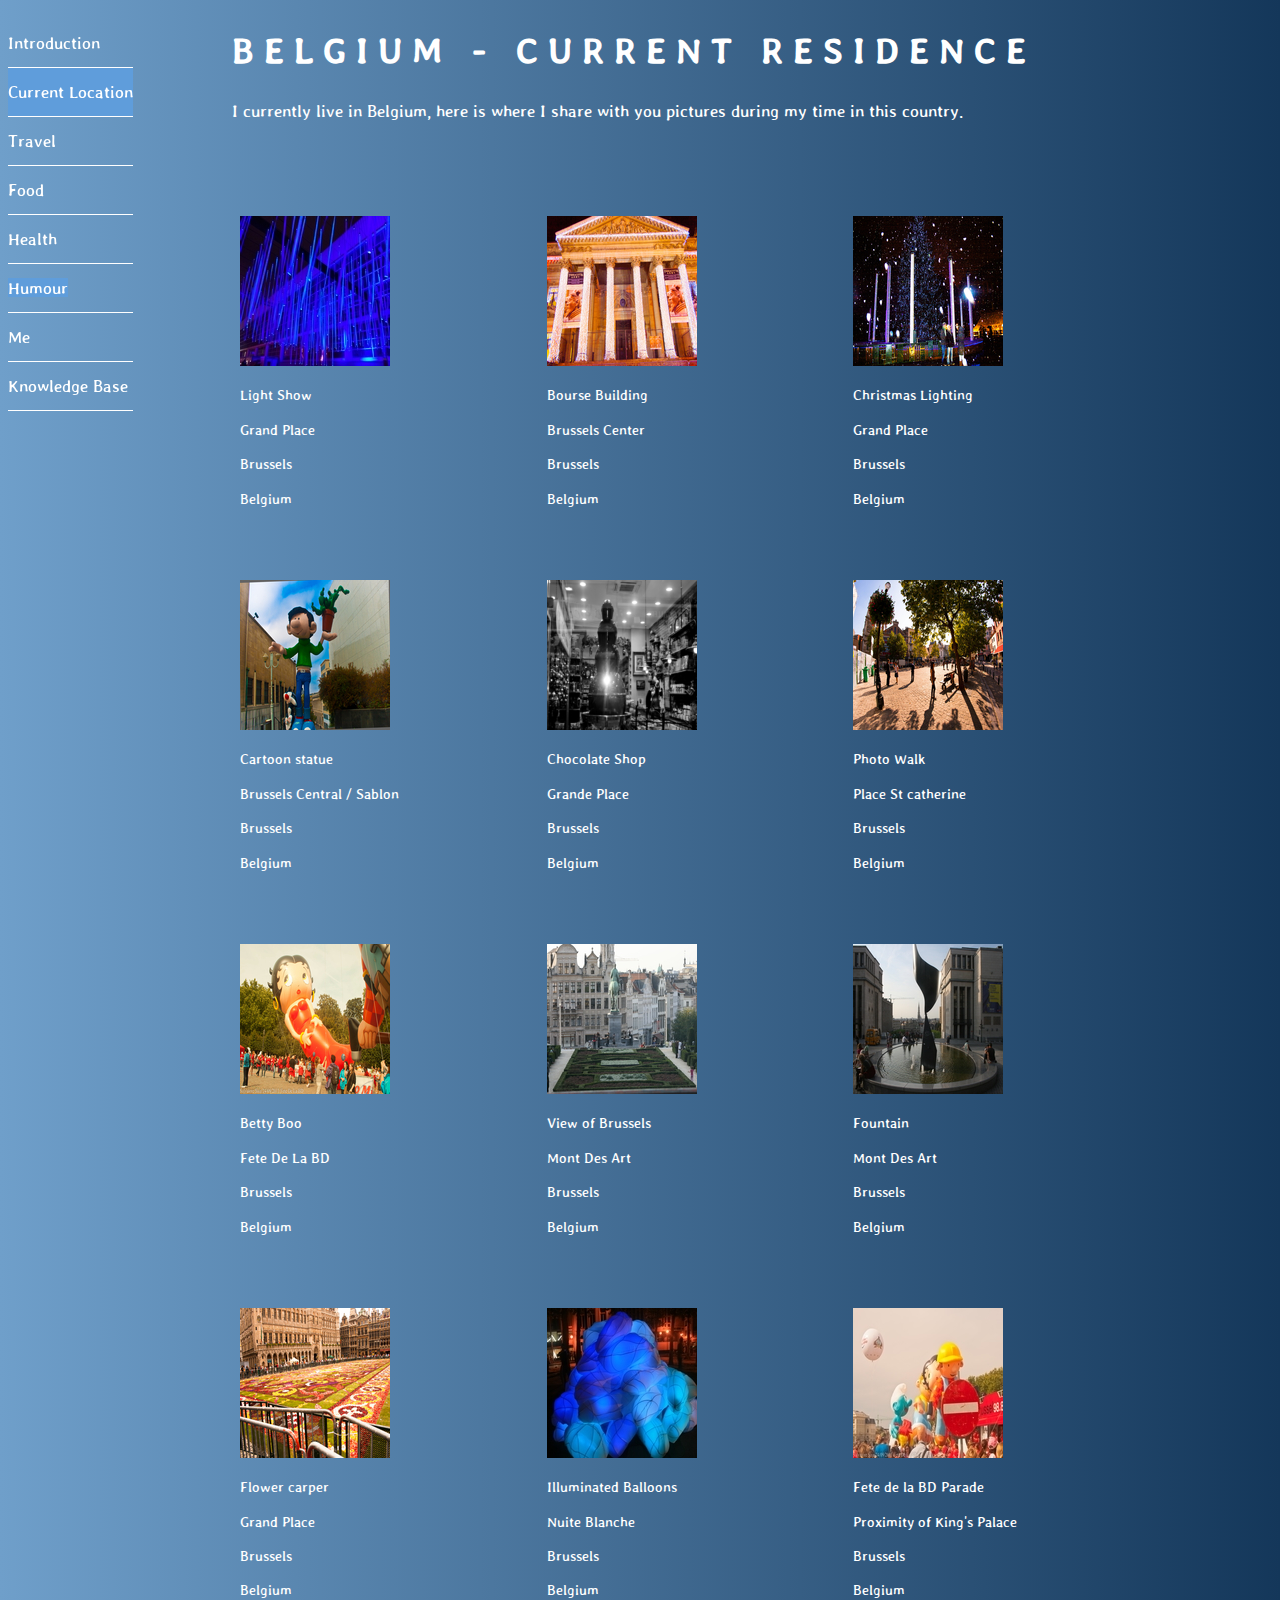
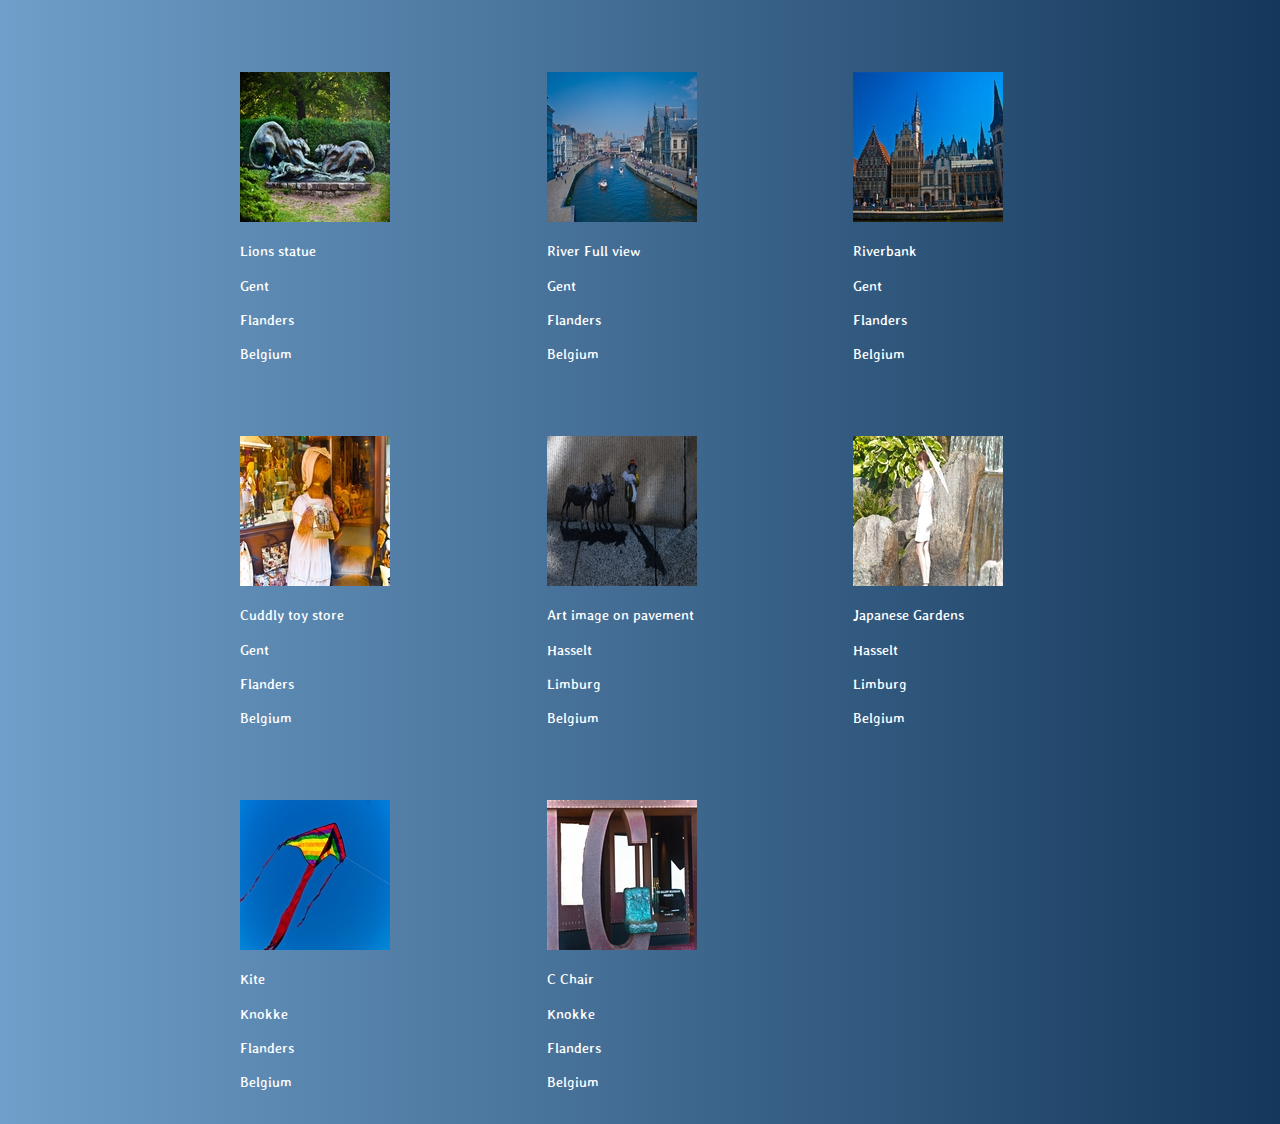
<file: current-location.html>
<!DOCTYPE html>
<html lang="en">
  <head>
    <meta charset="UTF-8" />
    <meta http-equiv="X-UA-Compatible" content="IE=edge" />
    <meta name="viewport" content="width=device-width, initial-scale=1" />
    <title>Photo Application</title>
    <!--RESET-->
    <link rel="stylesheet" href="vendors/normalize.css" />
    <!-- imported css for animations -->
    <!-- <link rel="stylesheet" href="vendors/animate.css" /> -->
    <!--Imported google font-->
    <link
      href="https://fonts.googleapis.com/css?family=Stylish"
      rel="stylesheet"
    />
    <!--custom CSS-->
    <link rel="stylesheet" href="css/style.css" />
    <!--[if lt IE 9]>
      <script src="https://oss.maxcdn.com/libs/html5shiv/3.7.0/html5shiv.js"></script>
    <![endif]-->
  </head>

  <body>
    <nav class="navigation">
      <ul class="navigationItems">
        <li class="navigationItemsCategory">
          <a class="navigationListLinks" href="index.html"> Introduction </a>
        </li>
        <li class="navigationItemsCategory active">
          <a class="navigationListLinks" href="current-location.html">
            Current Location
          </a>
        </li>
        <li class="navigationItemsCategory">
          <a class="navigationListLinks" href="travel.html"> Travel </a>
        </li>
        <li class="navigationItemsCategory">
          <a class="navigationListLinks" href="food.html"> Food </a>
        </li>
        <li class="navigationItemsCategory">
          <a class="navigationListLinks" href="health.html"> Health </a>
        </li>
        <li class="navigationItemsCategory">
          <a class="navigationListLinks active" href="humour.html"> Humour</a>
        </li>
        <li class="navigationItemsCategory">
          <a class="navigationListLinks" href="me.html"> Me </a>
        </li>
        <li class="navigationItemsCategory">
          <a class="navigationListLinks" href="kb.html"> Knowledge Base </a>
        </li>
      </ul>
    </nav>

    <div class="container">
      <div class="wrapper">
        <h1 class="wrapper-mainHeading bounceInLeft">
          Belgium - Current Residence
        </h1>

        <p class="wrapperParaBottomGap">
          I currently live in Belgium, here is where I share with you pictures
          during my time in this country.
        </p>
      </div>

      <main class="grid">
        <ul class="grid-items">
          <!--BRUSSELS-->
          <li>
            <figure class="grid-items-figure">
              <img
                src="img/home/brussels-lightshow-small.jpg"
                class="grid-items-image"
                alt="Light Show Brussels"
              />
              <figcaption>
                <p>Light Show</p>
                <p>Grand Place</p>
                <p>Brussels</p>
                <p>Belgium</p>
              </figcaption>
            </figure>
          </li>
          <li>
            <figure class="grid-items-figure">
              <img
                src="img/home/Bourse-Building-small.jpg"
                class="grid-items-image"
                alt="Bourse in Brussels"
              />
              <figcaption>
                <p>Bourse Building</p>
                <p>Brussels Center</p>
                <p>Brussels</p>
                <p>Belgium</p>
              </figcaption>
            </figure>
          </li>
          <li>
            <figure class="grid-items-figure">
              <img
                src="img/home/Christmas-Lights-small.jpg"
                class="grid-items-image"
                alt="Christmas lights at the Grand place in Brussels"
              />
              <figcaption>
                <p>Christmas Lighting</p>
                <p>Grand Place</p>
                <p>Brussels</p>
                <p>Belgium</p>
              </figcaption>
            </figure>
          </li>
          <li>
            <figure class="grid-items-figure">
              <img
                src="img/home/Cartoon-Statue-small.jpg"
                class="grid-items-image"
                alt="image of a cartoon statue"
              />
              <figcaption>
                <p>Cartoon statue</p>
                <p>Brussels Central / Sablon</p>
                <p>Brussels</p>
                <p>Belgium</p>
              </figcaption>
            </figure>
          </li>
          <li>
            <figure class="grid-items-figure">
              <img
                src="img/home/Chocolate-shop-small.jpg"
                class="grid-items-image"
                alt="photo of a chocolate shop blak and white in Brussels"
              />
              <figcaption>
                <p>Chocolate Shop</p>
                <p>Grande Place</p>
                <p>Brussels</p>
                <p>Belgium</p>
              </figcaption>
            </figure>
          </li>
          <li>
            <figure class="grid-items-figure">
              <img
                src="img/home/St-Catherine-small.jpg"
                class="grid-items-image"
                alt="photo walk in Brussels"
              />
              <figcaption>
                <p>Photo Walk</p>
                <p>Place St catherine</p>
                <p>Brussels</p>
                <p>Belgium</p>
              </figcaption>
            </figure>
          </li>
          <li>
            <figure class="grid-items-figure">
              <img
                src="img/home/betty-boo-small.jpg"
                class="grid-items-image"
                alt="Betty Boo Balloon"
              />
              <figcaption>
                <p>Betty Boo</p>
                <p>Fete De La BD</p>
                <p>Brussels</p>
                <p>Belgium</p>
              </figcaption>
            </figure>
          </li>
          <li>
            <figure class="grid-items-figure">
              <img
                src="img/home/Mont-des-art-small.JPG"
                class="grid-items-image"
                alt="Brussels view from Mont Des Art"
              />
              <figcaption>
                <p>View of Brussels</p>
                <p>Mont Des Art</p>
                <p>Brussels</p>
                <p>Belgium</p>
              </figcaption>
            </figure>
          </li>
          <li>
            <figure class="grid-items-figure">
              <img
                src="img/home/fountain-mont-des-art-small.JPG"
                class="grid-items-image"
                alt="A fountain at Mont Des Art"
              />
              <figcaption>
                <p>Fountain</p>
                <p>Mont Des Art</p>
                <p>Brussels</p>
                <p>Belgium</p>
              </figcaption>
            </figure>
          </li>
          <li>
            <figure class="grid-items-figure">
              <img
                src="img/home/Fleur-Du-Tapis-small.jpg"
                class="grid-items-image"
                alt="every 2 year event in Bleurs of the flower carpet"
              />
              <figcaption>
                <p>Flower carper</p>
                <p>Grand Place</p>
                <p>Brussels</p>
                <p>Belgium</p>
              </figcaption>
            </figure>
          </li>
          <li>
            <figure class="grid-items-figure">
              <img
                src="img/home/illuminated-balloons-small.JPG"
                class="grid-items-image"
                alt="Illuminated balloons as the Nuite Blanche in Brussels"
              />
              <figcaption>
                <p>Illuminated Balloons</p>
                <p>Nuite Blanche</p>
                <p>Brussels</p>
                <p>Belgium</p>
              </figcaption>
            </figure>
          </li>
          <li>
            <figure class="grid-items-figure">
              <img
                src="img/home/Fete-De-La-BD-parade-small.jpg"
                class="grid-items-image"
                alt="Fete de la BD parade outside the King's palace in Brussels"
              />
              <figcaption>
                <p>Fete de la BD Parade</p>
                <p>Proximity of King's Palace</p>
                <p>Brussels</p>
                <p>Belgium</p>
              </figcaption>
            </figure>
          </li>
          <!--GENT-->
          <li>
            <figure class="grid-items-figure">
              <img
                src="img/home/Lions-Statue-Gent-small.jpg"
                class="grid-items-image"
                alt="Lions statue in Gent Belgium"
              />
              <figcaption>
                <p>Lions statue</p>
                <p>Gent</p>
                <p>Flanders</p>
                <p>Belgium</p>
              </figcaption>
            </figure>
          </li>
          <li>
            <figure class="grid-items-figure">
              <img
                src="img/home/River-Gent-full-view-small.jpg"
                class="grid-items-image"
                alt="Full view of the river in Gent Belgium"
              />
              <figcaption>
                <p>River Full view</p>
                <p>Gent</p>
                <p>Flanders</p>
                <p>Belgium</p>
              </figcaption>
            </figure>
          </li>
          <li>
            <figure class="grid-items-figure">
              <img
                src="img/home/Gent-Riverbank-small.jpg"
                class="grid-items-image"
                alt=" Gent riverbank near town hall in Belgium"
              />
              <figcaption>
                <p>Riverbank</p>
                <p>Gent</p>
                <p>Flanders</p>
                <p>Belgium</p>
              </figcaption>
            </figure>
          </li>
          <li>
            <figure class="grid-items-figure">
              <img
                src="img/home/cuddly-Toy-shop-small.jpg"
                class="grid-items-image"
                alt=" cuddly toy store Gent Belgium"
              />
              <figcaption>
                <p>Cuddly toy store</p>
                <p>Gent</p>
                <p>Flanders</p>
                <p>Belgium</p>
              </figcaption>
            </figure>
          </li>
          <!--HASSELT-->
          <li>
            <figure class="grid-items-figure">
              <img
                src="img/home/Art-Drawing-pavement-small.jpg"
                class="grid-items-image"
                alt=" close up of pavement image in Hasselt Belgium"
              />
              <figcaption>
                <p>Art image on pavement</p>
                <p>Hasselt</p>
                <p>Limburg</p>
                <p>Belgium</p>
              </figcaption>
            </figure>
          </li>
          <li>
            <figure class="grid-items-figure">
              <img
                src="img/home/Japanese-Garden-Girl-Posing-small.jpg"
                class="grid-items-image"
                alt="Japanese girl posing with an umbrella in Hasselt Belgium"
              />
              <figcaption>
                <p>Japanese Gardens</p>
                <p>Hasselt</p>
                <p>Limburg</p>
                <p>Belgium</p>
              </figcaption>
            </figure>
          </li>
          <!--KNOKKE-->
          <li>
            <figure class="grid-items-figure">
              <img
                src="img/home/Kite-small.jpg"
                class="grid-items-image"
                alt="Image of a kite taken at a beach in Knokee Belgium"
              />
              <figcaption>
                <p>Kite</p>
                <p>Knokke</p>
                <p>Flanders</p>
                <p>Belgium</p>
              </figcaption>
            </figure>
          </li>
          <li>
            <figure class="grid-items-figure">
              <img
                src="img/home/C-Chair-small.jpg"
                class="grid-items-image"
                alt="chair shaped in a C letter in Knokke Belgium"
              />
              <figcaption>
                <p>C Chair</p>
                <p>Knokke</p>
                <p>Flanders</p>
                <p>Belgium</p>
              </figcaption>
            </figure>
          </li>
        </ul>
      </main>
    </div>

    <script
      src="https://code.jquery.com/jquery-3.3.1.slim.min.js"
      integrity="sha384-q8i/X+965DzO0rT7abK41JStQIAqVgRVzpbzo5smXKp4YfRvH+8abtTE1Pi6jizo"
      crossorigin="anonymous"
    ></script>
    <script
      src="https://cdnjs.cloudflare.com/ajax/libs/popper.js/1.14.7/umd/popper.min.js"
      integrity="sha384-UO2eT0CpHqdSJQ6hJty5KVphtPhzWj9WO1clHTMGa3JDZwrnQq4sF86dIHNDz0W1"
      crossorigin="anonymous"
    ></script>
    <script
      src="https://stackpath.bootstrapcdn.com/bootstrap/4.3.1/js/bootstrap.min.js"
      integrity="sha384-JjSmVgyd0p3pXB1rRibZUAYoIIy6OrQ6VrjIEaFf/nJGzIxFDsf4x0xIM+B07jRM"
      crossorigin="anonymous"
    ></script>
  </body>
</html>
</file>
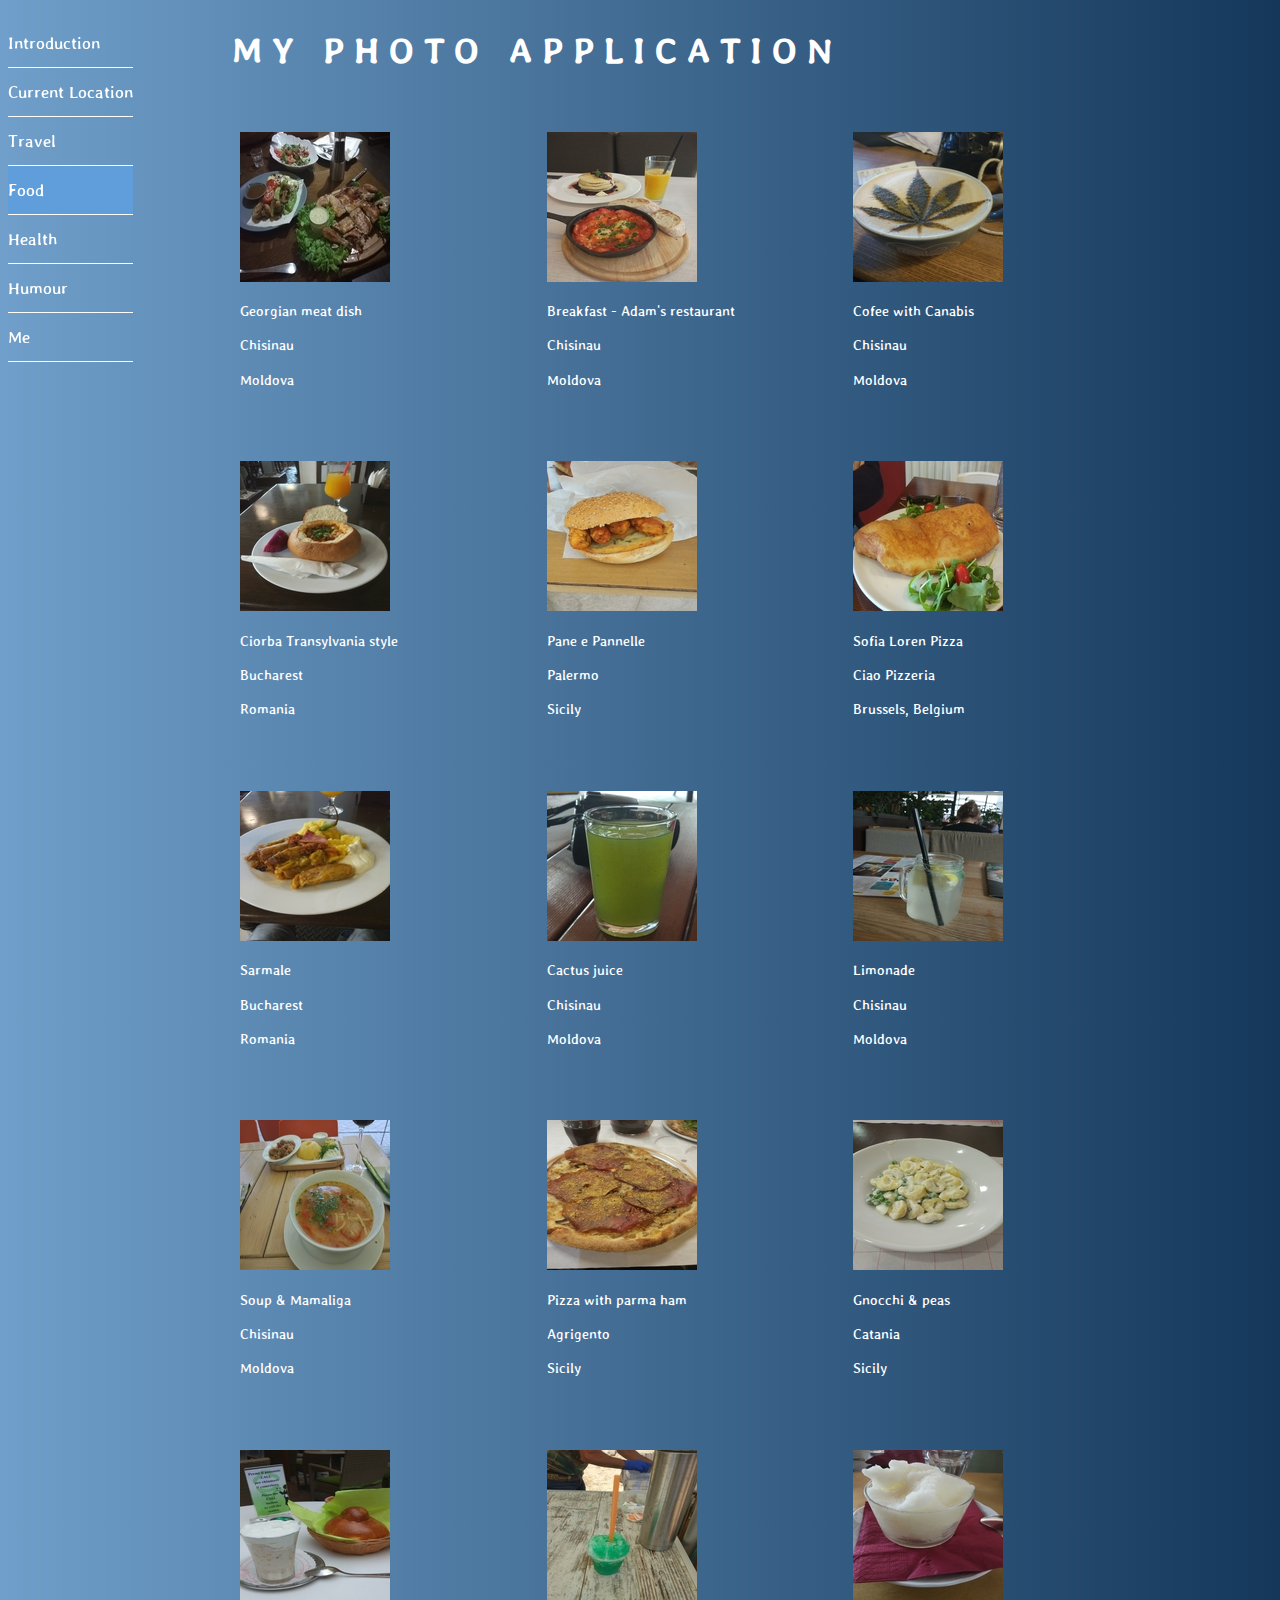
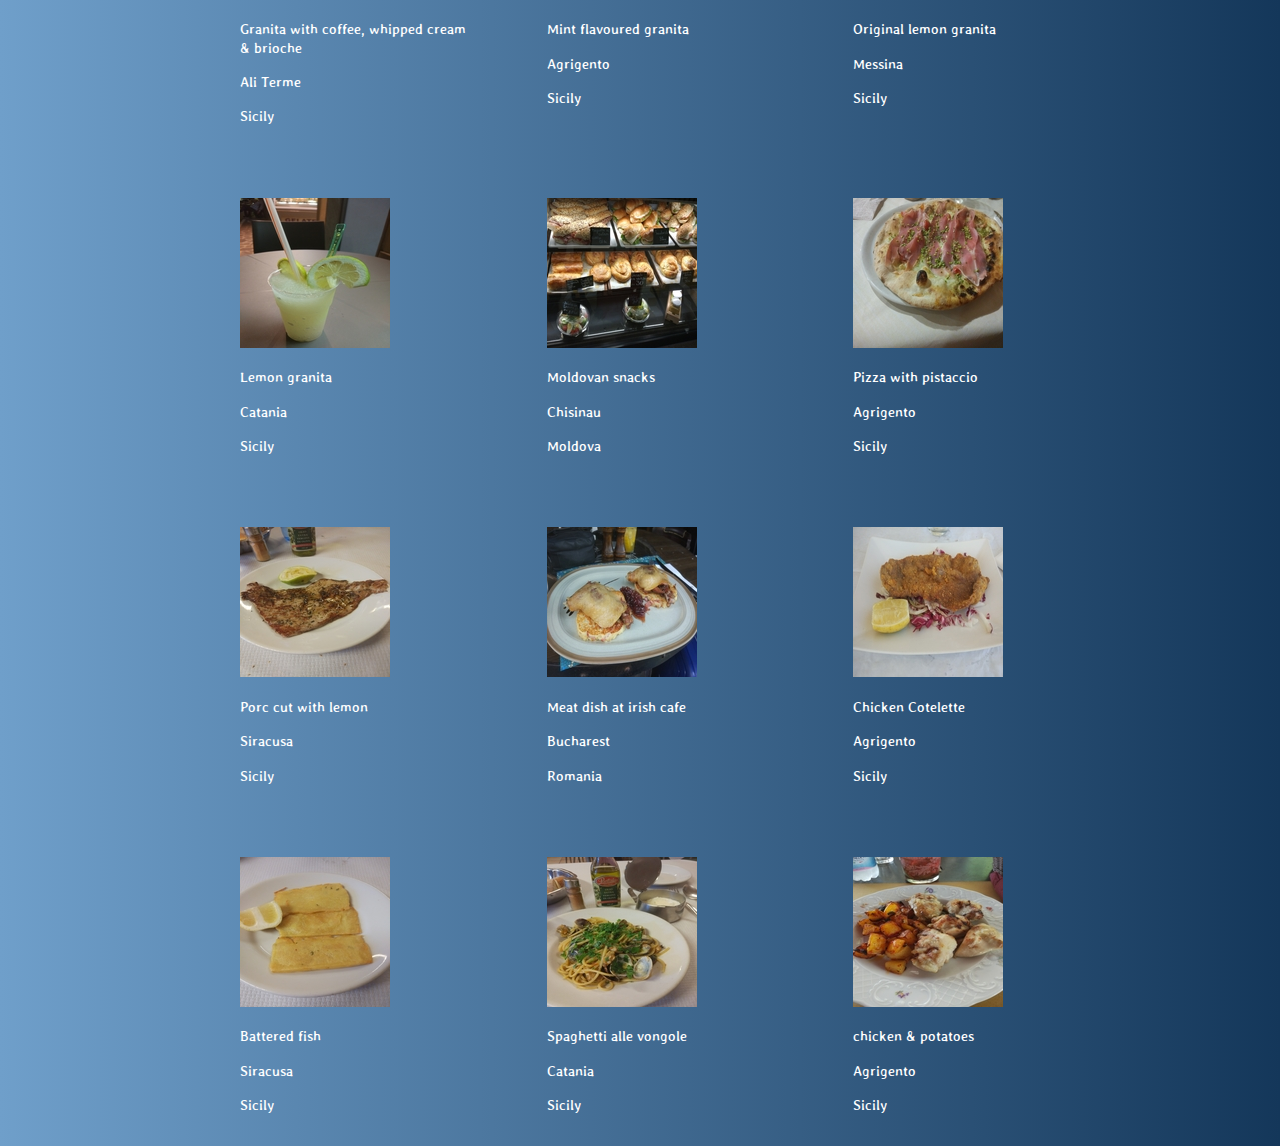
<file: food copy.html>
<!DOCTYPE html>
<html lang="en">

<head>
    <meta charset="UTF-8">
    <meta http-equiv="X-UA-Compatible" content="IE=edge">
    <meta name="viewport" content="width=device-width, initial-scale=1">
    <title>Photo Application </title>
     <!--RESET-->
  <link rel="stylesheet" href="vendors/normalize.css">
  <!--Imported google font Stylish-->
  <link href="https://fonts.googleapis.com/css?family=Stylish" rel="stylesheet">
    <!--custom CSS-->
    <link rel="stylesheet" href="css/style.css">
    <!--[if lt IE 9]>
  <script src="https://oss.maxcdn.com/libs/html5shiv/3.7.0/html5shiv.js"></script>
<![endif]-->
</head>

<body>

    <nav class="navigation">
        <ul class="navigationItems">
            <li class="navigationItemsCategory"> <a class="navigationListLinks" href="index.html"> Introduction </a></li>
            <li class="navigationItemsCategory"> <a class="navigationListLinks" href="current-location.html"> Current Location </a></li>
            <li class="navigationItemsCategory"> <a class="navigationListLinks" href="travel.html"> Travel </a></li>
            <li class="navigationItemsCategory active"> <a class="navigationListLinks" href="food.html"> Food </a></li>
            <li class="navigationItemsCategory"> <a class="navigationListLinks" href="health.html"> Health </a></li>
            <li class="navigationItemsCategory"> <a class="navigationListLinks" href="humour.html"> Humour</a></li>
            <li class="navigationItemsCategory"> <a class="navigationListLinks" href="me.html"> Me </a></li>
        </ul>
    </nav>

<div class="container">
        <div class="wrapper">
            <h1 class="wrapper-mainHeading"> My Photo Application </h1>
        </div>

    <main class="grid">
        <ul class="grid-items">
            <li>
                <figure class="grid-items-figure"><img src="img/food/georgian-cuisine-small.jpg" class="grid-items-image" alt="Georgina Cuisine in Moldova">
                    <figcaption> <p> Georgian meat dish </p> <p> Chisinau </p> <p> Moldova </p></figcaption>
                </figure>
            </li>
            <li>
                <figure class="grid-items-figure"><img src="img/food/breakfast-moldova-small.jpg" class="grid-items-image" alt="breakfast in Chisinau">
                    <figcaption> <p>Breakfast - Adam's restaurant</p> <p> Chisinau</p> <p> Moldova </p> </figcaption>
                </figure>
            </li>
            <li>
                <figure class="grid-items-figure"><img src="img/food/coffee-wtih-canabis-small.jpg" class="grid-items-image" alt="cofeee with Canabis, Moldova">
                    <figcaption> <p> Cofee with Canabis </p> <p> Chisinau</p> <p> Moldova </p> </figcaption>
                </figure>
            </li>
            <li>
                <figure class="grid-items-figure"><img src="img/food/ciorba-small.jpg" class="grid-items-image" alt="ciorba soup in Bucharest">
                    <figcaption> <p> Ciorba Transylvania style </p> <p> Bucharest </p> <p> Romania </p></figcaption>
                </figure>
            </li>
            <li>
                <figure class="grid-items-figure"><img src="img/food/pane-panelle-small.jpg" class="grid-items-image" alt="Pane e Panelle in Palermo">
                    <figcaption> <p> Pane e Pannelle </p> <p> Palermo</p> <p> Sicily </p> </figcaption>
                </figure>
            </li>
            <li>
                <figure class="grid-items-figure"><img src="img/food/pizza-sophia-loren-small.jpg" class="grid-items-image" alt="pizza Sophia Loren, Brussels">
                    <figcaption> <p> Sofia Loren Pizza </p> <p> Ciao Pizzeria </p> <p> Brussels, Belgium </p> </figcaption>
                </figure>
            </li>
            <li>
                <figure class="grid-items-figure"><img src="img/food/sarmale-small.jpg" class="grid-items-image" alt="sarmale dish, Romania">
                    <figcaption> <p> Sarmale </p> <p> Bucharest </p> <p> Romania </p> </figcaption>
                </figure>
            </li>
            <li>
                <figure class="grid-items-figure"><img src="img/food/cactus-juice-small.jpg" class="grid-items-image" alt="cactus juice">
                    <figcaption> <p>Cactus juice </p> <p> Chisinau </p> <p> Moldova </p> </figcaption>
                </figure>
            </li>

            <li>
                <figure class="grid-items-figure"><img src="img/food/limonade-chisinau-small.jpg" class="grid-items-image" alt="lemon drink in Chisinau">
                    <figcaption> <p> Limonade </p> <p> Chisinau </p> <p> Moldova </p> </figcaption>
                </figure>
            </li>
            <li>
                <figure class="grid-items-figure"><img src="img/food/soup-and-mamaliga-small.jpg" class="grid-items-image" alt="soup and mamaliga">
                    <figcaption> <p> Soup &amp; Mamaliga </p> <p> Chisinau </p> <p> Moldova </p> </figcaption>
                </figure>
            </li>
            <li>
                <figure class="grid-items-figure"><img src="img/food/pizza-parma-ham-small.jpg" class="grid-items-image" alt="pizza parma ham">
                    <figcaption> <p> Pizza with parma ham</p> <p> Agrigento </p> <p> Sicily </p> </figcaption>
                </figure>
            </li>
            <li>
                <figure class="grid-items-figure"><img src="img/food/gnocci-and-peas-small.jpg" class="grid-items-image" alt="gnocci and peas">
                    <figcaption> <p> Gnocchi &amp; peas </p> <p> Catania </p> <p> Sicily </p> </figcaption>
                </figure>
            </li>
            <li>
                <figure class="grid-items-figure"><img src="img/food/granita-coffee-and-brioche-small.jpg" class="grid-items-image" alt="granita with coffee and brioche">
                    <figcaption> <p> Granita with coffee, whipped cream &amp; brioche </p> <p>  Ali Terme</p> <p> Sicily </p> </figcaption>
                </figure>
            </li>
            <li>
                <figure class="grid-items-figure"><img src="img/food/granita-mint-small.jpg" class="grid-items-image" alt="gramita mint flavour">
                    <figcaption> <p> Mint flavoured granita </p> <p> Agrigento </p> <p> Sicily </p> </figcaption>
                </figure>
            </li>
            <li>
                <figure class="grid-items-figure"><img src="img/food/granita-limone-orignal-small.jpg" class="grid-items-image" alt="the orignal granita with lemon">
                    <figcaption> <p> Original lemon granita </p> <p> Messina </p> <p> Sicily </p> </figcaption>
                </figure>
            </li>
            <li>
                <figure class="grid-items-figure"><img src="img/food/granita-limone-small.jpg" class="grid-items-image" alt="granita limone">
                    <figcaption> <p> Lemon granita </p> <p> Catania </p> <p> Sicily </p> </figcaption>
                </figure>
            </li>
            <li>
                <figure class="grid-items-figure"><img src="img/food/snacks-moldova-small.jpg" class="grid-items-image" alt="moldovan snacks at a store">
                    <figcaption>  <p> Moldovan snacks </p> <p> Chisinau </p> <p> Moldova </p> </figcaption>
                </figure>
            </li>
            <li>
                <figure class="grid-items-figure"><img src="img/food/pizza-with-pistaccio-small.jpg" class="grid-items-image" alt="pizza with pistaccio">
                    <figcaption> <p> Pizza with pistaccio </p> <p> Agrigento </p> <p> Sicily </p> </figcaption>
                </figure>
            </li>
            <li>
                <figure class="grid-items-figure"><img src="img/food/porc-cut-small.jpg" class="grid-items-image" alt="pork cut with lemon">
                    <figcaption> <p> Porc cut with lemon </p> <p> Siracusa </p> <p> Sicily </p> </figcaption>
                </figure>
            </li>
            <li>
                <figure class="grid-items-figure"><img src="img/food/meat-dish-bucharest-small.jpg" class="grid-items-image" alt="meat dish in Bucharest">
                    <figcaption> <p> Meat dish at irish cafe </p> <p> Bucharest </p> <p> Romania </p> </figcaption>
                </figure>
            </li>
            <li>
                <figure class="grid-items-figure"><img src="img/food/chicken-cotelette-small.jpg" class="grid-items-image" alt="chicken cotelette">
                    <figcaption> <p> Chicken Cotelette </p> <p> Agrigento </p> <p> Sicily </p> </figcaption>
                </figure>
            </li>
            <li>
                <figure class="grid-items-figure"><img src="img/food/battered-fish-small.jpg" class="grid-items-image" alt="battered fish">
                    <figcaption> <p> Battered fish </p> <p> Siracusa </p> <p> Sicily </p> </figcaption>
                </figure>
            </li>
            <li>
                <figure class="grid-items-figure"><img src="img/food/spaghetti-vongole-small.jpg" class="grid-items-image" alt="spaghetti with vongole">
                    <figcaption> <p> Spaghetti alle vongole </p> <p> Catania </p> <p> Sicily </p> </figcaption>
                </figure>
            </li>
            <li>
                <figure class="grid-items-figure"><img src="img/food/chicken-and-potatoe-small.jpg" class="grid-items-image" alt="chicken and potatoe dish">
                    <figcaption> <p> chicken &amp; potatoes </p> <p> Agrigento </p>  <p> Sicily </p> </figcaption>
                </figure>
            </li>
        </ul>
    </main>
</div>

</body>

</html>
</file>
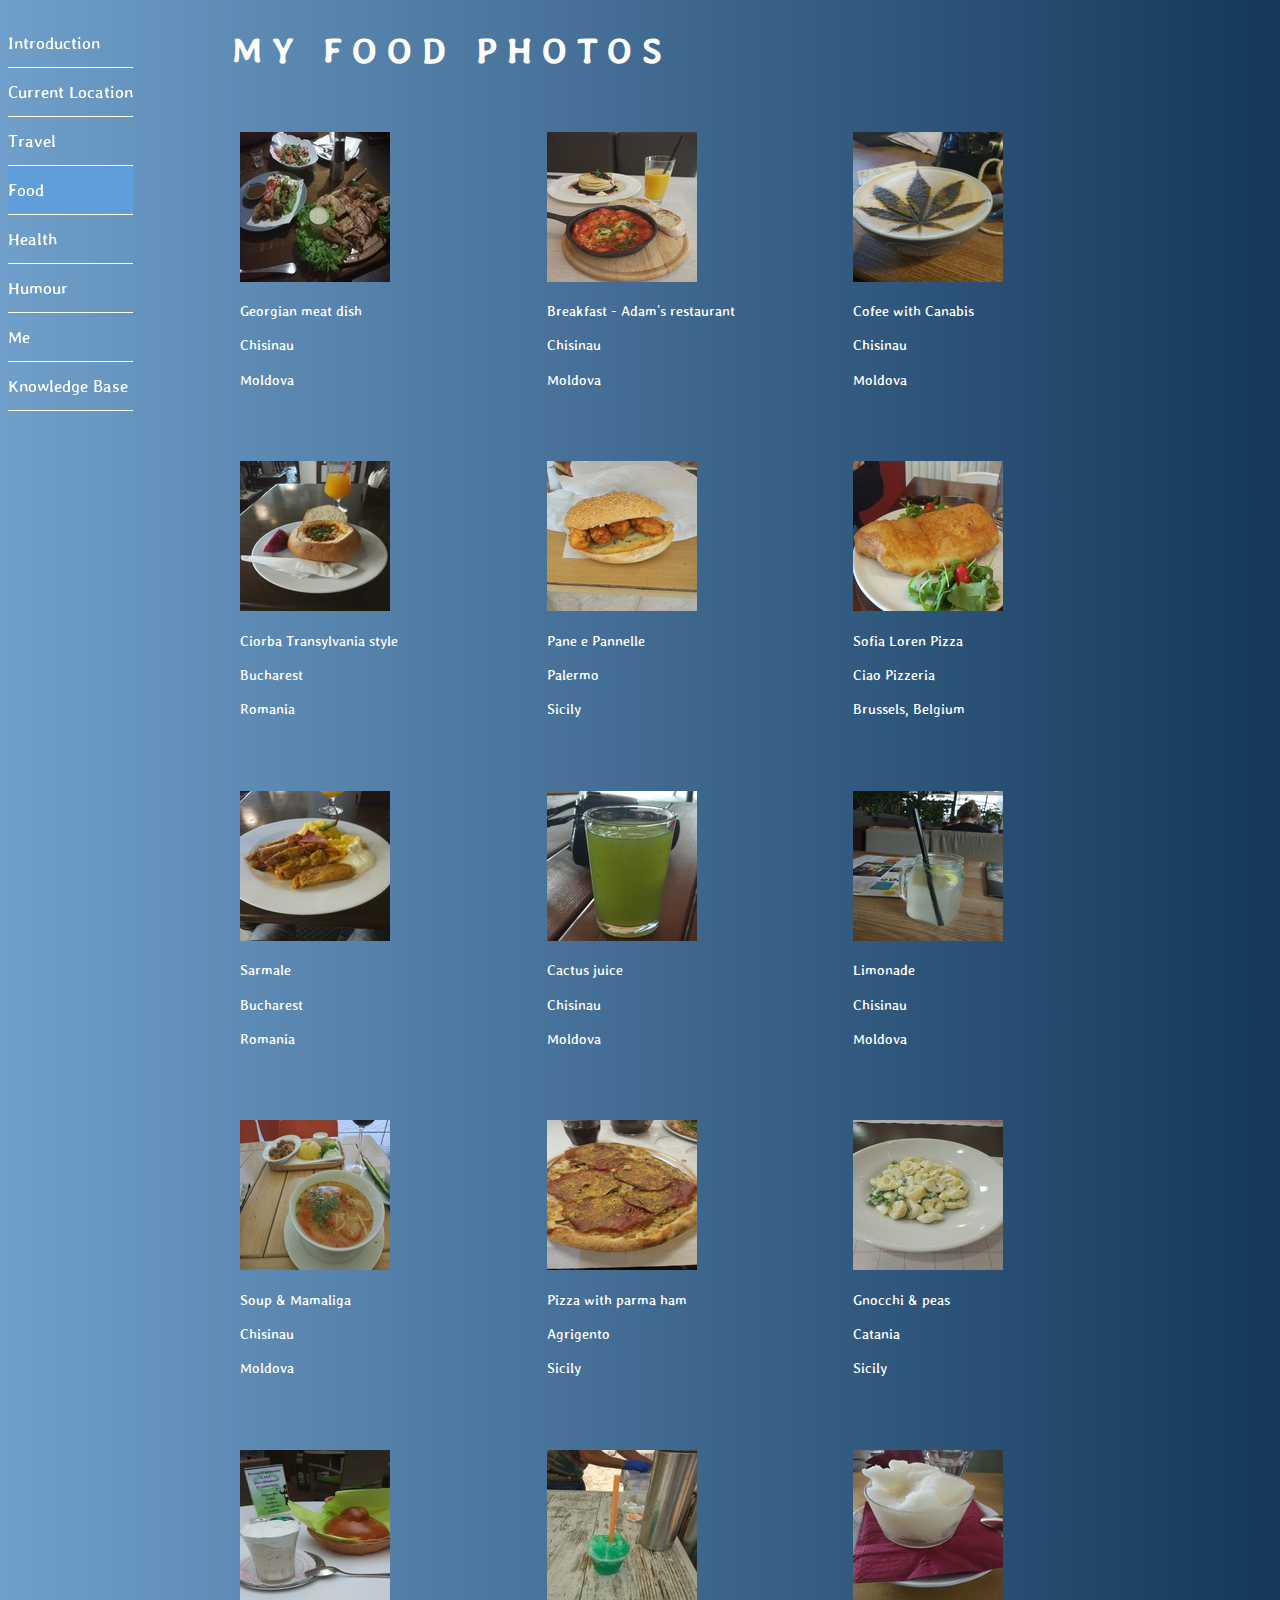
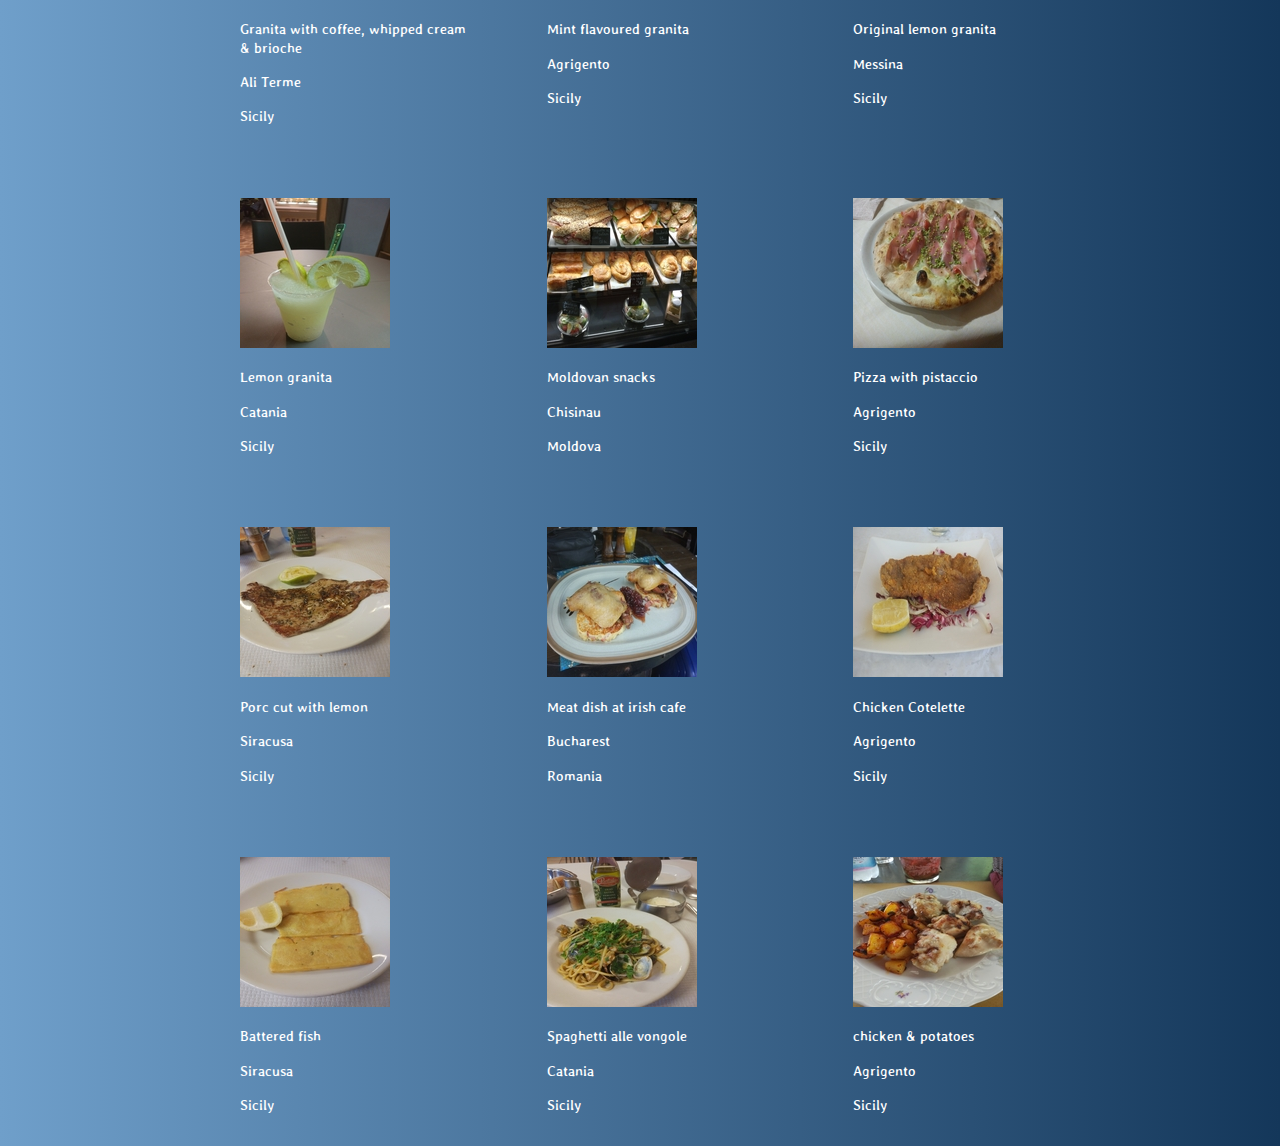
<file: food.html>
<!DOCTYPE html>
<html lang="en">

        <head>
                <meta charset="UTF-8" />
                <meta http-equiv="X-UA-Compatible" content="IE=edge" />
                <meta name="viewport" content="width=device-width, initial-scale=1" />
                <title>Photo Application</title>
                <!--RESET-->
                <link rel="stylesheet" href="vendors/normalize.css" />
                <!-- imported css for animations -->
                <!-- <link rel="stylesheet" href="vendors/animate.css" /> -->
                <!--Imported google font-->
                <link
                  href="https://fonts.googleapis.com/css?family=Stylish"
                  rel="stylesheet"
                />
                <!--custom CSS-->
                <link rel="stylesheet" href="css/style.css" />
                <!--[if lt IE 9]>
                  <script src="https://oss.maxcdn.com/libs/html5shiv/3.7.0/html5shiv.js"></script>
                <![endif]-->
              </head>

<body>

    <nav class="navigation">
        <ul class="navigationItems">
            <li class="navigationItemsCategory"> <a class="navigationListLinks" href="index.html"> Introduction </a></li>
            <li class="navigationItemsCategory"> <a class="navigationListLinks" href="current-location.html"> Current Location </a></li>
            <li class="navigationItemsCategory"> <a class="navigationListLinks" href="travel.html"> Travel </a></li>
            <li class="navigationItemsCategory active"> <a class="navigationListLinks" href="food.html"> Food </a></li>
            <li class="navigationItemsCategory"> <a class="navigationListLinks" href="health.html"> Health </a></li>
            <li class="navigationItemsCategory"> <a class="navigationListLinks" href="humour.html"> Humour</a></li>
            <li class="navigationItemsCategory"> <a class="navigationListLinks" href="me.html"> Me </a></li>
            <li class="navigationItemsCategory"><a class="navigationListLinks" href="kb.html"> Knowledge Base </a></li>
        </ul>
    </nav>

<div class="container">
        <div class="wrapper">
            <h1 class="wrapper-mainHeading bounceInLeft"> My Food Photos </h1>
        </div>

    <main class="grid">
        <ul class="grid-items">
            <li>
                <figure class="grid-items-figure"><img src="img/food/georgian-cuisine-small.jpg" class="grid-items-image" alt="Georgina Cuisine in Moldova">
                    <figcaption> <p> Georgian meat dish </p> <p> Chisinau </p> <p> Moldova </p></figcaption>
                </figure>
            </li>
            <li>
                <figure class="grid-items-figure"><img src="img/food/breakfast-moldova-small.jpg" class="grid-items-image" alt="breakfast in Chisinau">
                    <figcaption> <p>Breakfast - Adam's restaurant</p> <p> Chisinau</p> <p> Moldova </p> </figcaption>
                </figure>
            </li>
            <li>
                <figure class="grid-items-figure"><img src="img/food/coffee-wtih-canabis-small.jpg" class="grid-items-image" alt="cofeee with Canabis, Moldova">
                    <figcaption> <p> Cofee with Canabis </p> <p> Chisinau</p> <p> Moldova </p> </figcaption>
                </figure>
            </li>
            <li>
                <figure class="grid-items-figure"><img src="img/food/ciorba-small.jpg" class="grid-items-image" alt="ciorba soup in Bucharest">
                    <figcaption> <p> Ciorba Transylvania style </p> <p> Bucharest </p> <p> Romania </p></figcaption>
                </figure>
            </li>
            <li>
                <figure class="grid-items-figure"><img src="img/food/pane-panelle-small.jpg" class="grid-items-image" alt="Pane e Panelle in Palermo">
                    <figcaption> <p> Pane e Pannelle </p> <p> Palermo</p> <p> Sicily </p> </figcaption>
                </figure>
            </li>
            <li>
                <figure class="grid-items-figure"><img src="img/food/pizza-sophia-loren-small.jpg" class="grid-items-image" alt="pizza Sophia Loren, Brussels">
                    <figcaption> <p> Sofia Loren Pizza </p> <p> Ciao Pizzeria </p> <p> Brussels, Belgium </p> </figcaption>
                </figure>
            </li>
            <li>
                <figure class="grid-items-figure"><img src="img/food/sarmale-small.jpg" class="grid-items-image" alt="sarmale dish, Romania">
                    <figcaption> <p> Sarmale </p> <p> Bucharest </p> <p> Romania </p> </figcaption>
                </figure>
            </li>
            <li>
                <figure class="grid-items-figure"><img src="img/food/cactus-juice-small.jpg" class="grid-items-image" alt="cactus juice">
                    <figcaption> <p>Cactus juice </p> <p> Chisinau </p> <p> Moldova </p> </figcaption>
                </figure>
            </li>

            <li>
                <figure class="grid-items-figure"><img src="img/food/limonade-chisinau-small.jpg" class="grid-items-image" alt="lemon drink in Chisinau">
                    <figcaption> <p> Limonade </p> <p> Chisinau </p> <p> Moldova </p> </figcaption>
                </figure>
            </li>
            <li>
                <figure class="grid-items-figure"><img src="img/food/soup-and-mamaliga-small.jpg" class="grid-items-image" alt="soup and mamaliga">
                    <figcaption> <p> Soup &amp; Mamaliga </p> <p> Chisinau </p> <p> Moldova </p> </figcaption>
                </figure>
            </li>
            <li>
                <figure class="grid-items-figure"><img src="img/food/pizza-parma-ham-small.jpg" class="grid-items-image" alt="pizza parma ham">
                    <figcaption> <p> Pizza with parma ham</p> <p> Agrigento </p> <p> Sicily </p> </figcaption>
                </figure>
            </li>
            <li>
                <figure class="grid-items-figure"><img src="img/food/gnocci-and-peas-small.jpg" class="grid-items-image" alt="gnocci and peas">
                    <figcaption> <p> Gnocchi &amp; peas </p> <p> Catania </p> <p> Sicily </p> </figcaption>
                </figure>
            </li>
            <li>
                <figure class="grid-items-figure"><img src="img/food/granita-coffee-and-brioche-small.jpg" class="grid-items-image" alt="granita with coffee and brioche">
                    <figcaption> <p> Granita with coffee, whipped cream &amp; brioche </p> <p>  Ali Terme</p> <p> Sicily </p> </figcaption>
                </figure>
            </li>
            <li>
                <figure class="grid-items-figure"><img src="img/food/granita-mint-small.jpg" class="grid-items-image" alt="gramita mint flavour">
                    <figcaption> <p> Mint flavoured granita </p> <p> Agrigento </p> <p> Sicily </p> </figcaption>
                </figure>
            </li>
            <li>
                <figure class="grid-items-figure"><img src="img/food/granita-limone-orignal-small.jpg" class="grid-items-image" alt="the orignal granita with lemon">
                    <figcaption> <p> Original lemon granita </p> <p> Messina </p> <p> Sicily </p> </figcaption>
                </figure>
            </li>
            <li>
                <figure class="grid-items-figure"><img src="img/food/granita-limone-small.jpg" class="grid-items-image" alt="granita limone">
                    <figcaption> <p> Lemon granita </p> <p> Catania </p> <p> Sicily </p> </figcaption>
                </figure>
            </li>
            <li>
                <figure class="grid-items-figure"><img src="img/food/snacks-moldova-small.jpg" class="grid-items-image" alt="moldovan snacks at a store">
                    <figcaption>  <p> Moldovan snacks </p> <p> Chisinau </p> <p> Moldova </p> </figcaption>
                </figure>
            </li>
            <li>
                <figure class="grid-items-figure"><img src="img/food/pizza-with-pistaccio-small.jpg" class="grid-items-image" alt="pizza with pistaccio">
                    <figcaption> <p> Pizza with pistaccio </p> <p> Agrigento </p> <p> Sicily </p> </figcaption>
                </figure>
            </li>
            <li>
                <figure class="grid-items-figure"><img src="img/food/porc-cut-small.jpg" class="grid-items-image" alt="pork cut with lemon">
                    <figcaption> <p> Porc cut with lemon </p> <p> Siracusa </p> <p> Sicily </p> </figcaption>
                </figure>
            </li>
            <li>
                <figure class="grid-items-figure"><img src="img/food/meat-dish-bucharest-small.jpg" class="grid-items-image" alt="meat dish in Bucharest">
                    <figcaption> <p> Meat dish at irish cafe </p> <p> Bucharest </p> <p> Romania </p> </figcaption>
                </figure>
            </li>
            <li>
                <figure class="grid-items-figure"><img src="img/food/chicken-cotelette-small.jpg" class="grid-items-image" alt="chicken cotelette">
                    <figcaption> <p> Chicken Cotelette </p> <p> Agrigento </p> <p> Sicily </p> </figcaption>
                </figure>
            </li>
            <li>
                <figure class="grid-items-figure"><img src="img/food/battered-fish-small.jpg" class="grid-items-image" alt="battered fish">
                    <figcaption> <p> Battered fish </p> <p> Siracusa </p> <p> Sicily </p> </figcaption>
                </figure>
            </li>
            <li>
                <figure class="grid-items-figure"><img src="img/food/spaghetti-vongole-small.jpg" class="grid-items-image" alt="spaghetti with vongole">
                    <figcaption> <p> Spaghetti alle vongole </p> <p> Catania </p> <p> Sicily </p> </figcaption>
                </figure>
            </li>
            <li>
                <figure class="grid-items-figure"><img src="img/food/chicken-and-potatoe-small.jpg" class="grid-items-image" alt="chicken and potatoe dish">
                    <figcaption> <p> chicken &amp; potatoes </p> <p> Agrigento </p>  <p> Sicily </p> </figcaption>
                </figure>
            </li>
        </ul>
    </main>
</div>

</body>

</html>
</file>
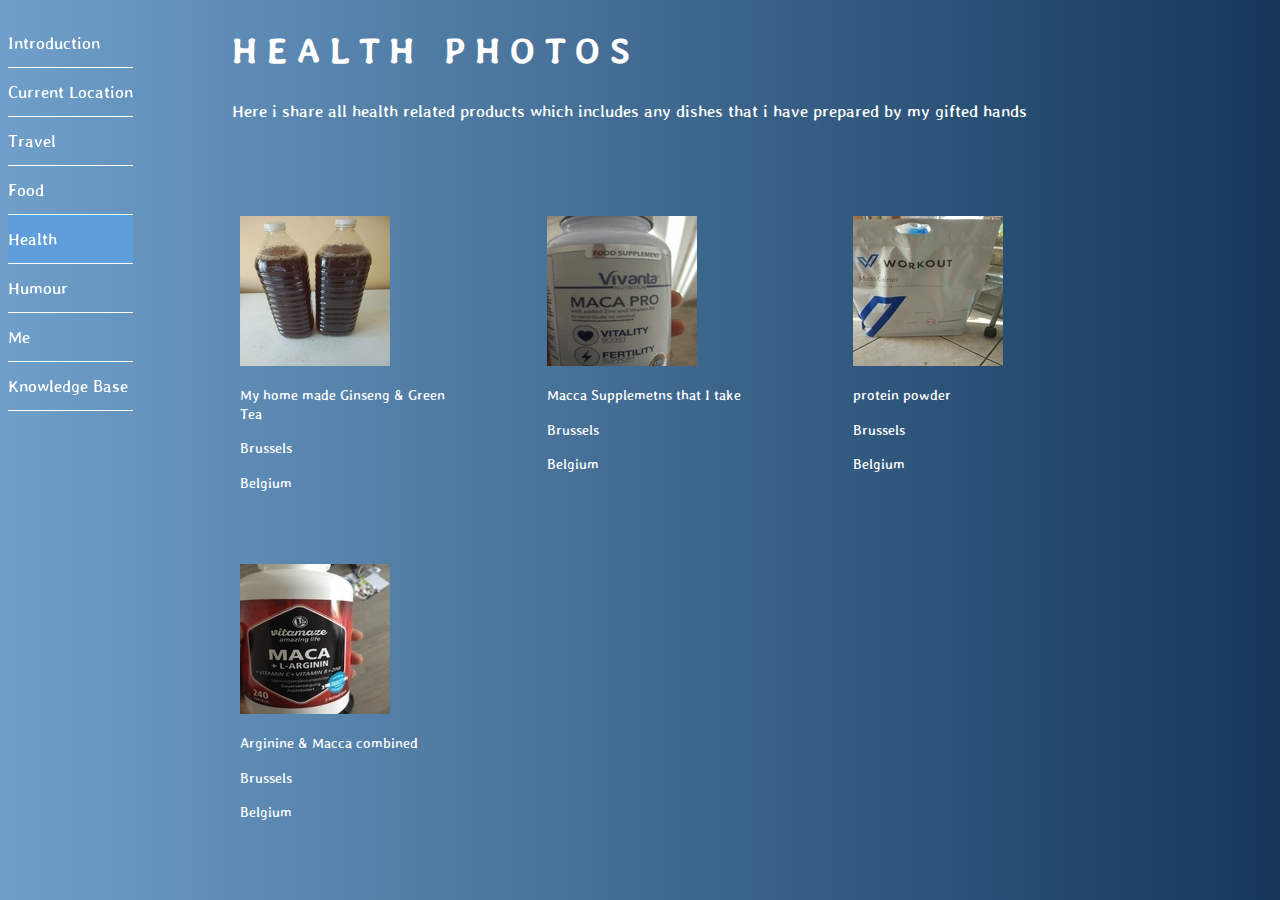
<file: health.html>
<!DOCTYPE html>
<html lang="en">
  <head>
    <meta charset="UTF-8" />
    <meta http-equiv="X-UA-Compatible" content="IE=edge" />
    <meta name="viewport" content="width=device-width, initial-scale=1" />
    <title>Photo Application</title>
    <!--RESET-->
    <link rel="stylesheet" href="vendors/normalize.css" />
    <!-- imported css for animations -->
    <link rel="stylesheet" href="vendors/animate.css" />
    <!--Imported google font-->
    <link
      href="https://fonts.googleapis.com/css?family=Stylish"
      rel="stylesheet"
    />
    <!--custom CSS-->
    <link rel="stylesheet" href="css/style.css" />
    <!--[if lt IE 9]>
      <script src="https://oss.maxcdn.com/libs/html5shiv/3.7.0/html5shiv.js"></script>
    <![endif]-->
  </head>

  <body>
    <nav class="navigation">
      <ul class="navigationItems">
        <li class="navigationItemsCategory">
          <a class="navigationListLinks" href="index.html"> Introduction </a>
        </li>
        <li class="navigationItemsCategory">
          <a class="navigationListLinks" href="current-location.html">
            Current Location
          </a>
        </li>
        <li class="navigationItemsCategory">
          <a class="navigationListLinks" href="travel.html"> Travel </a>
        </li>
        <li class="navigationItemsCategory">
          <a class="navigationListLinks" href="food.html"> Food </a>
        </li>
        <li class="navigationItemsCategory active">
          <a class="navigationListLinks" href="health.html"> Health </a>
        </li>
        <li class="navigationItemsCategory">
          <a class="navigationListLinks" href="humour.html"> Humour</a>
        </li>
        <li class="navigationItemsCategory">
          <a class="navigationListLinks" href="me.html"> Me </a>
        </li>
        <li class="navigationItemsCategory">
          <a class="navigationListLinks" href="kb.html"> Knowledge Base </a>
        </li>
      </ul>
    </nav>

    <div class="container">
      <div class="wrapper">
        <h1 class="wrapper-mainHeading bounceInLeft">Health Photos</h1>
        <p class="wrapperParaBottomGap">
          Here i share all health related products which includes any dishes
          that i have prepared by my gifted hands
        </p>
      </div>

      <main class="grid">
        <ul class="grid-items">
          <li>
            <figure class="grid-items-figure">
              <img
                src="img/health/green-tea-and-ginseng-home-made-small.jpg"
                class="grid-items-image"
                alt=" my homemade ginseng and green tea"
              />
              <figcaption>
                <p>My home made Ginseng &amp; Green Tea</p>
                <p>Brussels</p>
                <p>Belgium</p>
              </figcaption>
            </figure>
          </li>
          <li>
            <figure class="grid-items-figure">
              <img
                src="img/health/maca-small.jpg"
                class="grid-items-image"
                alt=" Macca Supplements that I take"
              />
              <figcaption>
                <p>Macca Supplemetns that I take</p>
                <p>Brussels</p>
                <p>Belgium</p>
              </figcaption>
            </figure>
          </li>
          <li>
            <figure class="grid-items-figure">
              <img
                src="img/health/protein-workout-small.jpg"
                class="grid-items-image"
                alt=" Protein powder at the workout store in Brussels Belgium"
              />
              <figcaption>
                <p>protein powder</p>
                <p>Brussels</p>
                <p>Belgium</p>
              </figcaption>
            </figure>
          </li>
          <li>
            <figure class="grid-items-figure">
              <img
                src="img/health/arginine-and-macca-small.jpg"
                class="grid-items-image"
                alt=" Arginine & Macca combined"
              />
              <figcaption>
                <p>Arginine &amp; Macca combined</p>
                <p>Brussels</p>
                <p>Belgium</p>
              </figcaption>
            </figure>
          </li>
        </ul>
      </main>
    </div>
  </body>
</html>
</file>
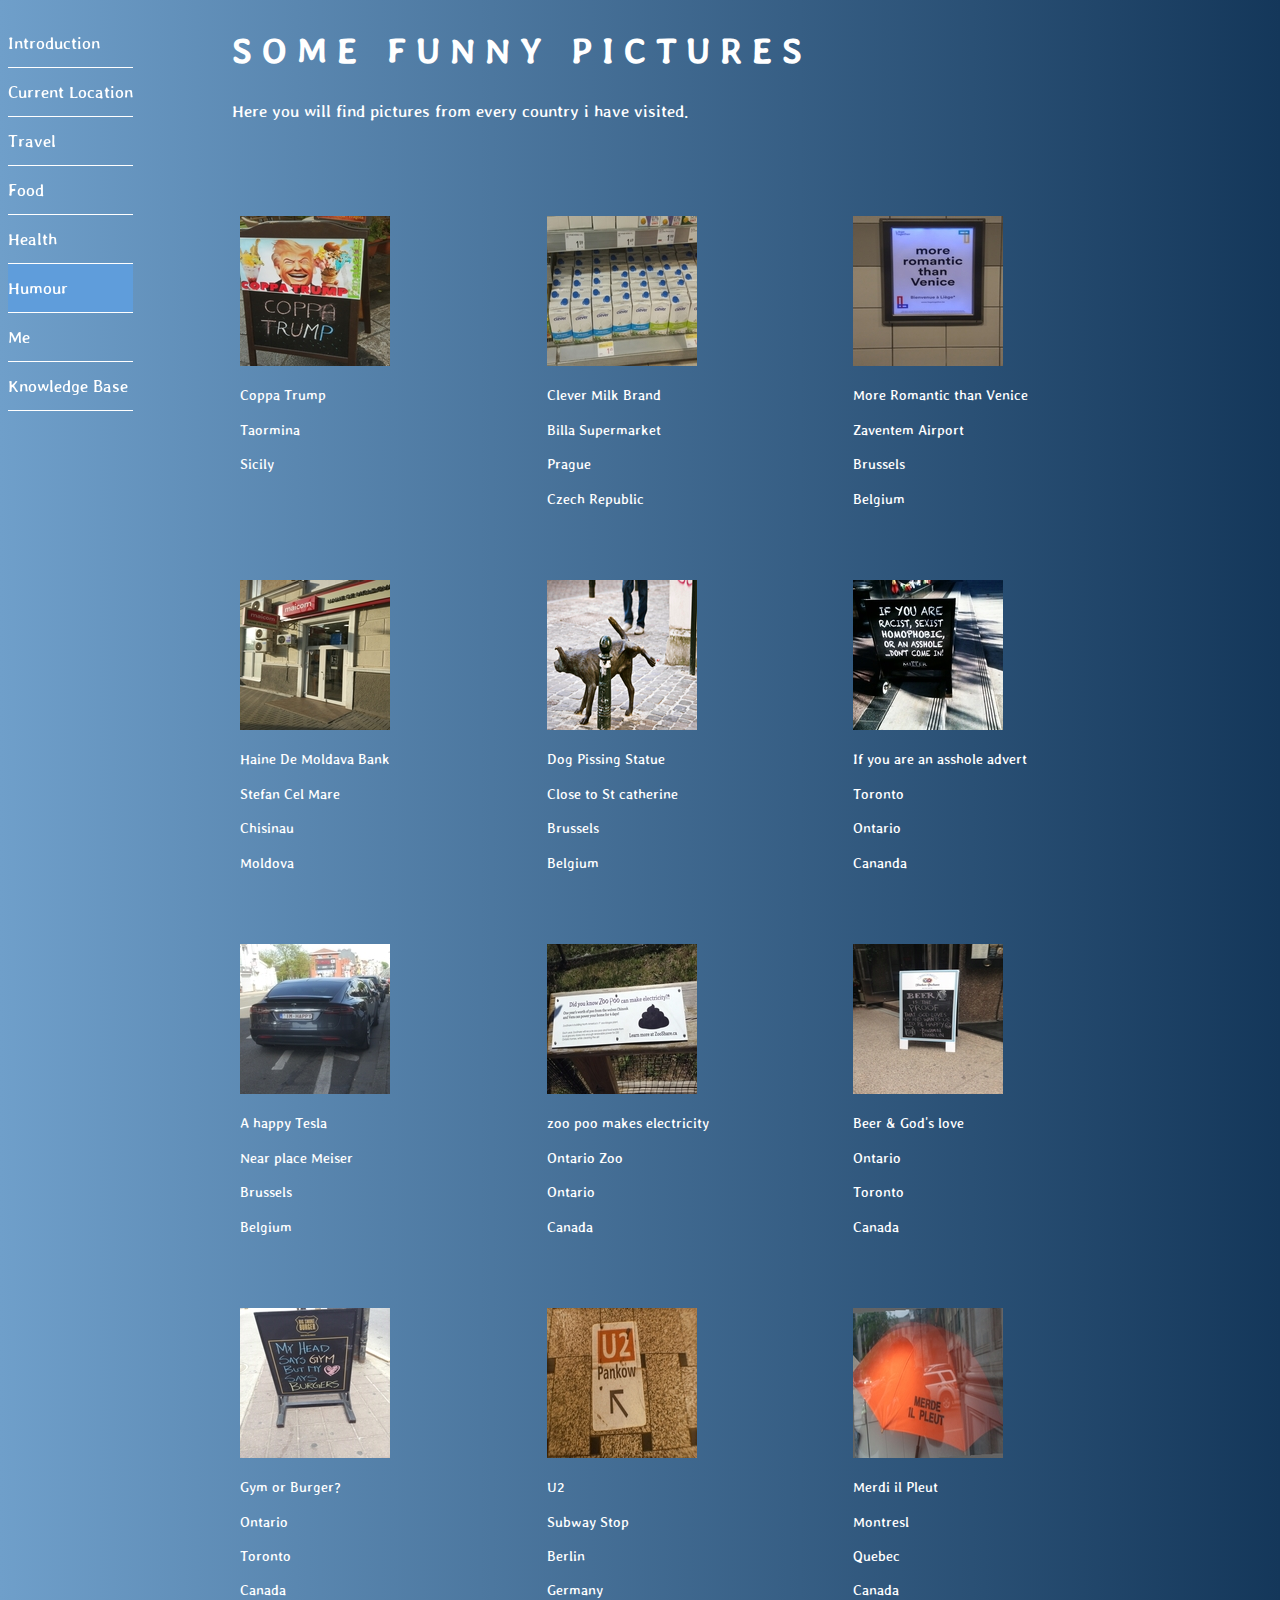
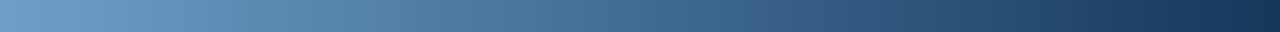
<file: humour.html>
<!DOCTYPE html>
<html lang="en">
  <head>
    <meta charset="UTF-8" />
    <meta http-equiv="X-UA-Compatible" content="IE=edge" />
    <meta name="viewport" content="width=device-width, initial-scale=1" />
    <title>Photo Application</title>
    <!--RESET-->
    <link rel="stylesheet" href="vendors/normalize.css" />
    <!-- imported css for animations -->
    <!-- <link rel="stylesheet" href="vendors/animate.css" /> -->
    <!--Imported google font-->
    <link
      href="https://fonts.googleapis.com/css?family=Stylish"
      rel="stylesheet"
    />
    <!--custom CSS-->
    <link rel="stylesheet" href="css/style.css" />
    <!--[if lt IE 9]>
      <script src="https://oss.maxcdn.com/libs/html5shiv/3.7.0/html5shiv.js"></script>
    <![endif]-->
  </head>

  <body>
    <nav class="navigation">
      <ul class="navigationItems">
        <li class="navigationItemsCategory">
          <a class="navigationListLinks" href="index.html"> Introduction </a>
        </li>
        <li class="navigationItemsCategory">
          <a class="navigationListLinks" href="current-location.html">
            Current Location
          </a>
        </li>
        <li class="navigationItemsCategory">
          <a class="navigationListLinks" href="travel.html"> Travel </a>
        </li>
        <li class="navigationItemsCategory">
          <a class="navigationListLinks" href="food.html"> Food </a>
        </li>
        <li class="navigationItemsCategory">
          <a class="navigationListLinks" href="health.html"> Health </a>
        </li>
        <li class="navigationItemsCategory active">
          <a class="navigationListLinks" href="humour.html"> Humour</a>
        </li>
        <li class="navigationItemsCategory">
          <a class="navigationListLinks" href="me.html"> Me </a>
        </li>
        <li class="navigationItemsCategory">
          <a class="navigationListLinks" href="kb.html"> Knowledge Base </a>
        </li>
      </ul>
    </nav>

    <div class="container">
      <div class="wrapper">
        <h1 class="wrapper-mainHeading bounceInLeft">Some Funny Pictures</h1>

        <p class="wrapperParaBottomGap">
          Here you will find pictures from every country i have visited.
        </p>
      </div>

      <main class="grid">
        <ul class="grid-items">
          <li>
            <figure class="grid-items-figure">
              <img
                src="img/humour/coppa-trump-small.jpg"
                class="grid-items-image"
                alt=" Donald Trump"
              />
              <figcaption>
                <p>Coppa Trump</p>
                <p>Taormina</p>
                <p>Sicily</p>
              </figcaption>
            </figure>
          </li>
          <li>
            <figure class="grid-items-figure">
              <img
                src="img/humour/clever-milk-small.jpg"
                class="grid-items-image"
                alt="Clever milk "
              />
              <figcaption>
                <p>Clever Milk Brand</p>
                <p>Billa Supermarket</p>
                <p>Prague</p>
                <p>Czech Republic</p>
              </figcaption>
            </figure>
          </li>
          <li>
            <figure class="grid-items-figure">
              <img
                src="img/humour/more-romantic-than-venice-small.jpg"
                class="grid-items-image"
                alt=" Liege more romantic than Venice"
              />
              <figcaption>
                <p>More Romantic than Venice</p>
                <p>Zaventem Airport</p>
                <p>Brussels</p>
                <p>Belgium</p>
              </figcaption>
            </figure>
          </li>
          <li>
            <figure class="grid-items-figure">
              <img
                src="img/humour/haine-de-moldova-small.jpg"
                class="grid-items-image"
                alt="haine de `moldova"
              />
              <figcaption>
                <p>Haine De Moldava Bank</p>
                <p>Stefan Cel Mare</p>
                <p>Chisinau</p>
                <p>Moldova</p>
              </figcaption>
            </figure>
          </li>
          <li>
            <figure class="grid-items-figure">
              <img
                src="img/humour/dog-pissing-statue-small.jpg"
                class="grid-items-image"
                alt="haine de `moldova"
              />
              <figcaption>
                <p>Dog Pissing Statue</p>
                <p>Close to St catherine</p>
                <p>Brussels</p>
                <p>Belgium</p>
              </figcaption>
            </figure>
          </li>
          <li>
            <figure class="grid-items-figure">
              <img
                src="img/humour/if-your-are-racist-small.jpg"
                class="grid-items-image"
                alt="advert in Toronto outside a bar"
              />
              <figcaption>
                <p>If you are an asshole advert</p>
                <p>Toronto</p>
                <p>Ontario</p>
                <p>Cananda</p>
              </figcaption>
            </figure>
          </li>
          <li>
            <figure class="grid-items-figure">
              <img
                src="img/humour/a-happy-tesla-small.jpg"
                class="grid-items-image"
                alt=" registration plate of a happy tesla"
              />
              <figcaption>
                <p>A happy Tesla</p>
                <p>Near place Meiser</p>
                <p>Brussels</p>
                <p>Belgium</p>
              </figcaption>
            </figure>
          </li>
          <li>
            <figure class="grid-items-figure">
              <img
                src="img/humour/zoo-poo-ontario-small.JPG"
                class="grid-items-image"
                alt="zoo poo at ontario zoo"
              />
              <figcaption>
                <p>zoo poo makes electricity</p>
                <p>Ontario Zoo</p>
                <p>Ontario</p>
                <p>Canada</p>
              </figcaption>
            </figure>
          </li>
          <li>
            <figure class="grid-items-figure">
              <img
                src="img/humour/beer-god-loves-us-small.jpg"
                class="grid-items-image"
                alt="beer ids proof that god loves us "
              />
              <figcaption>
                <p>Beer &amp; God's love</p>
                <p>Ontario</p>
                <p>Toronto</p>
                <p>Canada</p>
              </figcaption>
            </figure>
          </li>
          <li>
            <figure class="grid-items-figure">
              <img
                src="img/humour/head-gym-or-burger-small.jpg"
                class="grid-items-image"
                alt="head says gum but heart says burger"
              />
              <figcaption>
                <p>Gym or Burger?</p>
                <p>Ontario</p>
                <p>Toronto</p>
                <p>Canada</p>
              </figcaption>
            </figure>
          </li>
          <li>
            <figure class="grid-items-figure">
              <img
                src="img/humour/U2-subway-berlin-small.jpg"
                class="grid-items-image"
                alt="U2 subway stop in Berlin, Germany"
              />
              <figcaption>
                <p>U2</p>
                <p>Subway Stop</p>
                <p>Berlin</p>
                <p>Germany</p>
              </figcaption>
            </figure>
          </li>
          <li>
            <figure class="grid-items-figure">
              <img
                src="img/humour/merde-il-pleut-small.jpg"
                class="grid-items-image"
                alt="merde il pleut, Montresl, Quebec Canada"
              />
              <figcaption>
                <p>Merdi il Pleut</p>
                <p>Montresl</p>
                <p>Quebec</p>
                <p>Canada</p>
              </figcaption>
            </figure>
          </li>
        </ul>
      </main>
    </div>

    <script
      src="https://code.jquery.com/jquery-3.3.1.slim.min.js"
      integrity="sha384-q8i/X+965DzO0rT7abK41JStQIAqVgRVzpbzo5smXKp4YfRvH+8abtTE1Pi6jizo"
      crossorigin="anonymous"
    ></script>
    <script
      src="https://cdnjs.cloudflare.com/ajax/libs/popper.js/1.14.7/umd/popper.min.js"
      integrity="sha384-UO2eT0CpHqdSJQ6hJty5KVphtPhzWj9WO1clHTMGa3JDZwrnQq4sF86dIHNDz0W1"
      crossorigin="anonymous"
    ></script>
    <script
      src="https://stackpath.bootstrapcdn.com/bootstrap/4.3.1/js/bootstrap.min.js"
      integrity="sha384-JjSmVgyd0p3pXB1rRibZUAYoIIy6OrQ6VrjIEaFf/nJGzIxFDsf4x0xIM+B07jRM"
      crossorigin="anonymous"
    ></script>
  </body>
</html>
</file>
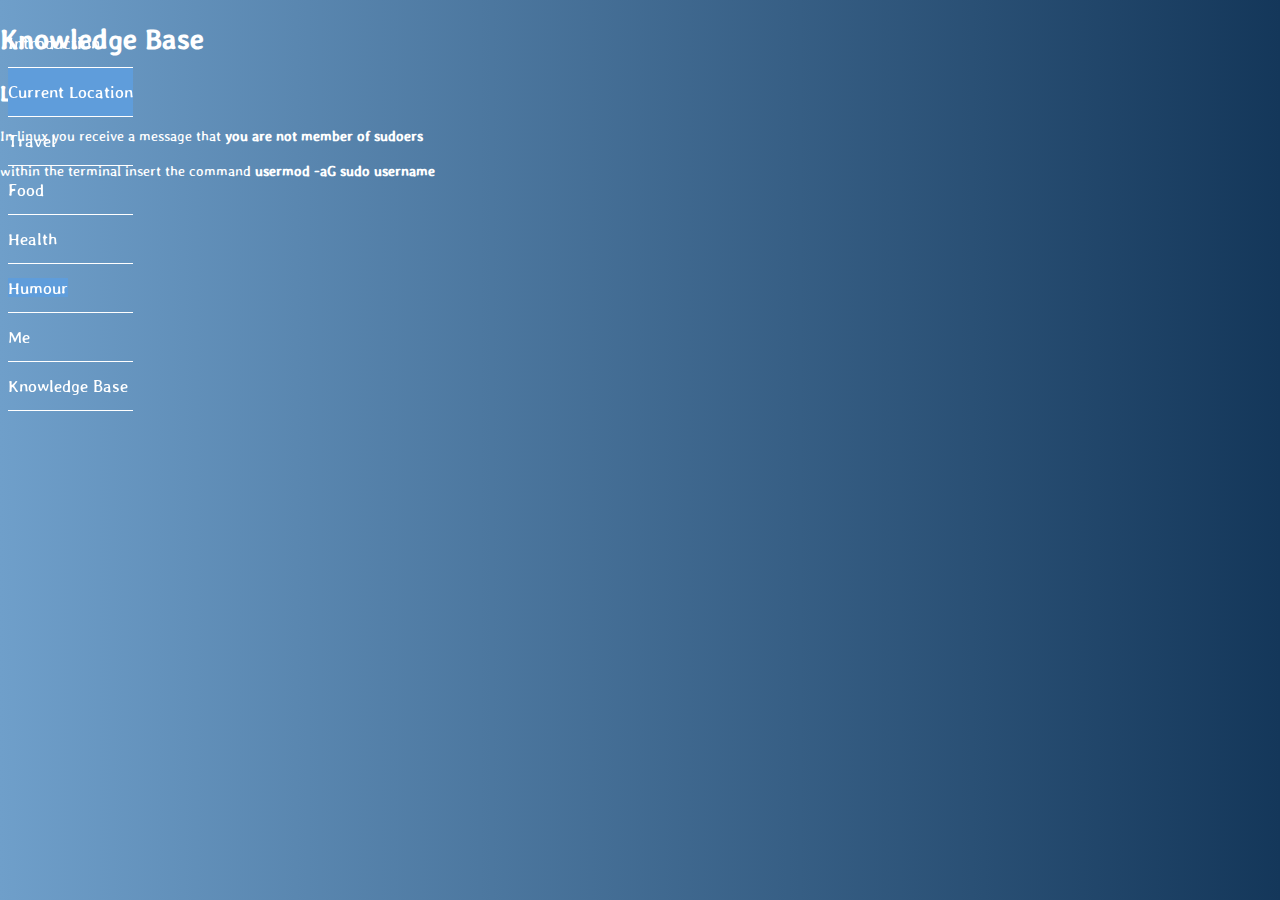
<file: kb.html>
<html lang="en">
    <head>
        <meta charset="UTF-8" />
        <meta http-equiv="X-UA-Compatible" content="IE=edge" />
        <meta name="viewport" content="width=device-width, initial-scale=1" />
        <title>Photo Application</title>
        <!--RESET-->
        <link rel="stylesheet" href="vendors/normalize.css" />
        <!-- imported css for animations -->
        <!-- <link rel="stylesheet" href="vendors/animate.css" /> -->
        <!--Imported google font-->
        <link
          href="https://fonts.googleapis.com/css?family=Stylish"
          rel="stylesheet"
        />
        <!--custom CSS-->
        <link rel="stylesheet" href="css/style.css" />
        <!--[if lt IE 9]>
          <script src="https://oss.maxcdn.com/libs/html5shiv/3.7.0/html5shiv.js"></script>
        <![endif]-->
      </head>
<body>
    <div class="container">
    <nav class="navigation">
        <ul class="navigationItems">
          <li class="navigationItemsCategory">
            <a class="navigationListLinks" href="index.html"> Introduction </a>
          </li>
          <li class="navigationItemsCategory active">
            <a class="navigationListLinks" href="current-location.html">
              Current Location
            </a>
          </li>
          <li class="navigationItemsCategory">
            <a class="navigationListLinks" href="travel.html"> Travel </a>
          </li>
          <li class="navigationItemsCategory">
            <a class="navigationListLinks" href="food.html"> Food </a>
          </li>
          <li class="navigationItemsCategory">
            <a class="navigationListLinks" href="health.html"> Health </a>
          </li>
          <li class="navigationItemsCategory">
            <a class="navigationListLinks active" href="humour.html"> Humour</a>
          </li>
          <li class="navigationItemsCategory">
            <a class="navigationListLinks" href="me.html"> Me </a>
          </li>
          <li class="navigationItemsCategory">
            <a class="navigationListLinks" href="kb.html"> Knowledge Base </a>
          </li>
        </ul>
      </nav>
    </div>

    <h1> Knowledge Base </h1>

    <!--KB for Salesforce-->
    <section>
        <h2></h2>
    </section>

    <!--KB for Linux-->
    <section>
        <h2> Linux</h2>

        <p> In linux you receive a message that <strong> you are not member of sudoers</strong></p>
        <p> within the terminal insert the command <strong> usermod -aG sudo username</strong></p>
    </section>
    
</body>
</html>
</file>
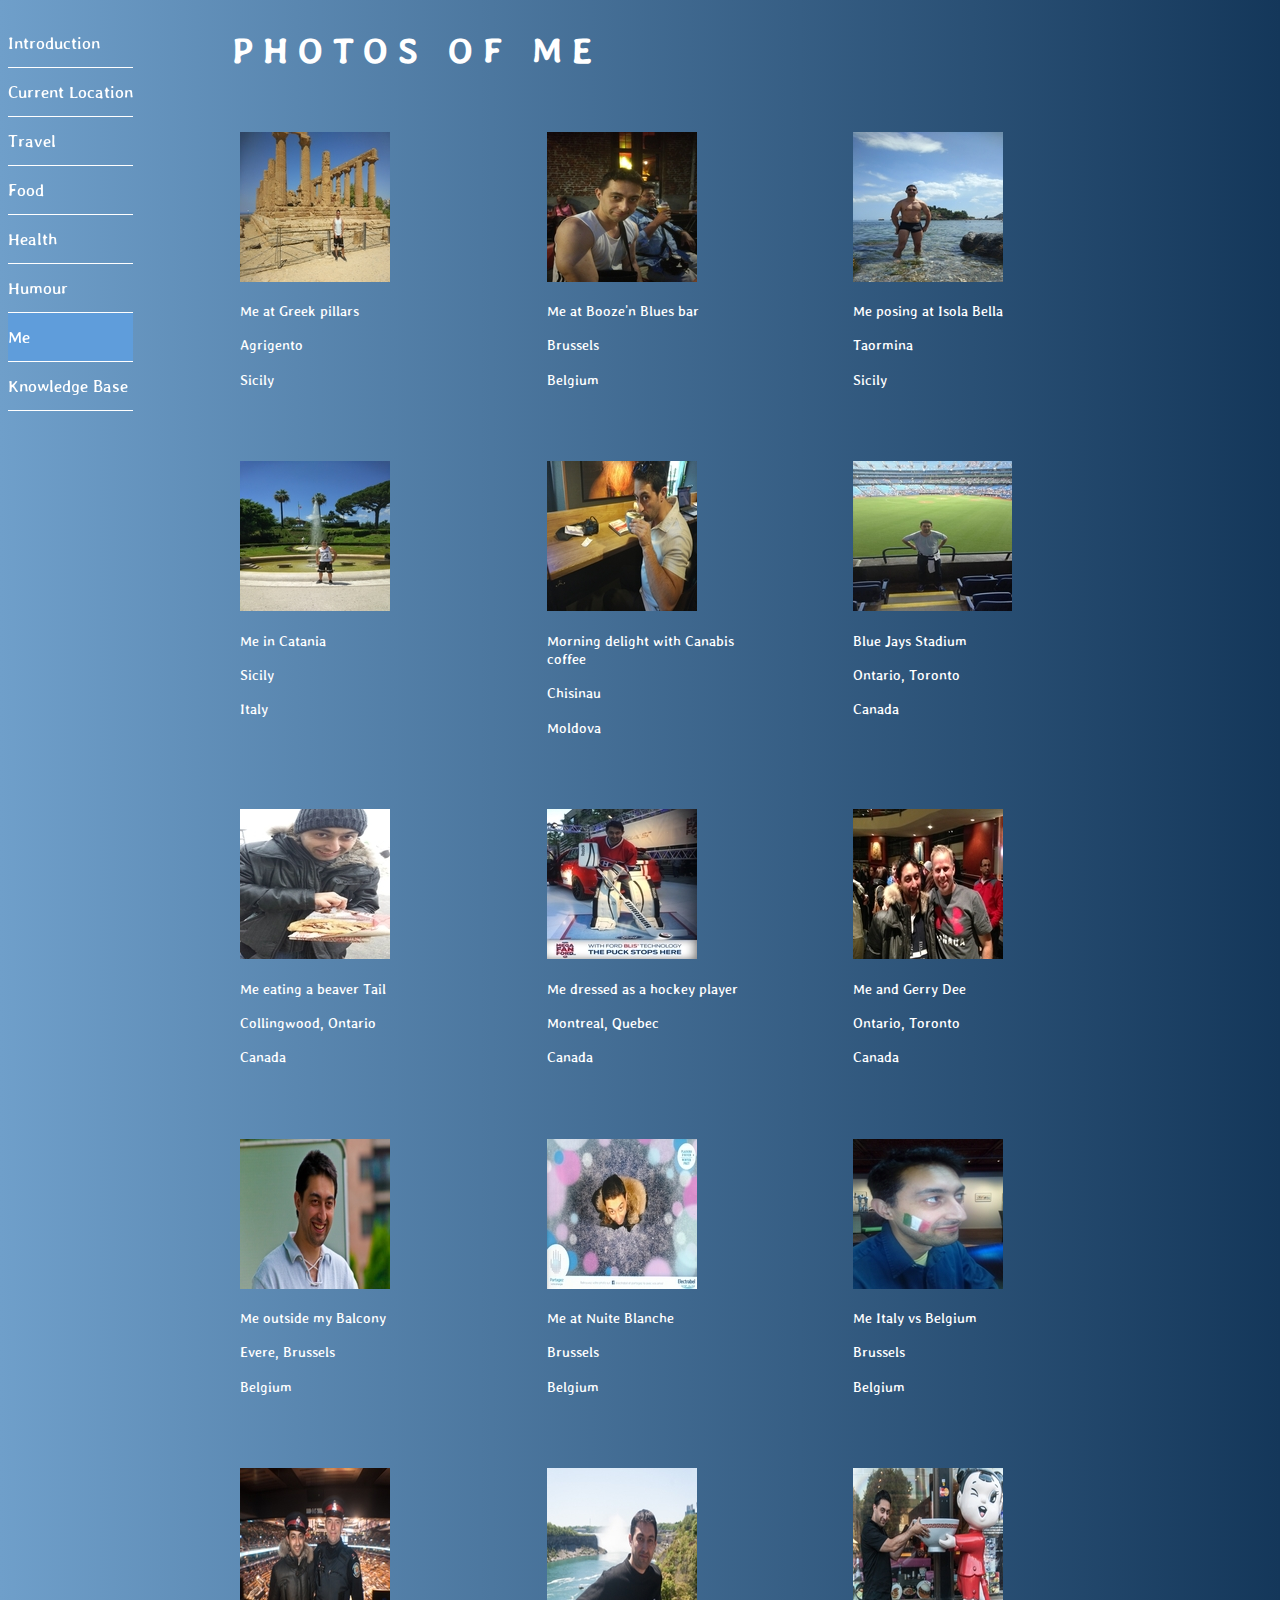
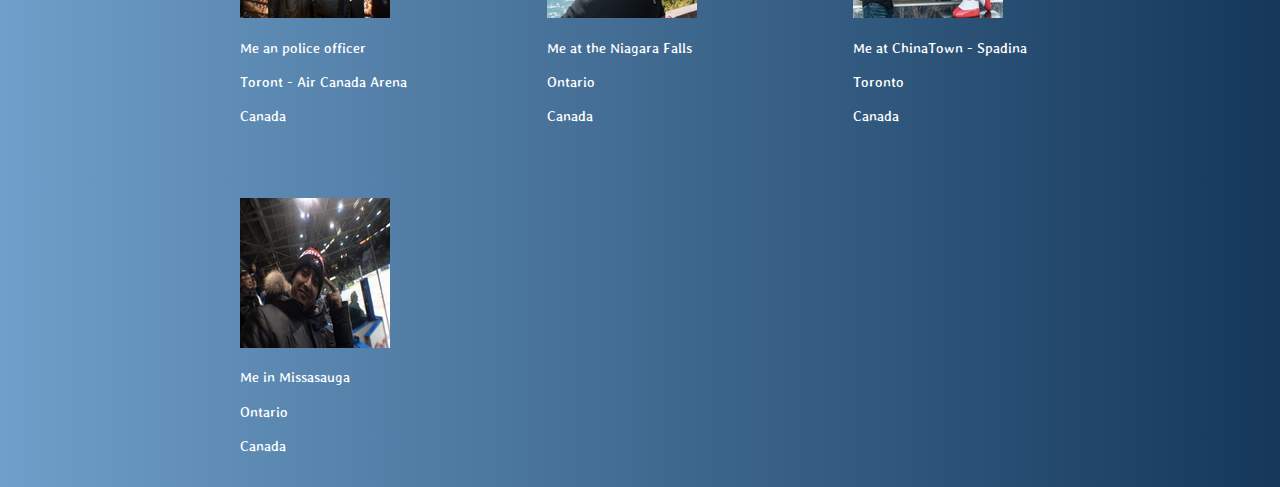
<file: me.html>
<!DOCTYPE html>
<html lang="en">
  <head>
    <meta charset="UTF-8" />
    <meta http-equiv="X-UA-Compatible" content="IE=edge" />
    <meta name="viewport" content="width=device-width, initial-scale=1" />
    <title>Photo Application</title>
    <!--RESET-->
    <link rel="stylesheet" href="vendors/normalize.css" />
    <!--Imported google font-->
    <link
      href="https://fonts.googleapis.com/css?family=Stylish"
      rel="stylesheet"
    />
    <!--Font Awesome-->
    <link
      rel="stylesheet"
      href="https://use.fontawesome.com/releases/v5.4.2/css/all.css"
      integrity="sha384-/rXc/GQVaYpyDdyxK+ecHPVYJSN9bmVFBvjA/9eOB+pb3F2w2N6fc5qB9Ew5yIns"
      crossorigin="anonymous"
    />
    <!--custom CSS-->
    <link rel="stylesheet" href="css/style.css" />
    <!--[if lt IE 9]>
      <script src="https://oss.maxcdn.com/libs/html5shiv/3.7.0/html5shiv.js"></script>
    <![endif]-->
  </head>

  <body>
    <nav class="navigation">
      <a href="#"> <span class="fas fa-bars" id="hamburger"></span></a>

      <ul class="navigationItems">
        <li class="navigationItemsCategory">
          <a class="navigationListLinks" href="index.html"> Introduction </a>
        </li>
        <li class="navigationItemsCategory">
          <a class="navigationListLinks" href="current-location.html">
            Current Location
          </a>
        </li>
        <li class="navigationItemsCategory">
          <a class="navigationListLinks" href="travel.html"> Travel </a>
        </li>
        <li class="navigationItemsCategory">
          <a class="navigationListLinks" href="food.html"> Food </a>
        </li>
        <li class="navigationItemsCategory">
          <a class="navigationListLinks" href="health.html"> Health </a>
        </li>
        <li class="navigationItemsCategory">
          <a class="navigationListLinks" href="humour.html"> Humour</a>
        </li>
        <li class="navigationItemsCategory active">
          <a class="navigationListLinks" href="me.html"> Me </a>
        </li>
        <li class="navigationItemsCategory">
          <a class="navigationListLinks" href="kb.html"> Knowledge Base </a>
        </li>
      </ul>
    </nav>

    <div class="container">
      <div class="wrapper">
        <h1 class="wrapper-mainHeading bounceInLeft">Photos Of Me</h1>
      </div>

      <main class="grid">
        <ul class="grid-items">
          <li>
            <figure class="grid-items-figure">
              <img
                src="img/me/me-greek-pillars-small.jpg"
                class="grid-items-image"
                alt="me at the greek pillars in Agrigento"
              />
              <figcaption>
                <p>Me at Greek pillars</p>
                <p>Agrigento</p>
                <p>Sicily</p>
              </figcaption>
            </figure>
          </li>
          <li>
            <figure class="grid-items-figure">
              <img
                src="img/me/me-brussels-boozenblues-small.jpg"
                class="grid-items-image"
                alt="me at a meetup at the Booze'n Blues in Brussels"
              />
              <figcaption>
                <p>Me at Booze'n Blues bar</p>
                <p>Brussels</p>
                <p>Belgium</p>
              </figcaption>
            </figure>
          </li>
          <li>
            <figure class="grid-items-figure">
              <img
                src="img/me/me-isola-bella-small.jpg"
                class="grid-items-image"
                alt="me at Isola Bella"
              />
              <figcaption>
                <p>Me posing at Isola Bella</p>
                <p>Taormina</p>
                <p>Sicily</p>
              </figcaption>
            </figure>
          </li>
          <li>
            <figure class="grid-items-figure">
              <img
                src="img/me/me-catania-small.jpg"
                class="grid-items-image"
                alt="me in Catania"
              />
              <figcaption>
                <p>Me in Catania</p>
                <p>Sicily</p>
                <p>Italy</p>
              </figcaption>
            </figure>
          </li>
          <li>
            <figure class="grid-items-figure">
              <img
                src="img/me/me-coffee-canabis-small.jpg"
                class="grid-items-image"
                alt="me drinkin coffee with canabis"
              />
              <figcaption>
                <p>Morning delight with Canabis coffee</p>
                <p>Chisinau</p>
                <p>Moldova</p>
              </figcaption>
            </figure>
          </li>
          <li>
            <figure class="grid-items-figure">
              <img
                src="img/me/blue-jays-stadium-small.jpg"
                class="grid-items-image"
                alt="me at the Blue Jays Stadium in Toronto Canada"
              />
              <figcaption>
                <p>Blue Jays Stadium</p>
                <p>Ontario, Toronto</p>
                <p>Canada</p>
              </figcaption>
            </figure>
          </li>
          <li>
            <figure class="grid-items-figure">
              <img
                src="img/me/me-eating-beaver-tail-small.jpg"
                class="grid-items-image"
                alt="me eating a beaver tail in Collingwood Ontario Canada"
              />
              <figcaption>
                <p>Me eating a beaver Tail</p>
                <p>Collingwood, Ontario</p>
                <p>Canada</p>
              </figcaption>
            </figure>
          </li>
          <li>
            <figure class="grid-items-figure">
              <img
                src="img/me/montreal-canadians-outfit-small.jpg"
                class="grid-items-image"
                alt="me dressed up as a montreal canadian hokcey player"
              />
              <figcaption>
                <p>Me dressed as a hockey player</p>
                <p>Montreal, Quebec</p>
                <p>Canada</p>
              </figcaption>
            </figure>
          </li>
          <li>
            <figure class="grid-items-figure">
              <img
                src="img/me/me-and-Gerry-Dee-small.JPG"
                class="grid-items-image"
                alt="me and Gerry Dee at his comedy show"
              />
              <figcaption>
                <p>Me and Gerry Dee</p>
                <p>Ontario, Toronto</p>
                <p>Canada</p>
              </figcaption>
            </figure>
          </li>
          <li>
            <figure class="grid-items-figure">
              <img
                src="img/me/me-balcony-small.jpg"
                class="grid-items-image"
                alt="me outside my balcony apartment in Evere Brussels Belgium"
              />
              <figcaption>
                <p>Me outside my Balcony</p>
                <p>Evere, Brussels</p>
                <p>Belgium</p>
              </figcaption>
            </figure>
          </li>
          <li>
            <figure class="grid-items-figure">
              <img
                src="img/me/me-nuite-blanche-small.jpg"
                class="grid-items-image"
                alt="me nuite blanche in Brussels belgium"
              />
              <figcaption>
                <p>Me at Nuite Blanche</p>
                <p>Brussels</p>
                <p>Belgium</p>
              </figcaption>
            </figure>
          </li>
          <li>
            <figure class="grid-items-figure">
              <img
                src="img/me/me-italian-flag-small.jpg"
                class="grid-items-image"
                alt="me with italian flag painting onmy face"
              />
              <figcaption>
                <p>Me Italy vs Belgium</p>
                <p>Brussels</p>
                <p>Belgium</p>
              </figcaption>
            </figure>
          </li>
          <li>
            <figure class="grid-items-figure">
              <img
                src="img/me/Police-and-Me-small.jpg"
                class="grid-items-image"
                alt="me and polica at the air canada arena, Toronto Canada"
              />
              <figcaption>
                <p>Me an police officer</p>
                <p>Toront - Air Canada Arena</p>
                <p>Canada</p>
              </figcaption>
            </figure>
          </li>
          <li>
            <figure class="grid-items-figure">
              <img
                src="img/me/Me-Niagara-Falls-small.jpg"
                class="grid-items-image"
                alt="me at Niagara Falls, Ontario Canada"
              />
              <figcaption>
                <p>Me at the Niagara Falls</p>
                <p>Ontario</p>
                <p>Canada</p>
              </figcaption>
            </figure>
          </li>
          <li>
            <figure class="grid-items-figure">
              <img
                src="img/me/Me-ChinaTown-small.jpg"
                class="grid-items-image"
                alt="me at china town, Toronto, Canada"
              />
              <figcaption>
                <p>Me at ChinaTown - Spadina</p>
                <p>Toronto</p>
                <p>Canada</p>
              </figcaption>
            </figure>
          </li>
          <li>
            <figure class="grid-items-figure">
              <img
                src="img/me/Me-At-Missasauga-Game-small.jpg"
                class="grid-items-image"
                alt="me in Missasauga wathcing a hockey game"
              />
              <figcaption>
                <p>Me in Missasauga</p>
                <p>Ontario</p>
                <p>Canada</p>
              </figcaption>
            </figure>
          </li>
        </ul>
      </main>
    </div>
    <script
      src="https://code.jquery.com/jquery-3.3.1.slim.min.js"
      integrity="sha384-q8i/X+965DzO0rT7abK41JStQIAqVgRVzpbzo5smXKp4YfRvH+8abtTE1Pi6jizo"
      crossorigin="anonymous"
    ></script>
    <script src="js/navMenu.js"></script>
  </body>
</html>
</file>
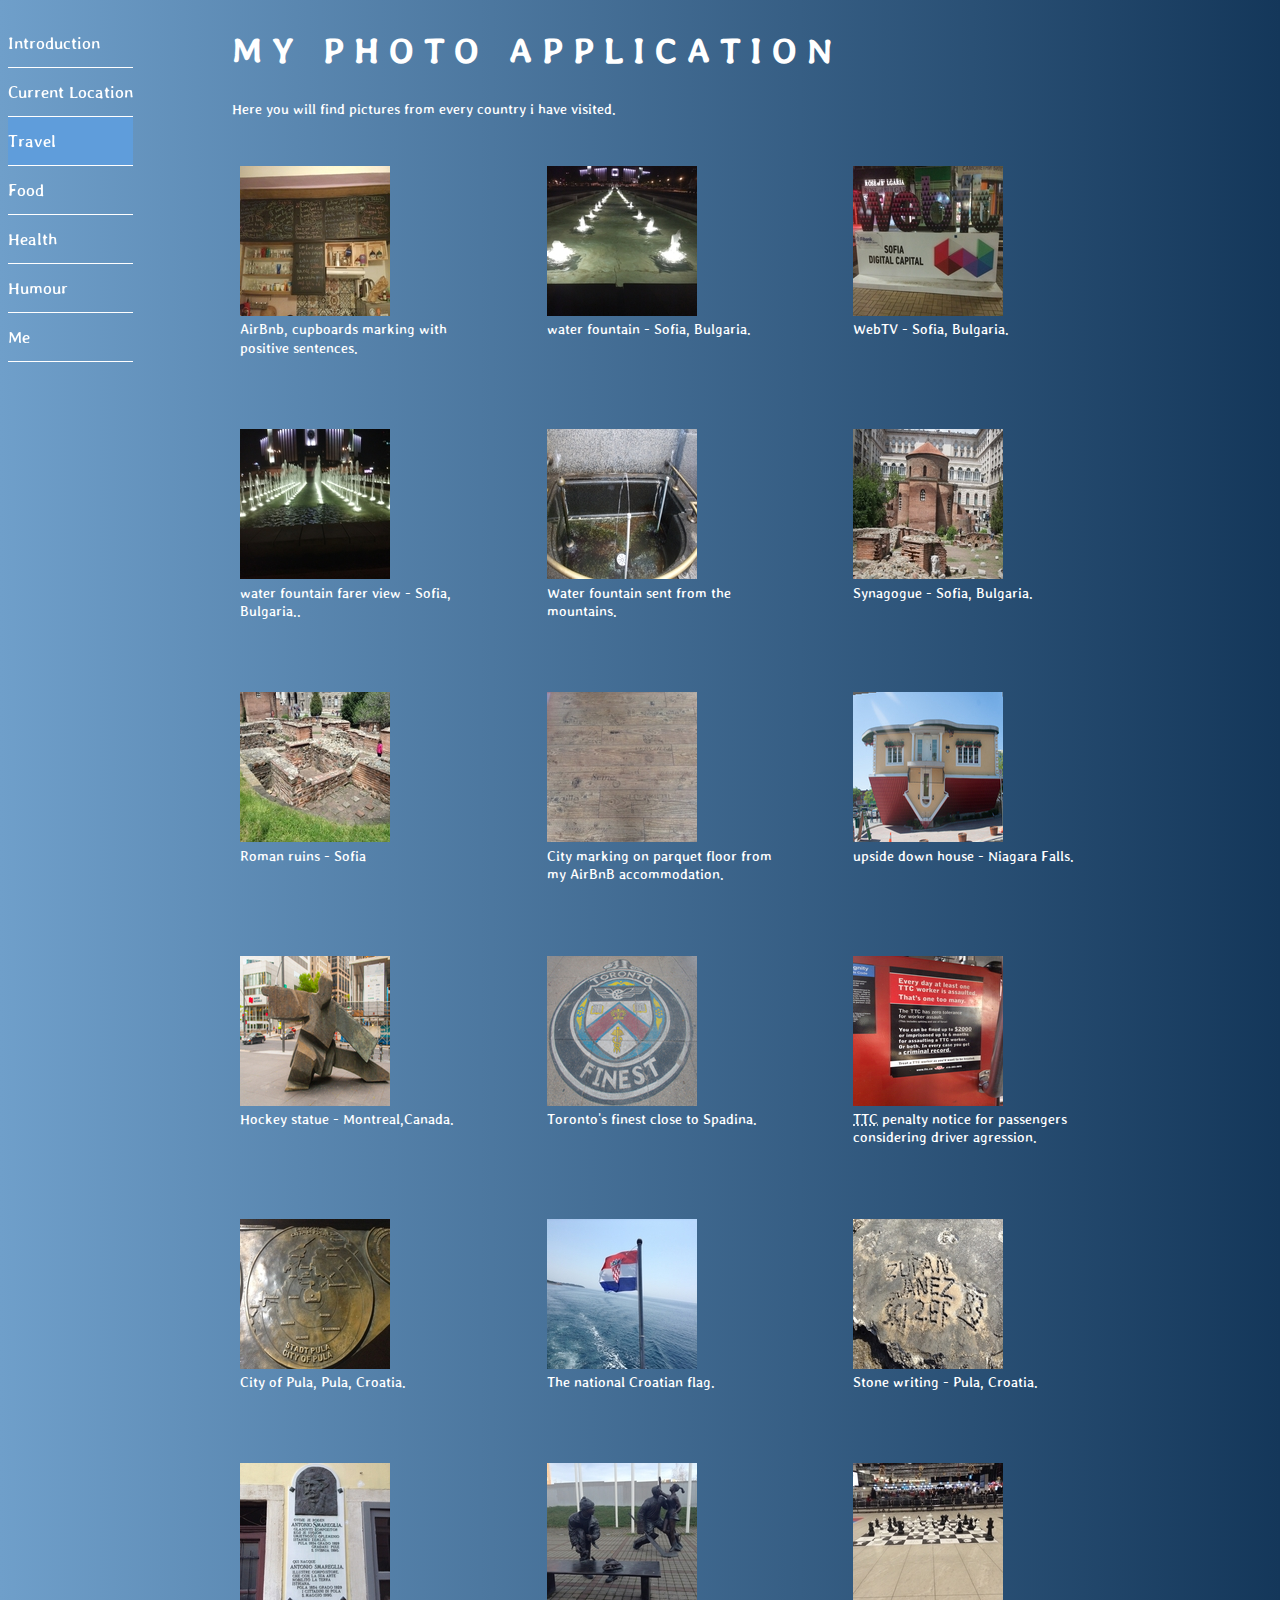
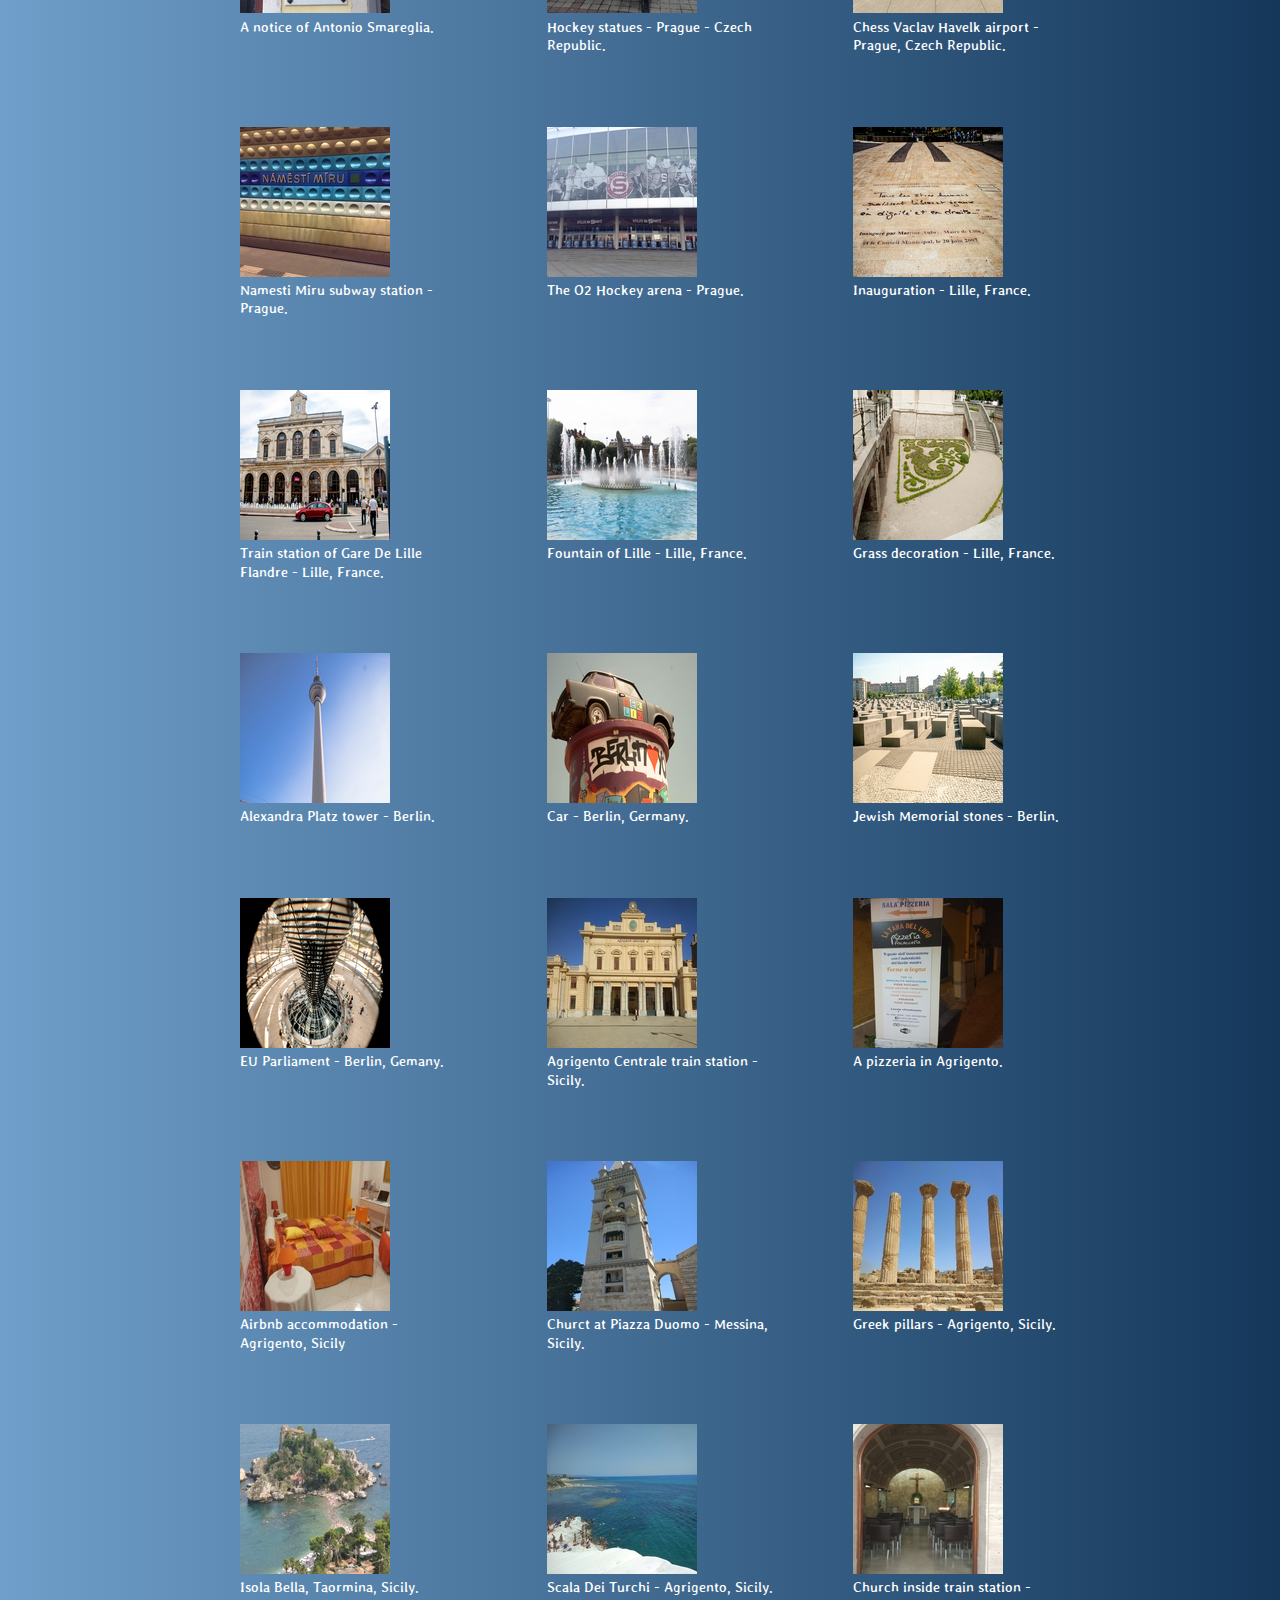
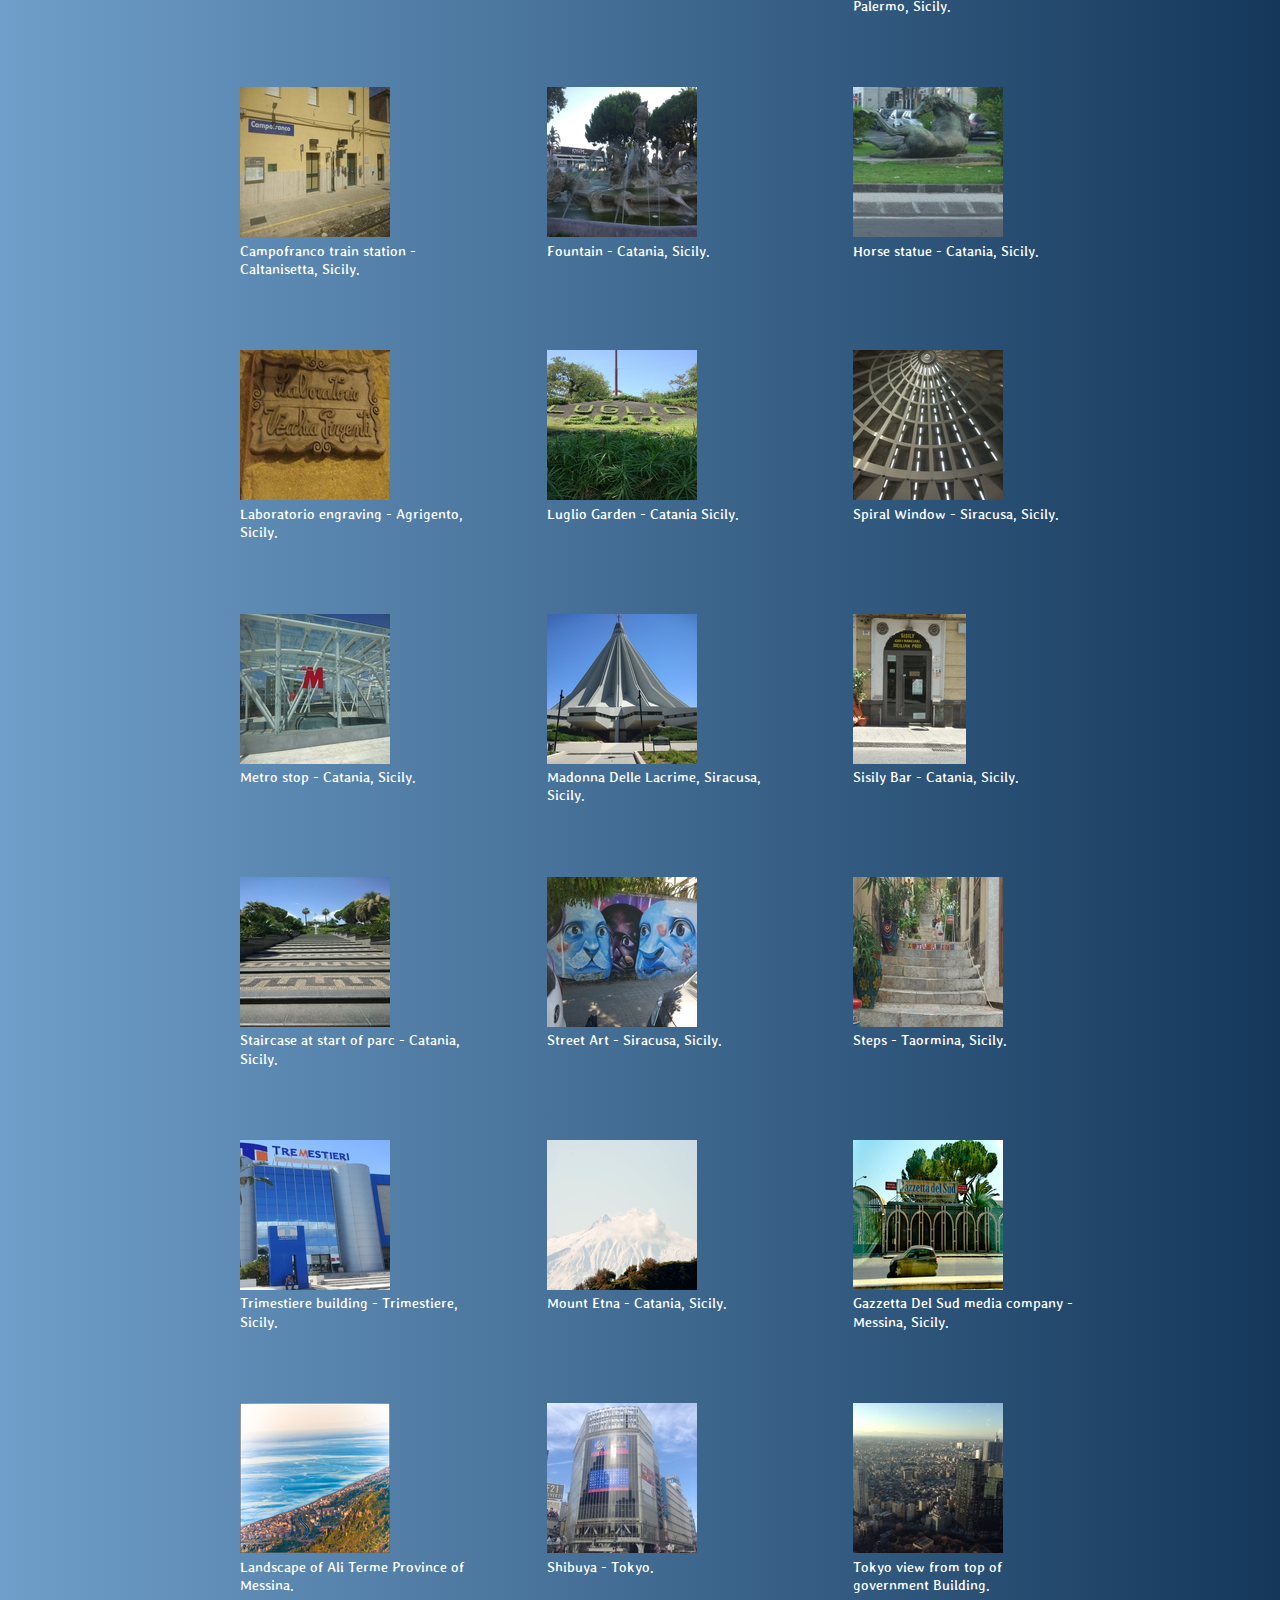
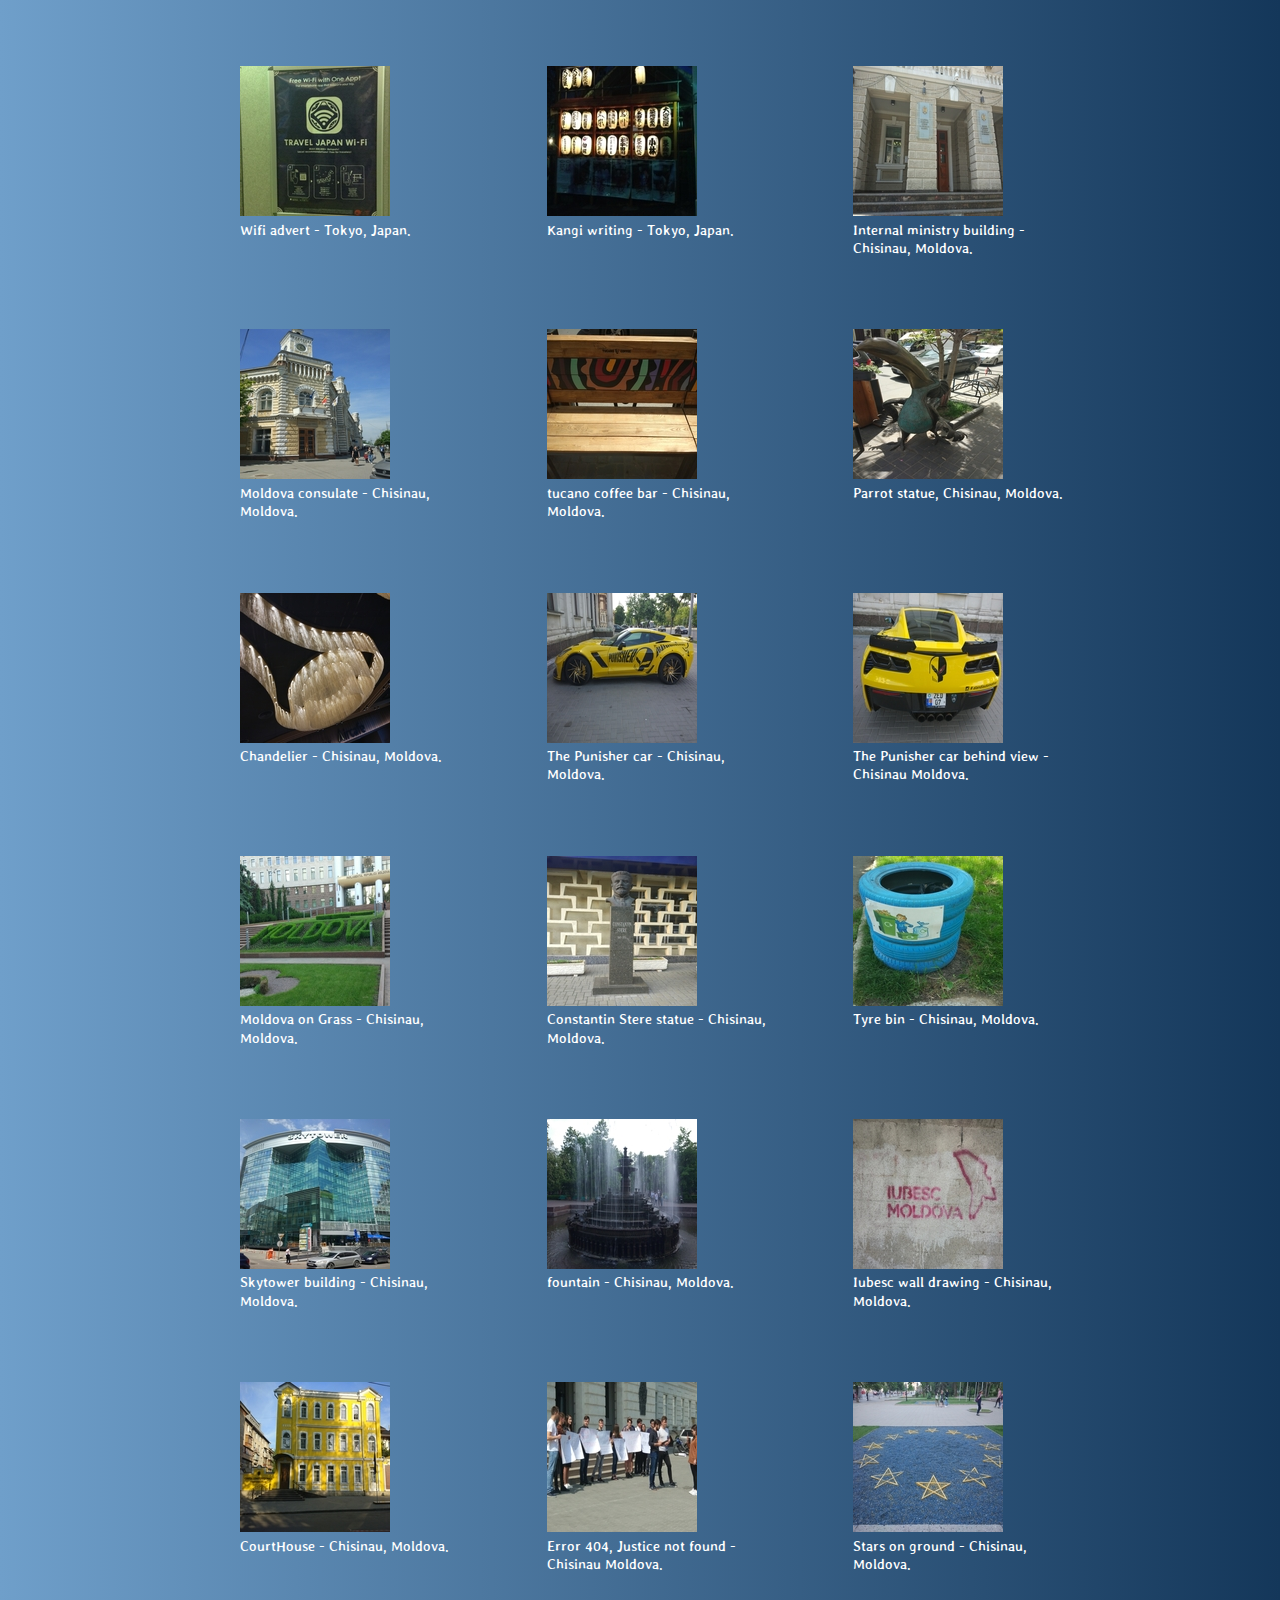
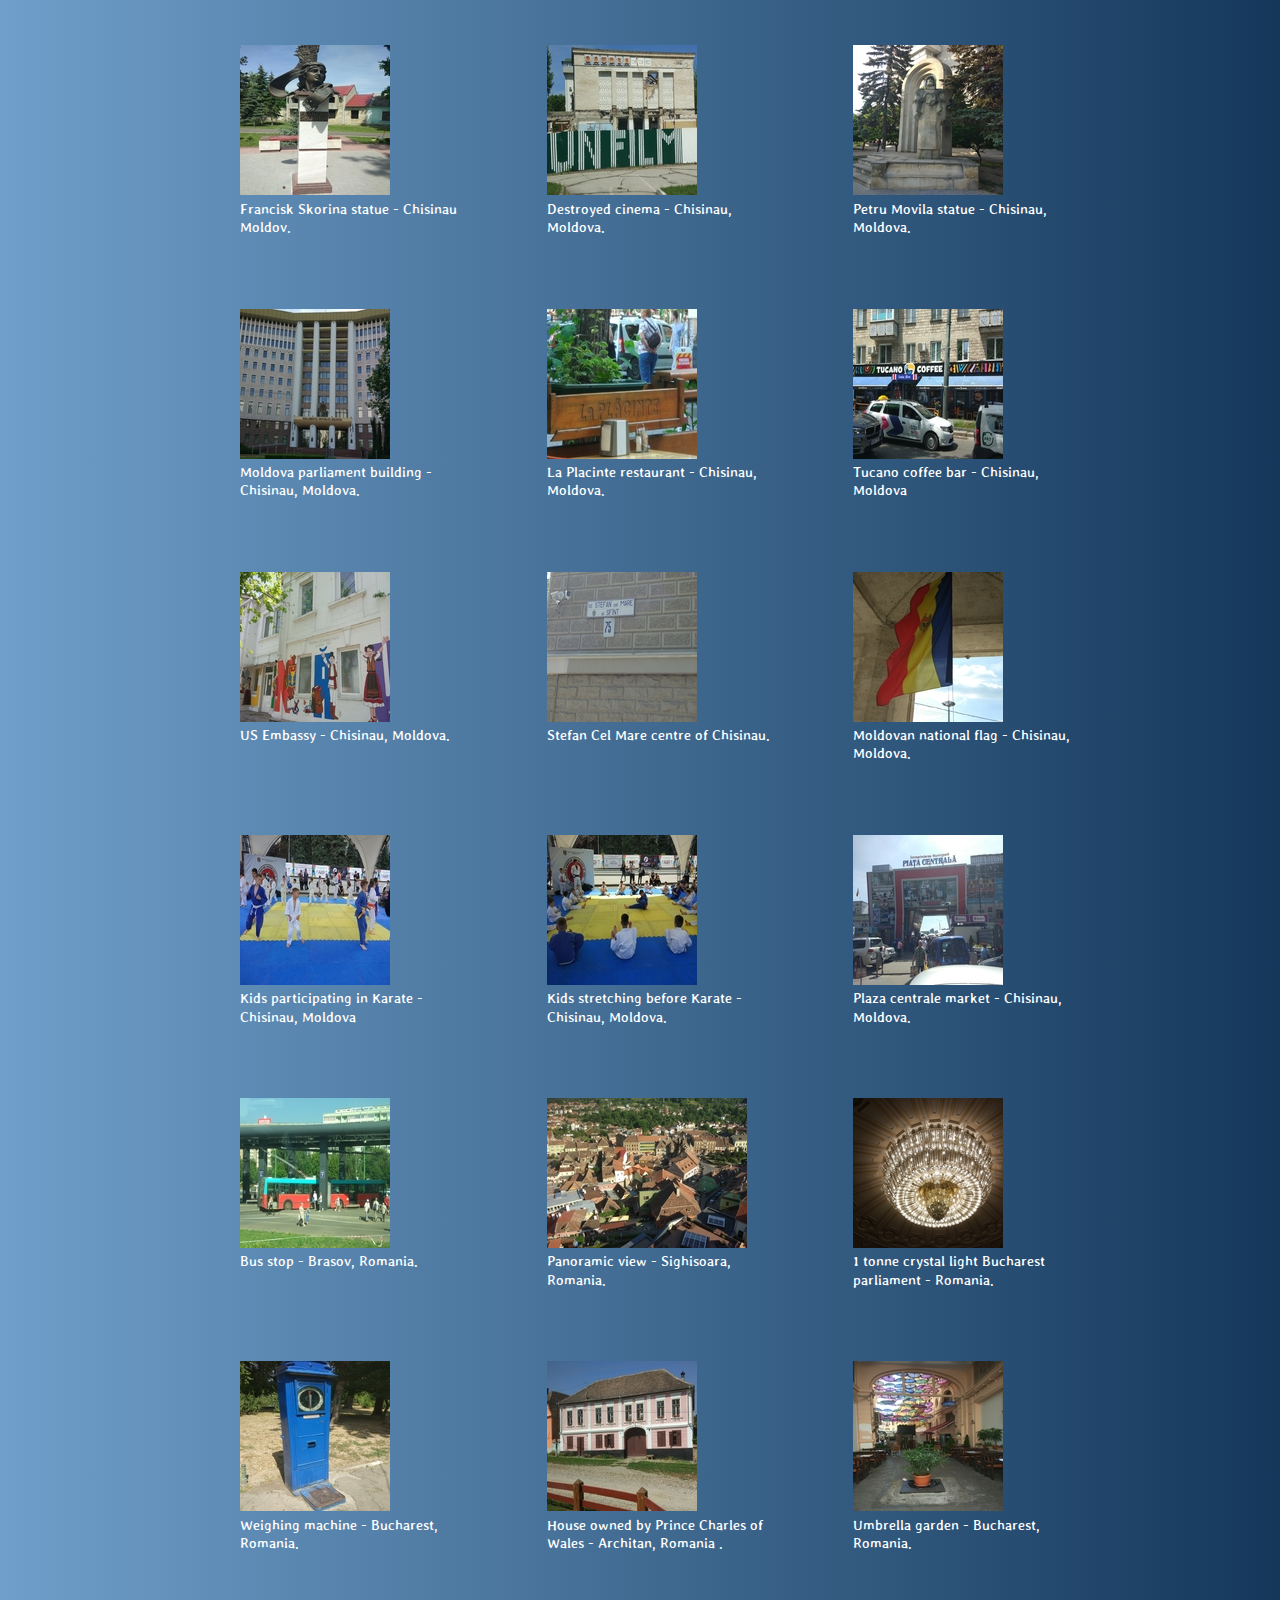
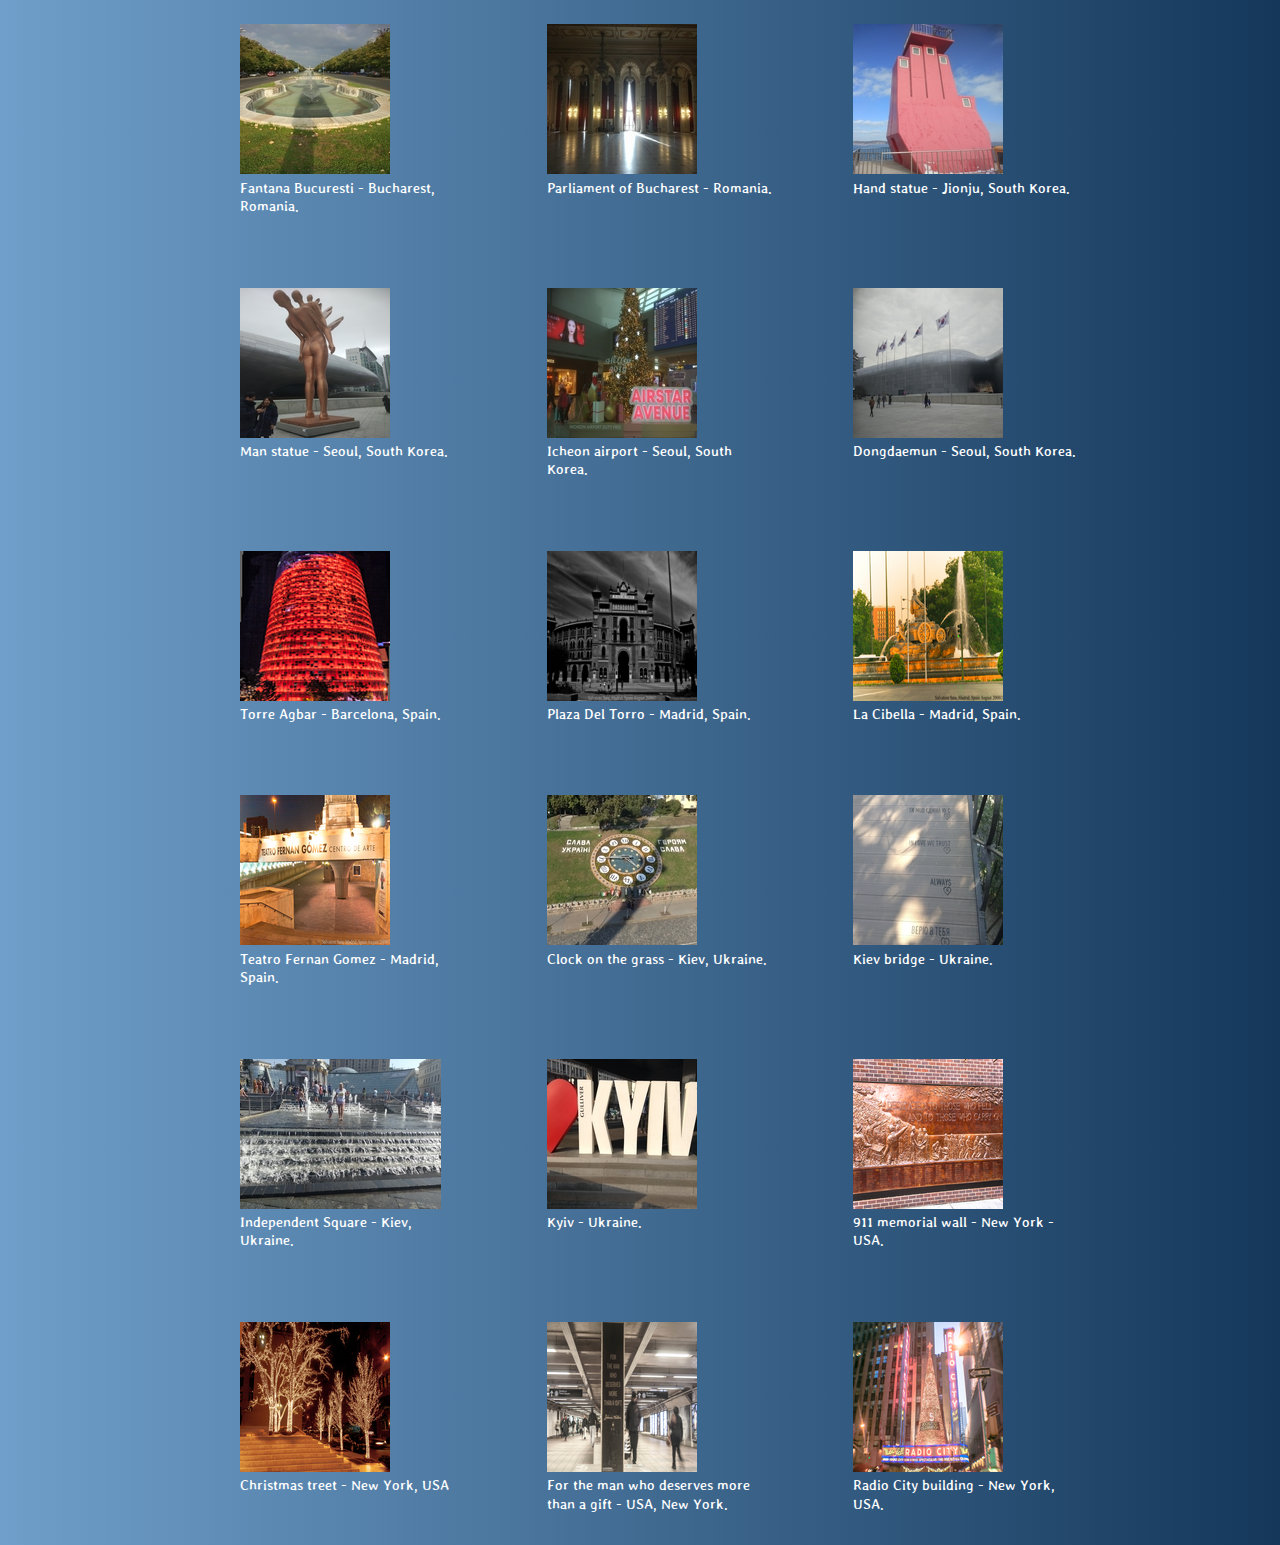
<file: travel copy.html>
<!DOCTYPE html>
<html lang="en">

<head>
    <meta charset="UTF-8">
    <meta http-equiv="X-UA-Compatible" content="IE=edge">
    <meta name="viewport" content="width=device-width, initial-scale=1">
    <title> Photo Application </title>
    <!--RESET-->
    <link rel="stylesheet" href="vendors/normalize.css">
    <!--Imported google font Stylish-->
    <link href="https://fonts.googleapis.com/css?family=Stylish" rel="stylesheet">
    <!--custom CSS-->
    <link rel="stylesheet" href="css/style.css">
    <!--[if lt IE 9]>
  <script src="https://oss.maxcdn.com/libs/html5shiv/3.7.0/html5shiv.js"></script>
<![endif]-->
    
</head>

<body>

    <nav class="navigation">
        <ul class="navigationItems">
            <li class="navigationItemsCategory"> <a class="navigationListLinks" href="index.html"> Introduction </a></li>
            <li class="navigationItemsCategory"> <a class="navigationListLinks" href="current-location.html"> Current Location </a></li>
            <li class="navigationItemsCategory active"> <a class="navigationListLinks" href="travel.html"> Travel </a></li>
            <li class="navigationItemsCategory"> <a class="navigationListLinks" href="food.html"> Food </a></li>
            <li class="navigationItemsCategory"> <a class="navigationListLinks" href="health.html"> Health </a></li>
            <li class="navigationItemsCategory"> <a class="navigationListLinks" href="humour.html"> Humour</a></li>
            <li class="navigationItemsCategory"> <a class="navigationListLinks" href="me.html"> Me </a></li>
        </ul>
    </nav>

<div class="container">
    
    <div class="wrapper">
        <h1 class="wrapper-mainHeading"> My Photo Application </h1>

        <p> Here you will find pictures from every country i have visited.</p>
    </div>

    <main class="grid">
                    
        
                <ul class="grid-items">
                    <li>
        
                        <figure class="grid-items-figure"><img src="img/travel/airbnb-sofia-small.jpg" class="grid-items-image" alt="accommodation in Sofia">
                            <figcaption> AirBnb, cupboards marking with positive sentences.  </figcaption>
                        </figure>
        
                    </li>
                    <li>
                        <figure class="grid-items-figure"><img src="img/travel/sofia-fountain-closeup-small.jpg" class="grid-items-image" alt="fountain in Sofia">
                            <figcaption> water fountain - Sofia, Bulgaria.</figcaption>
                        </figure>
                    </li>
                    <li>
                        <figure class="grid-items-figure"><img src="img/travel/sofia-digital-small.jpg" class="grid-items-image" alt=" banner of digital event in Sofia">
                            <figcaption> WebTV - Sofia, Bulgaria. </figcaption>
                        </figure>
                    </li>
                    <li>
                        <figure class="grid-items-figure"><img src="img/travel/sofia-fountain-small.jpg" class="grid-items-image" alt="main image of fountain in sofia">
                            <figcaption> water fountain farer view - Sofia, Bulgaria..</figcaption>
                        </figure>
                    </li>
                    <li>
        
                        <figure class="grid-items-figure"><img src="img/travel/water-fountain-sofia-small.jpg" class="grid-items-image" alt="water fountain in Sofia">
                            <figcaption> Water fountain sent from the mountains. </figcaption>
                        </figure>
        
                    </li>
                    <li>
                        <figure class="grid-items-figure"><img src="img/travel/synagogue-sofia-small.jpg" class="grid-items-image" alt="synagogue Sofia">
                            <figcaption> Synagogue - Sofia, Bulgaria.</figcaption>
                        </figure>
                    </li>
                    <li>
                        <figure class="grid-items-figure"><img src="img/travel/roman-ruins-small.jpg" class="grid-items-image" alt="Roman ruins in Sofia">
                            <figcaption> Roman ruins - Sofia </figcaption>
                        </figure>
                    </li>
                    <li>
                        <figure class="grid-items-figure"><img src="img/travel/airbnb-sofia-parquet-writing-small.jpg" class="grid-items-image"  alt=" parquet writing in Airbnb Sofia">
                            <figcaption> City marking on parquet floor from my AirBnB accommodation. </figcaption>
                        </figure>
                    </li>

            <li>

                <figure class="grid-items-figure"><img src="img/travel/Inverted-House-small.jpg" class="grid-items-image" alt="inverted has Niagara Falls">
                    <figcaption> upside down house - Niagara Falls.</figcaption>
                </figure>

            </li>
            <li>
                <figure class="grid-items-figure"><img src="img/travel/Hockey-Statue-small.jpg" class="grid-items-image" alt="Hockey statue Montreal">
                    <figcaption>Hockey statue - Montreal,Canada.</figcaption>
                </figure>
            </li>
            <li>
                <figure class="grid-items-figure"><img src="img/travel/Toronto-Finest-small.jpg" class="grid-items-image" alt="Toronto's Finest">
                    <figcaption> Toronto's finest close to Spadina.</figcaption>
                </figure>
            </li>
            <li>
                <figure class="grid-items-figure"><img src="img/travel/toronto-ttc-policy-small.jpg" class="grid-items-image" alt="Toronto TTC policy announcment">
                    <figcaption> <abbr title="Toronto Transport Commission">TTC</abbr>  penalty notice for passengers considering driver agression.</figcaption>
                </figure>
            </li>
            <li>
                <figure class="grid-items-figure"><img src="img/travel/city-of-pula-small.jpg" class="grid-items-image" alt="city of Pula">
                    <figcaption> City of Pula, Pula, Croatia. </figcaption>
                </figure>
            </li>
            <li>
                <figure class="grid-items-figure"><img src="img/travel/croatian-flag-small.jpg" class="grid-items-image" alt="Croatian flag">
                    <figcaption> The national Croatian flag.</figcaption>
                </figure>
            </li>
            <li>
                <figure class="grid-items-figure"><img src="img/travel/stone-writing-pula-small.jpg" class="grid-items-image" alt="stone writing in Pula">
                    <figcaption> Stone writing - Pula, Croatia. </figcaption>
                </figure>
            </li>
            <li>
                <figure class="grid-items-figure"><img src="img/travel/antonio-smareglia-small.jpg" class="grid-items-image" alt="Antonio Smareglia">
                    <figcaption> A notice of Antonio Smareglia.</figcaption>
                </figure>
            </li>

        <li>
            <figure class="grid-items-figure"><img src="img/travel/hockey-statues-outdoors-small.jpg" class="grid-items-image" alt="Hockey statues Pragues">
                <figcaption> Hockey statues - Prague - Czech Republic. </figcaption>
            </figure>
        </li>
        <li>
            <figure class="grid-items-figure"><img src="img/travel/chess-vaclav-havelk-airport-small.jpg" class="grid-items-image" alt="Chess">
                <figcaption> Chess Vaclav Havelk airport - Prague, Czech Republic. </figcaption>
            </figure>
        </li>
        <li>
            <figure class="grid-items-figure"><img src="img/travel/namesti-miru-metro-stop-small.jpg" class="grid-items-image" alt="Namesti Miru Metro stop">
                <figcaption> Namesti Miru subway station - Prague.</figcaption>
            </figure>
        </li>
        <li>
            <figure class="grid-items-figure"><img src="img/travel/o2-arena-prague-small.jpg" class="grid-items-image" alt="O2 Arena Prague">
                <figcaption> The O2 Hockey arena - Prague.</figcaption>
            </figure>
        </li>
            <li>
                <figure class="grid-items-figure"><img src="img/travel/inauguration-pavement-Lille-small.jpg" class="grid-items-image" alt="Inauguration Lille">
                    <figcaption> Inauguration - Lille, France. </figcaption>
                </figure>
            </li>
            <li>
                <figure class="grid-items-figure"><img src="img/travel/Gare-De-Lille-Flandre-small.jpg" class="grid-items-image" alt="Gre De Lille Flandre">
                    <figcaption> Train station of Gare De Lille Flandre - Lille, France.</figcaption>
                </figure>
            </li>
            <li>
                <figure class="grid-items-figure"><img src="img/travel/lille-Fountain-small.jpg" class="grid-items-image" alt="Lille Fountain">
                    <figcaption> Fountain of Lille - Lille, France. </figcaption>
                </figure>
            </li>
            <li>
                <figure class="grid-items-figure"><img src="img/travel/decorative-grass-small.jpg" class="grid-items-image" alt="Decorative Grass Lille">
                    <figcaption> Grass decoration - Lille, France. </figcaption>
                </figure>
            </li>
            <li>
                <figure class="grid-items-figure"><img src="img/travel/Alexandra-Platz-Tower-small.jpg" class="grid-items-image" alt="Alexandr Platz Tower">
                    <figcaption> Alexandra Platz tower - Berlin.</figcaption>
                </figure>
            </li>
            <li>
                <figure class="grid-items-figure"><img src="img/travel/Berlin-Car-small.jpg" class="grid-items-image" alt="Berlin car">
                    <figcaption> Car - Berlin, Germany.</figcaption>
                </figure>
            </li>
            <li>
                <figure class="grid-items-figure"><img src="img/travel/Jewish-Stones-small.jpg" class="grid-items-image" alt="Jewish stones Memorial">
                    <figcaption>Jewish Memorial stones - Berlin.</figcaption>
                </figure>
            </li>
            <li>
                <figure class="grid-items-figure"><img src="img/travel/European-Parliament-Oval-small.jpg" class="grid-items-image" alt="European Parliament">
                    <figcaption> EU Parliament - Berlin, Gemany.</figcaption>
                </figure>
            </li>
        
            <li>
                <figure class="grid-items-figure"><img src="img/travel/agrigent-centrale-small.jpg" class="grid-items-image" alt="train station Agrigento Centrale">
                    <figcaption> Agrigento Centrale train station - Sicily.</figcaption>
                </figure>
            </li>
            <li>
                <figure class="grid-items-figure"><img src="img/travel/agrigento-pizzeria-small.jpg" class="grid-items-image" alt="pizzeria in Agrigento">
                    <figcaption> A pizzeria in Agrigento.</figcaption>
                </figure>
            </li>
            <li>
                <figure class="grid-items-figure"><img src="img/travel/airbnb-agrigento-small.jpg" class="grid-items-image" alt="Airbnb accommodation Agrigento">
                    <figcaption> Airbnb accommodation - Agrigento, Sicily </figcaption>
                </figure>
            </li>
            <li>
                <figure class="grid-items-figure"><img src="img/travel/church-messina-small.jpg" class="grid-items-image" alt="church in Messina Sicily">
                    <figcaption> Churct at Piazza Duomo - Messina, Sicily.</figcaption>
                </figure>
            </li>
            <li>
                <figure class="grid-items-figure"><img src="img/travel/greek-pillars-agrigento-small.jpg" class="grid-items-image" alt="Greek Pillars in Agrigento">
                    <figcaption> Greek pillars - Agrigento, Sicily.</figcaption>
                </figure>
            </li>
            <li>
                <figure class="grid-items-figure"><img src="img/travel/isola-bella-small.jpg" class="grid-items-image" alt="Isola Bella">
                    <figcaption> Isola Bella, Taormina, Sicily.</figcaption>
                </figure>
            </li>
            <li>
                <figure class="grid-items-figure"><img src="img/travel/sea-scala-dei-turci-small.jpg" class="grid-items-image" alt="Scala Dei Turci Sea in Agrigento">
                    <figcaption> Scala Dei Turchi - Agrigento, Sicily.</figcaption>
                </figure>
            </li>
            <li>
                <figure class="grid-items-figure"><img src="img/travel/church-palermo-centrale-small.jpg" class="grid-items-image" alt="church Palermo Train Station">
                    <figcaption> Church inside train station - Palermo, Sicily.</figcaption>
                </figure>
            </li>
                <li>
                    <figure class="grid-items-figure"><img src="img/travel/campofranco-small.jpg" class="grid-items-image" alt="Campofranco Train Station">
                        <figcaption> Campofranco train station - Caltanisetta, Sicily.</figcaption>
                    </figure>
                </li>
                <li>
                    <figure class="grid-items-figure"><img src="img/travel/fountain-catania-small.jpg" class="grid-items-image" alt="Fountain Catania">
                        <figcaption> Fountain - Catania, Sicily. </figcaption>
                    </figure>
                </li>
                <li>
                    <figure class="grid-items-figure"><img src="img/travel/horse-statue-catania-small.jpg" class="grid-items-image" alt="horse statue Catania">
                        <figcaption> Horse statue - Catania, Sicily.</figcaption>
                    </figure>
                </li>
                <li>
                    <figure class="grid-items-figure"><img src="img/travel/laboratorio-small.jpg" class="grid-items-image" alt="laboratorio Agrigento">
                        <figcaption>Laboratorio engraving - Agrigento, Sicily. </figcaption>
                    </figure>
                </li>
                    <li>
                        <figure class="grid-items-figure"><img src="img/travel/luglio-garden-small.jpg" class="grid-items-image" alt="Luglio Garden, Catania">
                            <figcaption> Luglio Garden - Catania Sicily. </figcaption>
                        </figure>
                    </li>
                    <li>
                        <figure class="grid-items-figure"><img src="img/travel/madonna-delle-lacrime-spiral-windows-small.jpg" class="grid-items-image" alt="Spiral Window, Siracusa">
                            <figcaption> Spiral Window - Siracusa, Sicily.</figcaption>
                        </figure>
                    </li>
                    <li>
                        <figure class="grid-items-figure"><img src="img/travel/metro-catania-small.jpg" class="grid-items-image" alt="metro stop Catania">
                            <figcaption> Metro stop - Catania, Sicily. </figcaption>
                        </figure>
                    </li>
                    <li>
                        <figure class="grid-items-figure"><img src="img/travel/sanctuary-madonna-delle-lacrime-small.jpg" class="grid-items-image" alt="madonna delle lacrime Siracusa">
                            <figcaption> Madonna Delle Lacrime, Siracusa, Sicily. </figcaption>
                        </figure>
                    </li>
                    <li>
                        <figure class="grid-items-figure"><img src="img/travel/sisily-bar-small.jpg" class="grid-items-image" alt="Sisily Bar, Catania">
                            <figcaption> Sisily Bar - Catania, Sicily.</figcaption>
                        </figure>
                    </li>
                    <li>
                        <figure class="grid-items-figure"><img src="img/travel/staircase-catania-small.jpg" class="grid-items-image" alt="Staircase in Catania">
                            <figcaption> Staircase at start of parc - Catania, Sicily.</figcaption>
                        </figure>
                    </li>
                    <li>
                        <figure class="grid-items-figure"><img src="img/travel/street-art-siracusa-small.jpg" class="grid-items-image" alt="street art in Siracusa">
                            <figcaption> Street Art - Siracusa, Sicily. </figcaption>
                        </figure>
                    </li>
                    <li>
                        <figure class="grid-items-figure"><img src="img/travel/taormina-steps-small.jpg" class="grid-items-image" alt="steps in Taormina">
                            <figcaption> Steps - Taormina, Sicily.</figcaption>
                        </figure>
                    </li>
                    <li>
                        <figure class="grid-items-figure"><img src="img/travel/trimestiere-building-small.jpg" class="grid-items-image" alt="Trimestiere building">
                            <figcaption> Trimestiere building - Trimestiere, Sicily.</figcaption>
                        </figure>
                    </li>
                    <li>
                        <figure class="grid-items-figure"><img src="img/travel/Mount-Etna-small.jpg" class="grid-items-image" alt="Mount Etna">
                            <figcaption> Mount Etna - Catania, Sicily.</figcaption>
                        </figure>
                    </li>
                    <li>
                        <figure class="grid-items-figure"><img src="img/travel/Gazzetta-del-Sud-small.jpg" class="grid-items-image" alt="Gazzetta Del Sud">
                            <figcaption> Gazzetta Del Sud media company - Messina, Sicily.</figcaption>
                        </figure>
                    </li>
                    <li>
                        <figure class="grid-items-figure"><img src="img/travel/Ali-Terme-Landscape-small.jpg" class="grid-items-image" alt="Ali Terme Landscape">
                            <figcaption>Landscape of Ali Terme Province of Messina.</figcaption>
                        </figure>
                    </li>
            <li>
                <figure class="grid-items-figure"><img src="img/travel/shibuya-small.jpg" class="grid-items-image" alt="Shibuya, Tokyo">
                    <figcaption> Shibuya - Tokyo.</figcaption>
                </figure>
            </li>
            <li>
                <figure class="grid-items-figure"><img src="img/travel/tokyo-view-small.jpg" class="grid-items-image" alt="Tokyo view">
                    <figcaption> Tokyo view from top of government Building.</figcaption>
                </figure>
            </li>
            <li>
                <figure class="grid-items-figure"><img src="img/travel/travel-wifi-japan-small.jpg" class="grid-items-image" alt="image of travel wifi in Japan">
                    <figcaption> Wifi advert - Tokyo, Japan. </figcaption>
                </figure>
            </li>
            <li>
                <figure class="grid-items-figure"><img src="img/travel/kangi-illuminated-small.jpg" class="grid-items-image" alt="Kangi">
                    <figcaption> Kangi writing - Tokyo, Japan.</figcaption>
                </figure>
            </li>
            <li>
                <figure class="grid-items-figure"><img src="img/travel/internal-ministry-building-small.jpg" class="grid-items-image" alt="internal ministry building">
                    <figcaption> Internal ministry building - Chisinau, Moldova. </figcaption>
                </figure>
            </li>
            <li>
                <figure class="grid-items-figure"><img src="img/travel/moldova-consulate-small.jpg" class="grid-items-image" alt="moldova consulate">
                    <figcaption> Moldova consulate - Chisinau, Moldova.</figcaption>
                </figure>
            </li>
            <li>
                <figure class="grid-items-figure"><img src="img/travel/tucano-coffee-bar-small.jpg" class="grid-items-image" alt="tucano cofee bar in Chisinau, Moldova">
                    <figcaption> tucano coffee bar - Chisinau, Moldova.</figcaption>
                </figure>
            </li>
            <li>
                <figure class="grid-items-figure"><img src="img/travel/parrot-statue-small.jpg" class="grid-items-image" alt="parrot statue in Chisinau">
                    <figcaption> Parrot statue, Chisinau, Moldova.</figcaption>
                </figure>
            </li>
            <li>
                <figure class="grid-items-figure"><img src="img/travel/chandelier-chisinau-airport-small.jpg" class="grid-items-image" alt="chandelier at Chisinau Airport">
                    <figcaption> Chandelier - Chisinau, Moldova.</figcaption>
                </figure>
            </li>
            <li>
                <figure class="grid-items-figure"><img src="img/travel/car-punisher-small.jpg" class="grid-items-image" alt="car the punisher">
                    <figcaption> The Punisher car - Chisinau, Moldova.</figcaption>
                </figure>
            </li>
            <li>
                <figure class="grid-items-figure"><img src="img/travel/car-punisher-behind-small.jpg" class="grid-items-image" alt="behind vie of the punisher car Chisinau, Moldova">
                    <figcaption> The Punisher car behind view - Chisinau Moldova. </figcaption>
                </figure>
            </li>
            <li>
                <figure class="grid-items-figure"><img src="img/travel/moldova-grass-small.jpg" class="grid-items-image" alt="moldova grass at the parliament">
                    <figcaption> Moldova on Grass - Chisinau, Moldova. </figcaption>
                </figure>
            </li>
            <li>
                <figure class="grid-items-figure"><img src="img/travel/constantin-stere-small.jpg" class="grid-items-image" alt="statue of Constantin Stere in Chisinau">
                    <figcaption> Constantin Stere statue - Chisinau, Moldova.</figcaption>
                </figure>
            </li>
            <li>
                <figure class="grid-items-figure"><img src="img/travel/bin-chisiau-small.jpg" class="grid-items-image" alt="tyre bin Chisinau, Moldova">
                    <figcaption> Tyre bin - Chisinau, Moldova.</figcaption>
                </figure>
            </li>
            <li>
                <figure class="grid-items-figure"><img src="img/travel/skytower-small.jpg" class="grid-items-image"  alt="Skytower Chisinau, Moldova">
                    <figcaption> Skytower building - Chisinau, Moldova.</figcaption>
                </figure>
            </li>
            <li>
                <figure class="grid-items-figure"><img src="img/travel/fountain-chisinau-small.jpg" class="grid-items-image" alt="fountain at Chisinau">
                    <figcaption> fountain - Chisinau, Moldova.</figcaption>
                </figure>
            </li>
            <li>
                <figure class="grid-items-figure"><img src="img/travel/iubesc-moldova-small.jpg" class="grid-items-image" alt="Iubesc Moldova wall drawing">
                    <figcaption> Iubesc wall drawing - Chisinau, Moldova. </figcaption>
                </figure>
            </li>
            <li>
                <figure class="grid-items-figure"><img src="img/travel/court-house-small.jpg" class="grid-items-image" alt="court house Chisinau, Moldova">
                    <figcaption> CourtHouse - Chisinau, Moldova.</figcaption>
                </figure>
            </li>
            <li>
                <figure class="grid-items-figure"><img src="img/travel/peaceful-protest-chinau-small.jpg" class="grid-items-image" alt="protest Chisinau, Moldova">
                    <figcaption> Error 404, Justice not found - Chisinau Moldova.</figcaption>
                </figure>
            </li>
            <li>
                <figure class="grid-items-figure"><img src="img/travel/stars-small.jpg" class="grid-items-image" alt="stars Chisinau">
                    <figcaption> Stars on ground - Chisinau, Moldova.</figcaption>
                </figure>
            </li>
            <li>
                <figure class="grid-items-figure"><img src="img/travel/francisk-skorina-small.jpg" class="grid-items-image" alt="Francisk Skorina statue Chisinau Moldova">
                    <figcaption> Francisk Skorina statue -  Chisinau Moldov.</figcaption>
                </figure>
            </li>
            <li>
                <figure class="grid-items-figure"><img src="img/travel/old-cinema-chinau-small.jpg" class="grid-items-image" alt="destroyed cinema Chisinau, Moldova">
                    <figcaption> Destroyed cinema - Chisinau, Moldova.</figcaption>
                </figure>
            </li>
            <li>
                <figure class="grid-items-figure"><img src="img/travel/petru-movila-small.jpg" class="grid-items-image" alt="Petru Movila statue Chisinau, Moldova">
                    <figcaption> Petru Movila statue -  Chisinau, Moldova.</figcaption>
                </figure>
            </li>
            <li>
                <figure class="grid-items-figure"><img src="img/travel/moldova-parliament-small.jpg" class="grid-items-image" alt=" Moldova parliament building">
                    <figcaption> Moldova parliament building - Chisinau, Moldova. </figcaption>
                </figure>
            </li>
            <li>
                <figure class="grid-items-figure"><img src="img/travel/la-placine-small.jpg" class="grid-items-image" alt="la placinte restaurant">
                    <figcaption> La Placinte restaurant - Chisinau, Moldova. </figcaption>
                </figure>
            </li>
            <li>
                <figure class="grid-items-figure"><img src="img/travel/tucano-coffee-bar.-CostaRica-small.jpg" class="grid-items-image" alt="Tucano coffee bar">
                    <figcaption> Tucano coffee bar - Chisinau, Moldova </figcaption>
                </figure>
            </li>
            <li>
                <figure class="grid-items-figure"><img src="img/travel/us-embassy-chisinau-small.jpg" class="grid-items-image" alt="US Embassy">
                    <figcaption> US Embassy - Chisinau, Moldova.</figcaption>
                </figure>
            </li>
            <li>
                <figure class="grid-items-figure"><img src="img/travel/stefan-cel-mare-small.jpg" class="grid-items-image" alt="stefan cel mare">
                    <figcaption> Stefan Cel Mare centre of Chisinau. </figcaption>
                </figure>
            </li>
            <li>
                <figure class="grid-items-figure"><img src="img/travel/moldovan-flag-small.jpg" class="grid-items-image" alt="Moldovan flag">
                    <figcaption> Moldovan national flag - Chisinau, Moldova. </figcaption>
                </figure>
            </li>
            <li>
                <figure class="grid-items-figure"><img src="img/travel/karate-kids-chisinau-small.jpg" class="grid-items-image" alt=" kids doing karate">
                    <figcaption> Kids participating in Karate - Chisinau, Moldova </figcaption>
                </figure>
            </li>
            <li>
                <figure class="grid-items-figure"><img src="img/travel/karate-kids-stretching-small.jpg" class="grid-items-image" alt="karate kids stretching">
                    <figcaption> Kids stretching before Karate - Chisinau, Moldova.</figcaption>
                </figure>
            </li>
            <li>
                <figure class="grid-items-figure"><img src="img/travel/piata-centrala-small.jpg" class="grid-items-image" alt="plaza centrala market">
                    <figcaption> Plaza centrale market - Chisinau, Moldova. </figcaption>
                </figure>
            </li>
            <li>
                <figure class="grid-items-figure"><img src="img/travel/bus-stop-brasov-small.jpg" class="grid-items-image" alt="image of bust stop in the city of Brasov">
                    <figcaption> Bus stop - Brasov, Romania.</figcaption>
                </figure>
            </li>
            <li>
                <figure class="grid-items-figure"><img src="img/travel/sighisoara-small.jpg" class="grid-items-image" alt="Sighisoara Panoramic view">
                    <figcaption> Panoramic view - Sighisoara, Romania.</figcaption>
                </figure>
            </li>
            <li>
                <figure class="grid-items-figure"><img src="img/travel/crystal-light-small.jpg" class="grid-items-image" alt="Crystal light Parliament of Bucharest">
                    <figcaption> 1 tonne crystal light Bucharest parliament - Romania. </figcaption>
                </figure>
            </li>
            <li>
                <figure class="grid-items-figure"><img src="img/travel/weighing-machine-small.jpg" class="grid-items-image" alt="Weighing Machine ">
                    <figcaption> Weighing machine - Bucharest, Romania. </figcaption>
                </figure>
            </li>
                <li>
                    <figure class="grid-items-figure"><img src="img/travel/house-architan-prince-charles-small.jpg" class="grid-items-image" alt="Prince Charles house in Architan, Romania">
                        <figcaption> House owned by Prince Charles of Wales - Architan, Romania .</figcaption>
                    </figure>
                </li>
                <li>
                    <figure class="grid-items-figure"><img src="img/travel/umbrella-garden-small.jpg" class="grid-items-image" alt="Umbrella garden in Bucharest">
                        <figcaption> Umbrella garden - Bucharest, Romania. </figcaption>
                    </figure>
                </li>
                <li>
                    <figure class="grid-items-figure"><img src="img/travel/fantana-bucuresti-small.jpg" class="grid-items-image" alt="Fantana Bucuresti">
                        <figcaption> Fantana Bucuresti - Bucharest, Romania. </figcaption>
                    </figure>
                </li>
                <li>
                    <figure class="grid-items-figure"><img src="img/travel/bucharest-parliament-small.jpg" class="grid-items-image" alt="Bucharest Parliament">
                        <figcaption> Parliament of Bucharest - Romania.</figcaption>
                    </figure>
                </li>
            <li>
                <figure class="grid-items-figure"><img src="img/travel/hand-jiongu-small.jpg" class="grid-items-image" alt="Hand Jiongu">
                    <figcaption> Hand statue - Jionju, South Korea.</figcaption>
                </figure>
            </li>
            <li>
                <figure class="grid-items-figure"><img src="img/travel/statue-3d-small.jpg" class="grid-items-image" alt="Statue Seoul">
                    <figcaption> Man statue - Seoul, South Korea. </figcaption>
                </figure>
            </li>
            <li>
                <figure class="grid-items-figure"><img src="img/travel/icheon-airport-small.jpg" class="grid-items-image" alt="Icheon airport">
                    <figcaption> Icheon airport - Seoul, South Korea.</figcaption>
                </figure>
            </li>
            <li>
                <figure class="grid-items-figure"><img src="img/travel/Dongdaemun-small.jpg" class="grid-items-image" alt="Dongdaemun">
                    <figcaption> Dongdaemun - Seoul, South Korea. </figcaption>
                </figure>
            </li>
            <li>
                <figure class="grid-items-figure"><img src="img/travel/Torre-Agbar-small.jpg" class="grid-items-image" alt="Torre Agbar">
                    <figcaption> Torre Agbar - Barcelona, Spain.</figcaption>
                </figure>
            </li>
            <li>
                <figure class="grid-items-figure"><img src="img/travel/plaza-del--Toros-black-and-white-small.jpg" class="grid-items-image" alt="Plaza Del Torro">
                    <figcaption> Plaza Del Torro - Madrid, Spain.</figcaption>
                </figure>
            </li>
            <li>
                <figure class="grid-items-figure"><img src="img/travel/La-Cibella-small.jpg" class="grid-items-image" alt="La Cibella">
                    <figcaption>La Cibella - Madrid, Spain.</figcaption>
                </figure>
            </li>
            <li>
                <figure class="grid-items-figure"><img src="img/travel/Teatro-Fernan-Gomez-Centro-De-Arte-small.jpg" class="grid-items-image" alt="Teatro Fernan Gomez">
                    <figcaption> Teatro Fernan Gomez - Madrid, Spain. </figcaption>
                </figure>
            </li>
            <li>
                <figure class="grid-items-figure"><img src="img/travel/clock-on-grass-small.jpg" class="grid-items-image" alt="clock on grass">
                    <figcaption> Clock on the grass - Kiev, Ukraine. </figcaption>
                </figure>
            </li>
            <li>
                <figure class="grid-items-figure"><img src="img/travel/kiev-bridge-small.jpg" class="grid-items-image" alt="Kiev Bridge">
                    <figcaption> Kiev bridge - Ukraine. </figcaption>
                </figure>
            </li>
            <li>
                <figure class="grid-items-figure"><img src="img/travel/independent-square-small.jpg" class="grid-items-image" alt="Independent Square">
                    <figcaption> Independent Square - Kiev, Ukraine. </figcaption>
                </figure>
            </li>
            <li>
                <figure class="grid-items-figure"><img src="img/travel/kyiv-small.jpg" class="grid-items-image" alt="Kyiv">
                    <figcaption> Kyiv - Ukraine.</figcaption>
                </figure>
            </li>
            <li>
                <figure class="grid-items-figure"><img src="img/travel/911-Memorial-Dedictated-to-those-who-fell-small.jpg" class="grid-items-image" alt="911 memorial wall">
                    <figcaption> 911 memorial wall - New York - USA. </figcaption>
                </figure>
            </li>
            <li>
                <figure class="grid-items-figure"><img src="img/travel/Christmas-Trees-lit-up-small.jpg" class="grid-items-image" alt="Christmas tree">
                    <figcaption> Christmas treet - New York, USA </figcaption>
                </figure>
            </li>
            <li>
                <figure class="grid-items-figure"><img src="img/travel/for-the-man-than-deserves-more-small.jpg" class="grid-items-image" alt="for the man slogan">
                    <figcaption> For the man who deserves more than a gift - USA, New York. </figcaption>
                </figure>
            </li>
            <li>
                <figure class="grid-items-figure"><img src="img/travel/radio-city-small.jpg" class="grid-items-image" alt="radio city">
                    <figcaption> Radio City building - New York, USA.</figcaption>
                </figure>
            </li>
        </ul>
    </main>
</div>
    <script src="https://code.jquery.com/jquery-3.3.1.slim.min.js" integrity="sha384-q8i/X+965DzO0rT7abK41JStQIAqVgRVzpbzo5smXKp4YfRvH+8abtTE1Pi6jizo" crossorigin="anonymous"></script>
<script src="https://cdnjs.cloudflare.com/ajax/libs/popper.js/1.14.7/umd/popper.min.js" integrity="sha384-UO2eT0CpHqdSJQ6hJty5KVphtPhzWj9WO1clHTMGa3JDZwrnQq4sF86dIHNDz0W1" crossorigin="anonymous"></script>
<script src="https://stackpath.bootstrapcdn.com/bootstrap/4.3.1/js/bootstrap.min.js" integrity="sha384-JjSmVgyd0p3pXB1rRibZUAYoIIy6OrQ6VrjIEaFf/nJGzIxFDsf4x0xIM+B07jRM" crossorigin="anonymous"></script>
</body>

</html>
</file>
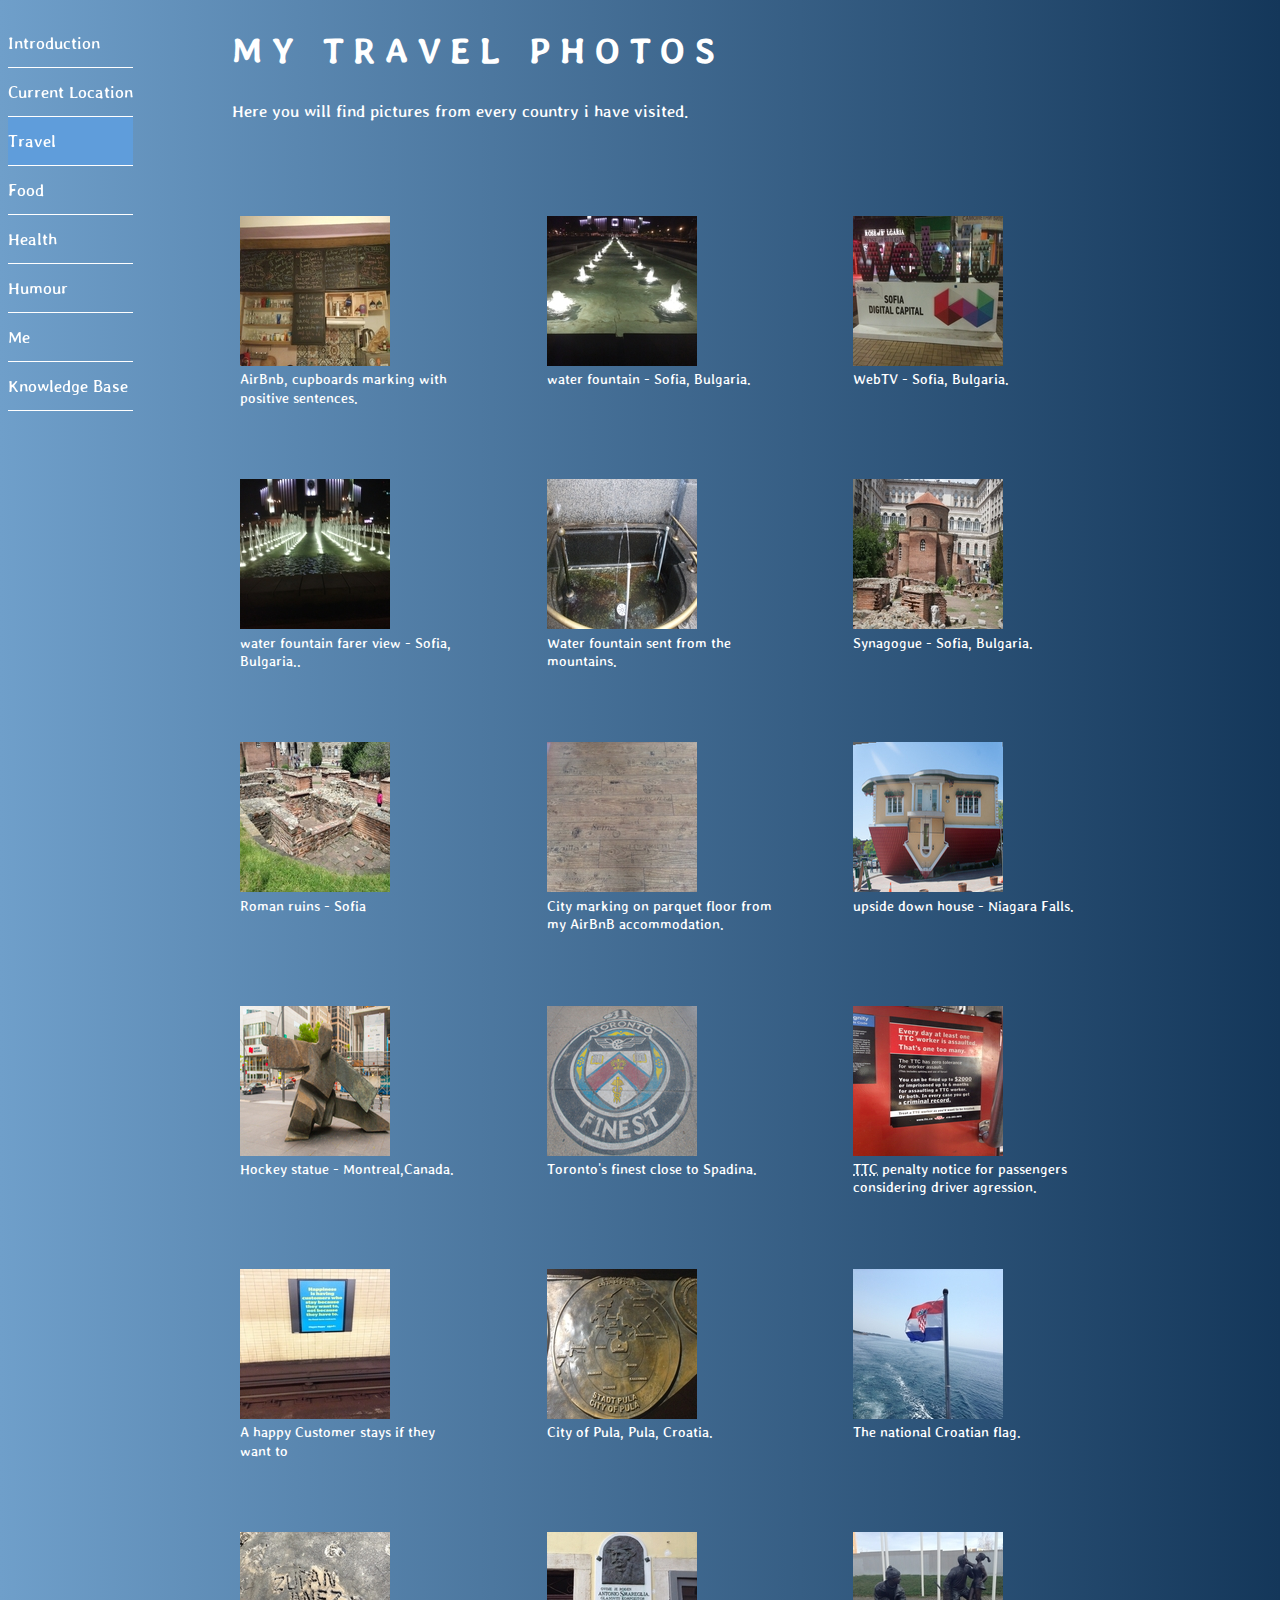
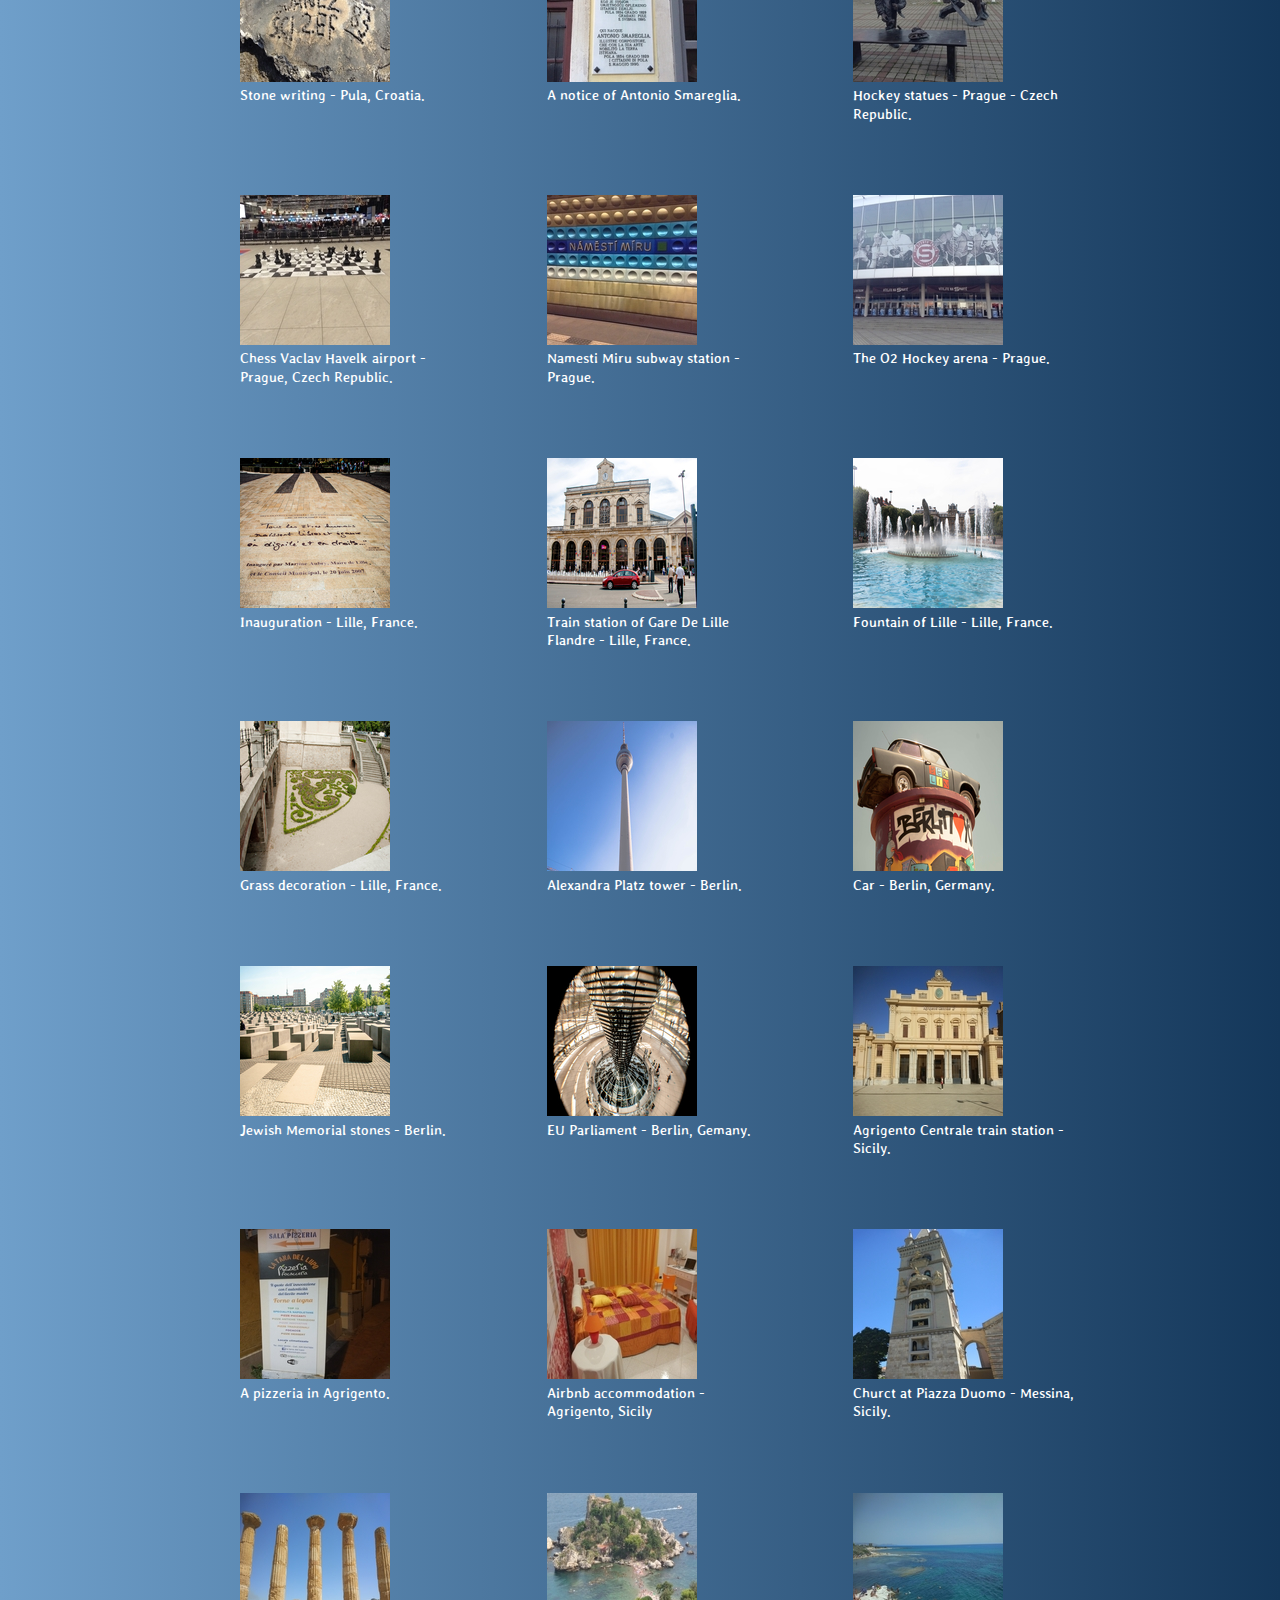
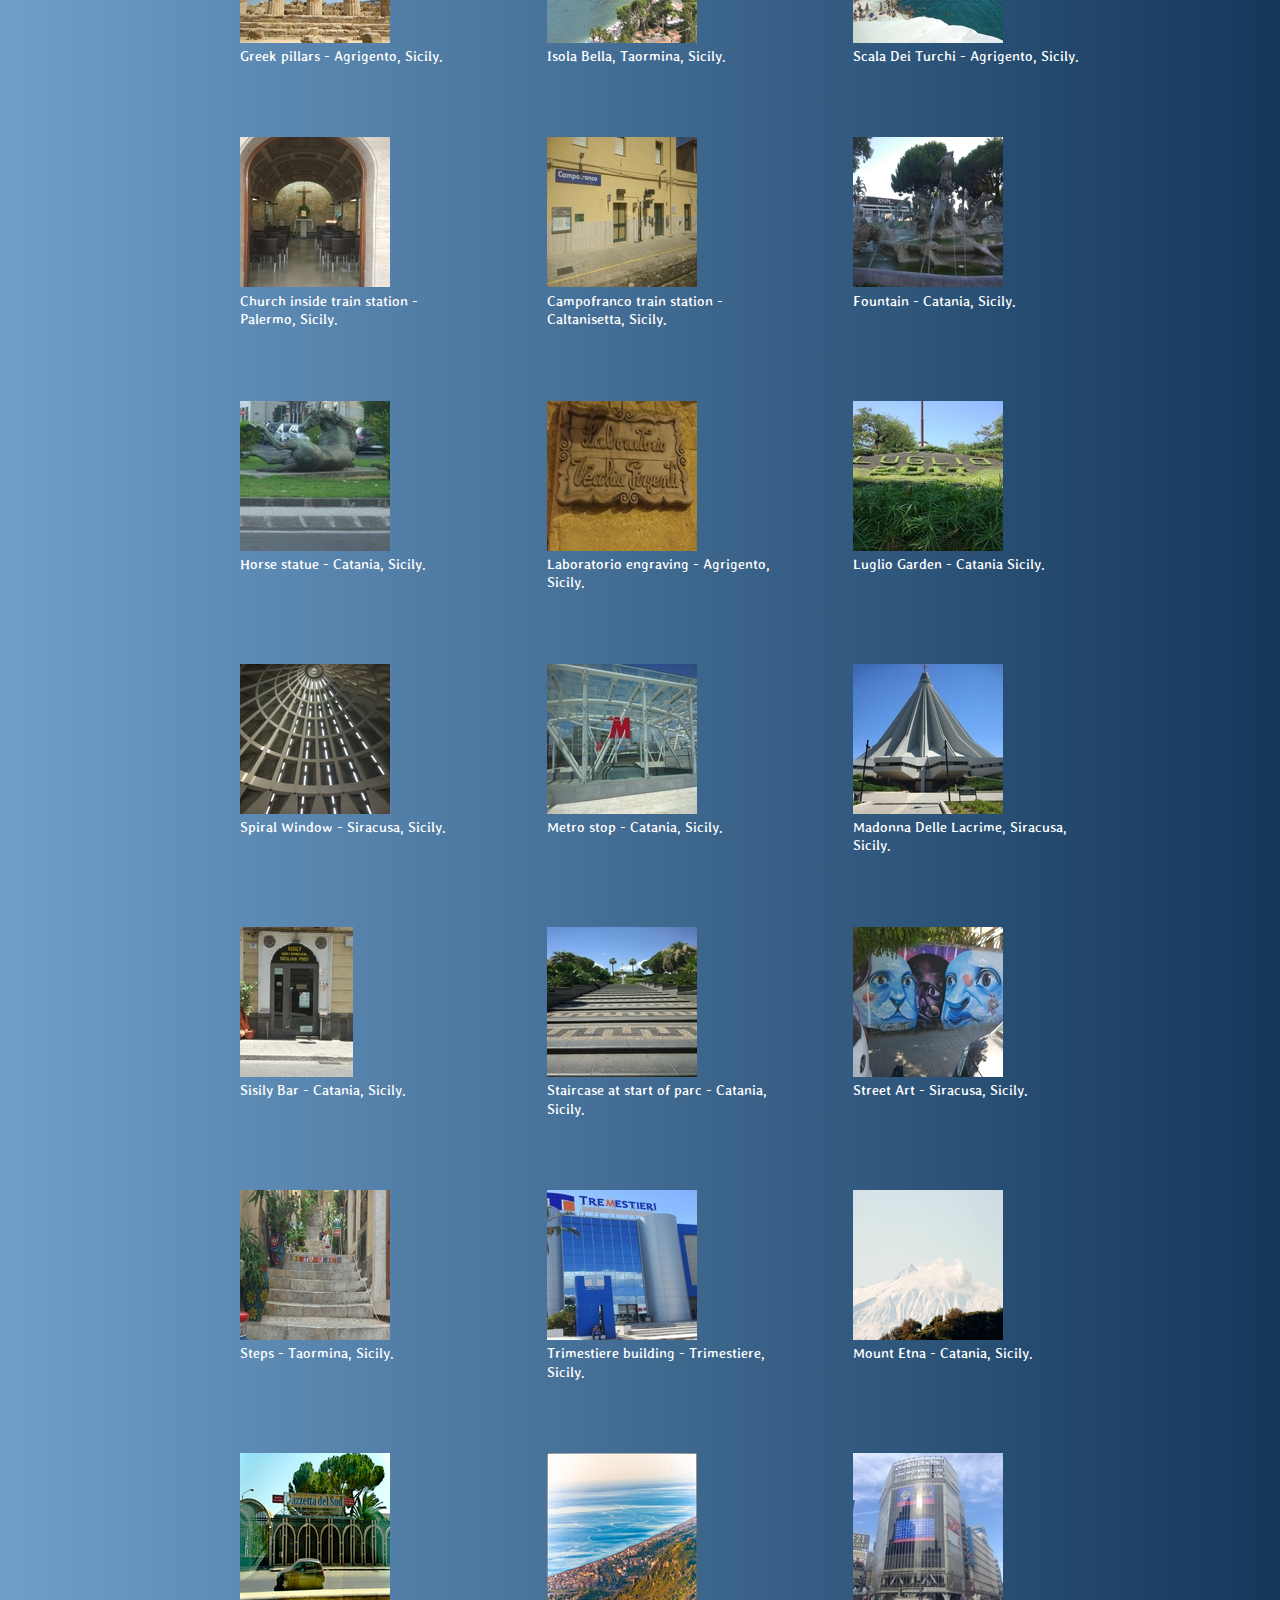
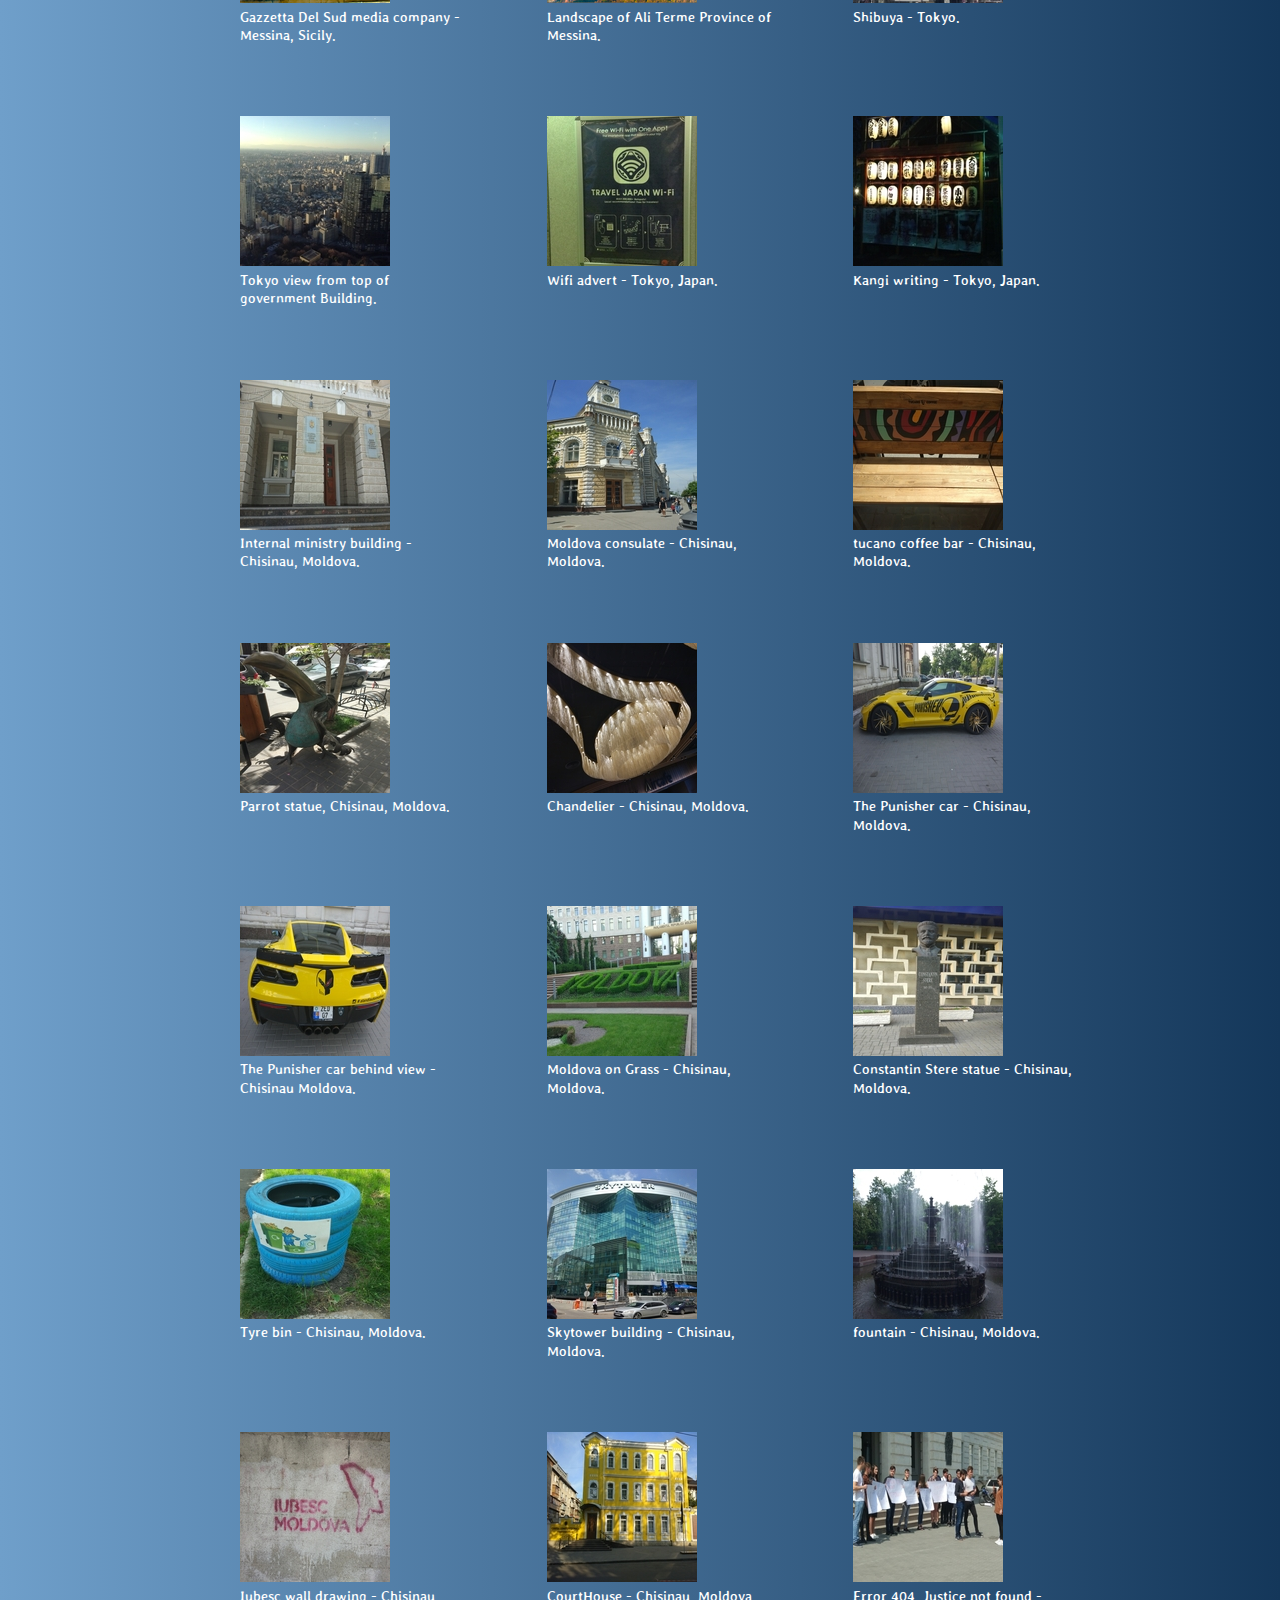
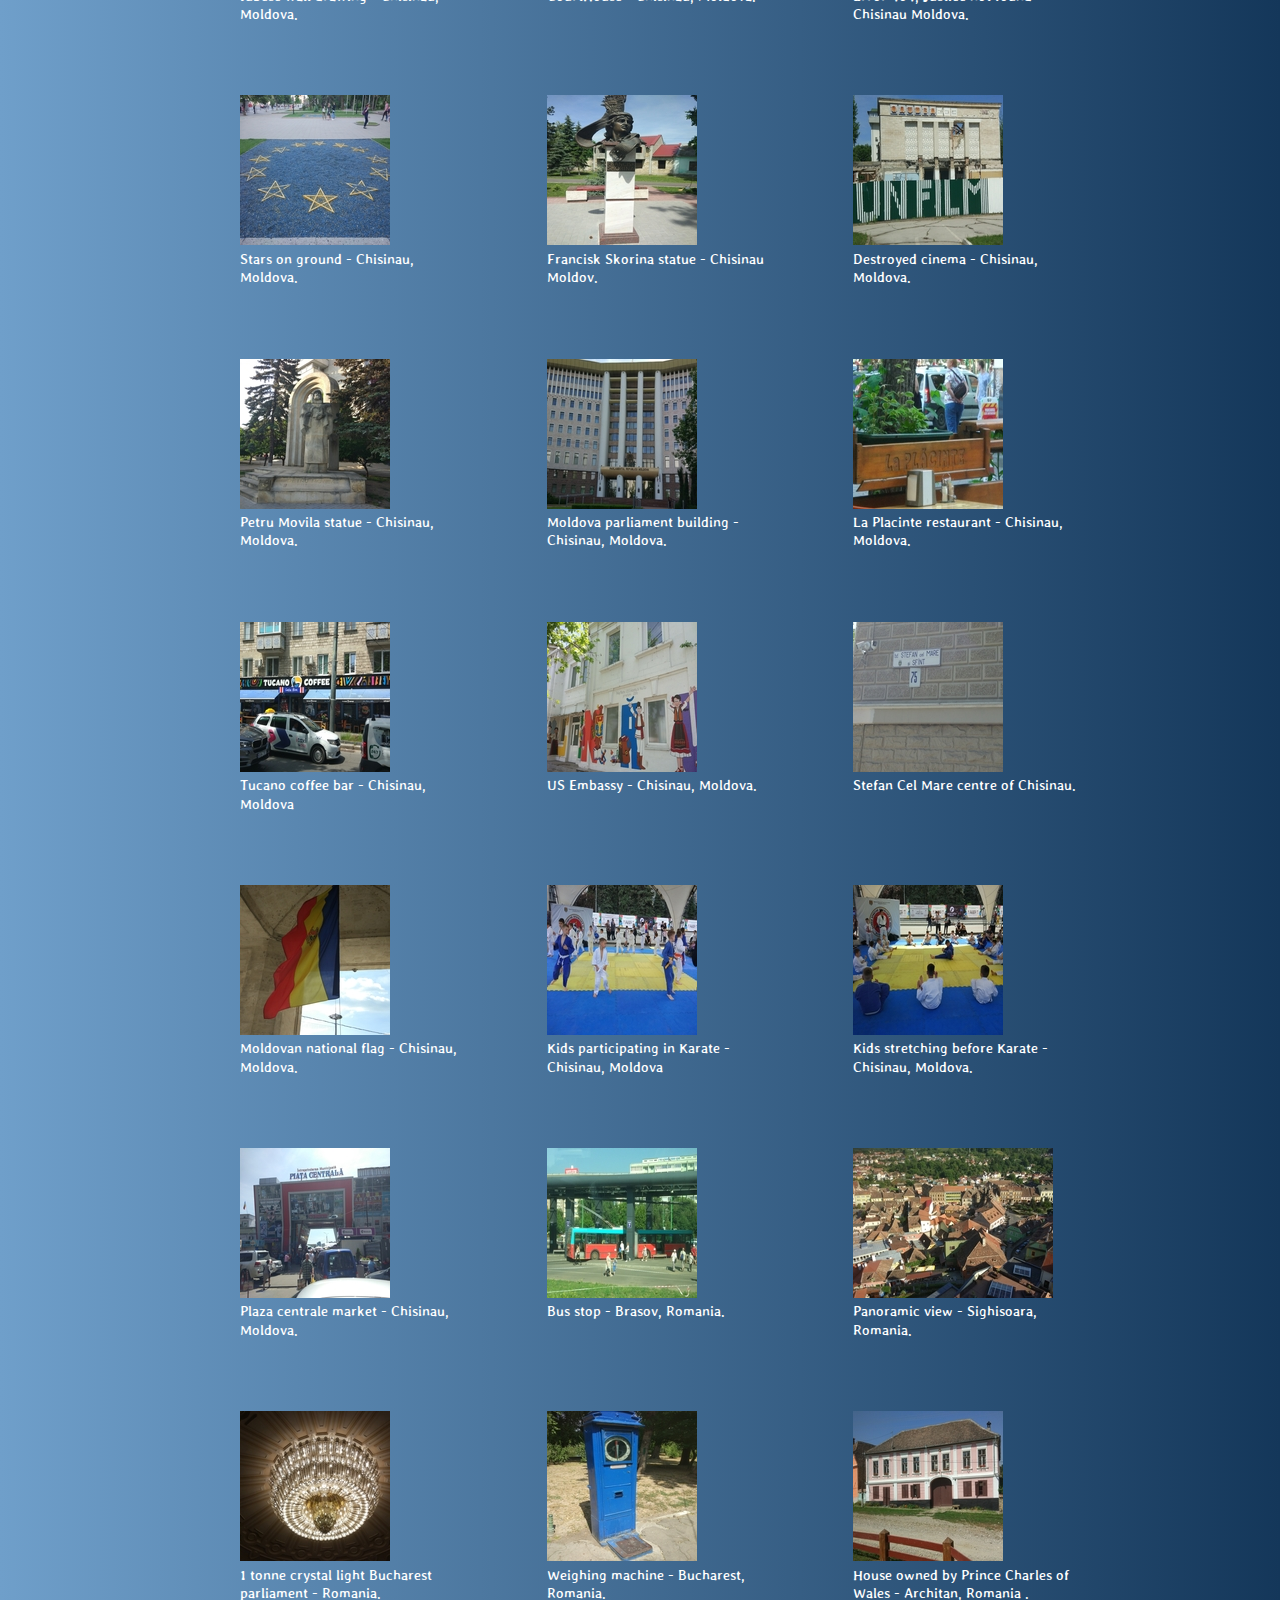
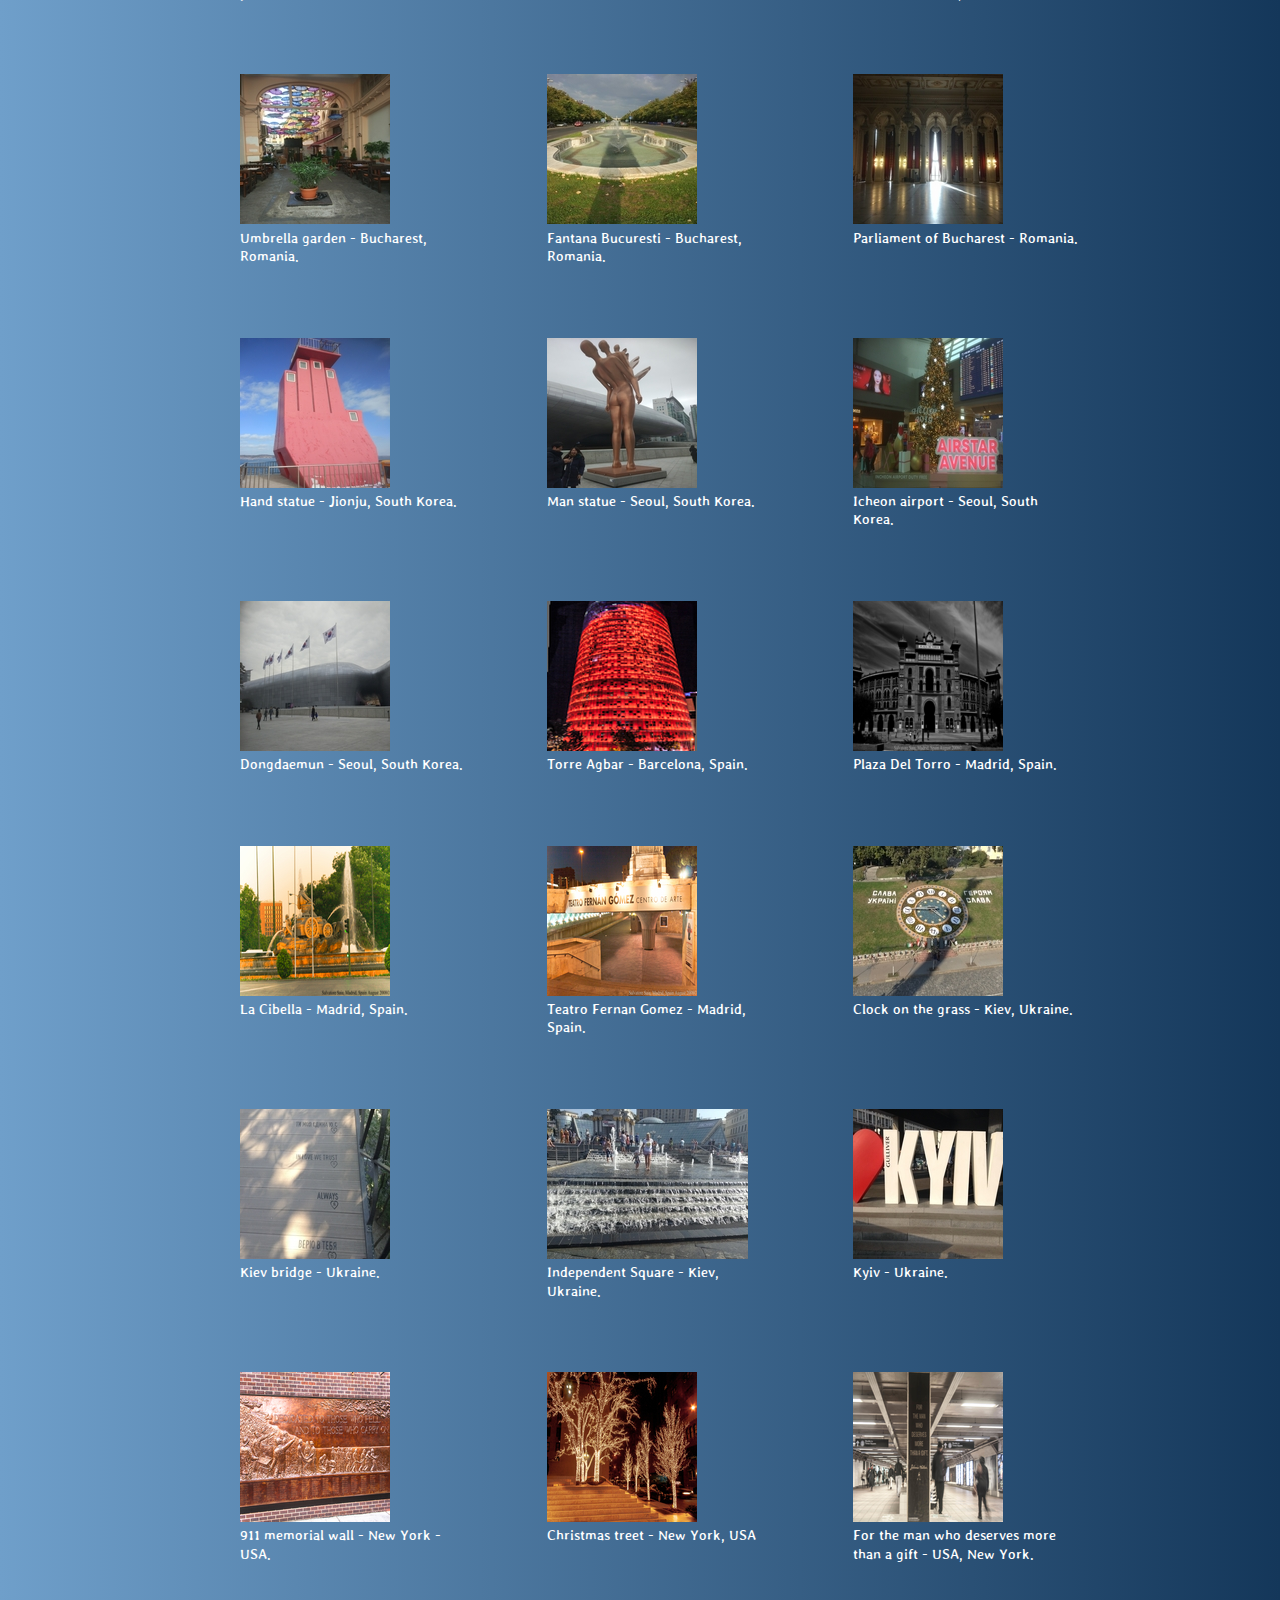
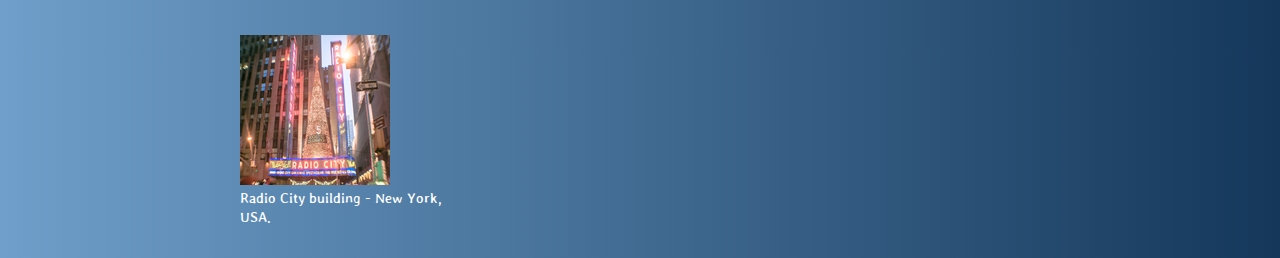
<file: travel.html>
<!DOCTYPE html>
<html lang="en">

    <head>
        <meta charset="UTF-8" />
        <meta http-equiv="X-UA-Compatible" content="IE=edge" />
        <meta name="viewport" content="width=device-width, initial-scale=1" />
        <title>Photo Application</title>
        <!--RESET-->
        <link rel="stylesheet" href="vendors/normalize.css" />
        <!-- imported css for animations -->
        <link rel="stylesheet" href="vendors/animate.css" />
        <!--Imported google font-->
        <link
            href="https://fonts.googleapis.com/css?family=Stylish"
            rel="stylesheet"/>
        <!--custom CSS-->
        <link rel="stylesheet" href="css/style.css" />
        <!--[if lt IE 9]>
        <script src="https://oss.maxcdn.com/libs/html5shiv/3.7.0/html5shiv.js"></script>
        <![endif]-->
    </head>
<body>

    <nav class="navigation">
        <ul class="navigationItems">
            <li class="navigationItemsCategory"> <a class="navigationListLinks" href="index.html"> Introduction </a></li>
            <li class="navigationItemsCategory"> <a class="navigationListLinks" href="current-location.html"> Current Location </a></li>
            <li class="navigationItemsCategory active"> <a class="navigationListLinks" href="travel.html"> Travel </a></li>
            <li class="navigationItemsCategory"> <a class="navigationListLinks" href="food.html"> Food </a></li>
            <li class="navigationItemsCategory"> <a class="navigationListLinks" href="health.html"> Health </a></li>
            <li class="navigationItemsCategory"> <a class="navigationListLinks" href="humour.html"> Humour</a></li>
            <li class="navigationItemsCategory"> <a class="navigationListLinks" href="me.html"> Me </a></li>
            <li class="navigationItemsCategory"> <a class="navigationListLinks" href="kb.html"> Knowledge Base </a></li>
        </ul>
    </nav>

<div class="container">
    
    <div class="wrapper">
        <h1 class="wrapper-mainHeading bounceInLeft"> My Travel Photos </h1>

        <p class="wrapperParaBottomGap"> Here you will find pictures from every country i have visited.</p>
    </div>

    <main class="grid">  
        
                <ul class="grid-items">
                    <!-- BULGARIA -->
                    <li>
        
                        <figure class="grid-items-figure"><img src="img/travel/airbnb-sofia-small.jpg" class="grid-items-image" alt="accommodation in Sofia">
                            <figcaption> AirBnb, cupboards marking with positive sentences.  </figcaption>
                        </figure>
        
                    </li>
                    <li>
                        <figure class="grid-items-figure"><img src="img/travel/sofia-fountain-closeup-small.jpg" class="grid-items-image" alt="fountain in Sofia">
                            <figcaption> water fountain - Sofia, Bulgaria.</figcaption>
                        </figure>
                    </li>
                    <li>
                        <figure class="grid-items-figure"><img src="img/travel/sofia-digital-small.jpg" class="grid-items-image" alt=" banner of digital event in Sofia">
                            <figcaption> WebTV - Sofia, Bulgaria. </figcaption>
                        </figure>
                    </li>
                    <li>
                        <figure class="grid-items-figure"><img src="img/travel/sofia-fountain-small.jpg" class="grid-items-image" alt="main image of fountain in sofia">
                            <figcaption> water fountain farer view - Sofia, Bulgaria..</figcaption>
                        </figure>
                    </li>
                    <li>
        
                        <figure class="grid-items-figure"><img src="img/travel/water-fountain-sofia-small.jpg" class="grid-items-image" alt="water fountain in Sofia">
                            <figcaption> Water fountain sent from the mountains. </figcaption>
                        </figure>
        
                    </li>
                    <li>
                        <figure class="grid-items-figure"><img src="img/travel/synagogue-sofia-small.jpg" class="grid-items-image" alt="synagogue Sofia">
                            <figcaption> Synagogue - Sofia, Bulgaria.</figcaption>
                        </figure>
                    </li>
                    <li>
                        <figure class="grid-items-figure"><img src="img/travel/roman-ruins-small.jpg" class="grid-items-image" alt="Roman ruins in Sofia">
                            <figcaption> Roman ruins - Sofia </figcaption>
                        </figure>
                    </li>
                    <li>
                        <figure class="grid-items-figure"><img src="img/travel/airbnb-sofia-parquet-writing-small.jpg" class="grid-items-image"  alt=" parquet writing in Airbnb Sofia">
                            <figcaption> City marking on parquet floor from my AirBnB accommodation. </figcaption>
                        </figure>
                    </li>

            <li>
                <!-- CANADA-->

                <figure class="grid-items-figure"><img src="img/travel/Inverted-House-small.jpg" class="grid-items-image" alt="inverted has Niagara Falls">
                    <figcaption> upside down house - Niagara Falls.</figcaption>
                </figure>

            </li>
            <li>
                <figure class="grid-items-figure"><img src="img/travel/Hockey-Statue-small.jpg" class="grid-items-image" alt="Hockey statue Montreal">
                    <figcaption>Hockey statue - Montreal,Canada.</figcaption>
                </figure>
            </li>
            <li>
                <figure class="grid-items-figure"><img src="img/travel/Toronto-Finest-small.jpg" class="grid-items-image" alt="Toronto's Finest">
                    <figcaption> Toronto's finest close to Spadina.</figcaption>
                </figure>
            </li>
            <li>
                <figure class="grid-items-figure"><img src="img/travel/toronto-ttc-policy-small.jpg" class="grid-items-image" alt="Toronto TTC policy announcment">
                    <figcaption> <abbr title="Toronto Transport Commission">TTC</abbr>  penalty notice for passengers considering driver agression.</figcaption>
                </figure>
            </li>
            <li>
                <figure class="grid-items-figure"><img src="img/travel/customer-happiness-small.jpg" class="grid-items-image" alt="customer service notice">
                    <figcaption> A happy Customer stays if they want to</figcaption>
                </figure>
            </li>
            <!--CROATIA-->
            <li>
                <figure class="grid-items-figure"><img src="img/travel/city-of-pula-small.jpg" class="grid-items-image" alt="city of Pula">
                    <figcaption> City of Pula, Pula, Croatia. </figcaption>
                </figure>
            </li>
            <li>
                <figure class="grid-items-figure"><img src="img/travel/croatian-flag-small.jpg" class="grid-items-image" alt="Croatian flag">
                    <figcaption> The national Croatian flag.</figcaption>
                </figure>
            </li>
            <li>
                <figure class="grid-items-figure"><img src="img/travel/stone-writing-pula-small.jpg" class="grid-items-image" alt="stone writing in Pula">
                    <figcaption> Stone writing - Pula, Croatia. </figcaption>
                </figure>
            </li>
            <li>
                <figure class="grid-items-figure"><img src="img/travel/antonio-smareglia-small.jpg" class="grid-items-image" alt="Antonio Smareglia">
                    <figcaption> A notice of Antonio Smareglia.</figcaption>
                </figure>
            </li>
            <!--CZECH REPUBLIC-->
        <li>
            <figure class="grid-items-figure"><img src="img/travel/hockey-statues-outdoors-small.jpg" class="grid-items-image" alt="Hockey statues Pragues">
                <figcaption> Hockey statues - Prague - Czech Republic. </figcaption>
            </figure>
        </li>
        <li>
            <figure class="grid-items-figure"><img src="img/travel/chess-vaclav-havelk-airport-small.jpg" class="grid-items-image" alt="Chess">
                <figcaption> Chess Vaclav Havelk airport - Prague, Czech Republic. </figcaption>
            </figure>
        </li>
        <li>
            <figure class="grid-items-figure"><img src="img/travel/namesti-miru-metro-stop-small.jpg" class="grid-items-image" alt="Namesti Miru Metro stop">
                <figcaption> Namesti Miru subway station - Prague.</figcaption>
            </figure>
        </li>
        <li>
            <figure class="grid-items-figure"><img src="img/travel/o2-arena-prague-small.jpg" class="grid-items-image" alt="O2 Arena Prague">
                <figcaption> The O2 Hockey arena - Prague.</figcaption>
            </figure>
        </li>
        <!--FRANCE-->
            <li>
                <figure class="grid-items-figure"><img src="img/travel/inauguration-pavement-Lille-small.jpg" class="grid-items-image" alt="Inauguration Lille">
                    <figcaption> Inauguration - Lille, France. </figcaption>
                </figure>
            </li>
            <li>
                <figure class="grid-items-figure"><img src="img/travel/Gare-De-Lille-Flandre-small.jpg" class="grid-items-image" alt="Gre De Lille Flandre">
                    <figcaption> Train station of Gare De Lille Flandre - Lille, France.</figcaption>
                </figure>
            </li>
            <li>
                <figure class="grid-items-figure"><img src="img/travel/lille-Fountain-small.jpg" class="grid-items-image" alt="Lille Fountain">
                    <figcaption> Fountain of Lille - Lille, France. </figcaption>
                </figure>
            </li>
            <li>
                <figure class="grid-items-figure"><img src="img/travel/decorative-grass-small.jpg" class="grid-items-image" alt="Decorative Grass Lille">
                    <figcaption> Grass decoration - Lille, France. </figcaption>
                </figure>
            </li>
            <!--GERMANY-->
            <li>
                <figure class="grid-items-figure"><img src="img/travel/Alexandra-Platz-Tower-small.jpg" class="grid-items-image" alt="Alexandr Platz Tower">
                    <figcaption> Alexandra Platz tower - Berlin.</figcaption>
                </figure>
            </li>
            <li>
                <figure class="grid-items-figure"><img src="img/travel/Berlin-Car-small.jpg" class="grid-items-image" alt="Berlin car">
                    <figcaption> Car - Berlin, Germany.</figcaption>
                </figure>
            </li>
            <li>
                <figure class="grid-items-figure"><img src="img/travel/Jewish-Stones-small.jpg" class="grid-items-image" alt="Jewish stones Memorial">
                    <figcaption>Jewish Memorial stones - Berlin.</figcaption>
                </figure>
            </li>
            <li>
                <figure class="grid-items-figure"><img src="img/travel/European-Parliament-Oval-small.jpg" class="grid-items-image" alt="European Parliament">
                    <figcaption> EU Parliament - Berlin, Gemany.</figcaption>
                </figure>
            </li>
            <!--ITALY-->
        
            <li>
                <figure class="grid-items-figure"><img src="img/travel/agrigent-centrale-small.jpg" class="grid-items-image" alt="train station Agrigento Centrale">
                    <figcaption> Agrigento Centrale train station - Sicily.</figcaption>
                </figure>
            </li>
            <li>
                <figure class="grid-items-figure"><img src="img/travel/agrigento-pizzeria-small.jpg" class="grid-items-image" alt="pizzeria in Agrigento">
                    <figcaption> A pizzeria in Agrigento.</figcaption>
                </figure>
            </li>
            <li>
                <figure class="grid-items-figure"><img src="img/travel/airbnb-agrigento-small.jpg" class="grid-items-image" alt="Airbnb accommodation Agrigento">
                    <figcaption> Airbnb accommodation - Agrigento, Sicily </figcaption>
                </figure>
            </li>
            <li>
                <figure class="grid-items-figure"><img src="img/travel/church-messina-small.jpg" class="grid-items-image" alt="church in Messina Sicily">
                    <figcaption> Churct at Piazza Duomo - Messina, Sicily.</figcaption>
                </figure>
            </li>
            <li>
                <figure class="grid-items-figure"><img src="img/travel/greek-pillars-agrigento-small.jpg" class="grid-items-image" alt="Greek Pillars in Agrigento">
                    <figcaption> Greek pillars - Agrigento, Sicily.</figcaption>
                </figure>
            </li>
            <li>
                <figure class="grid-items-figure"><img src="img/travel/isola-bella-small.jpg" class="grid-items-image" alt="Isola Bella">
                    <figcaption> Isola Bella, Taormina, Sicily.</figcaption>
                </figure>
            </li>
            <li>
                <figure class="grid-items-figure"><img src="img/travel/sea-scala-dei-turci-small.jpg" class="grid-items-image" alt="Scala Dei Turci Sea in Agrigento">
                    <figcaption> Scala Dei Turchi - Agrigento, Sicily.</figcaption>
                </figure>
            </li>
            <li>
                <figure class="grid-items-figure"><img src="img/travel/church-palermo-centrale-small.jpg" class="grid-items-image" alt="church Palermo Train Station">
                    <figcaption> Church inside train station - Palermo, Sicily.</figcaption>
                </figure>
            </li>
                <li>
                    <figure class="grid-items-figure"><img src="img/travel/campofranco-small.jpg" class="grid-items-image" alt="Campofranco Train Station">
                        <figcaption> Campofranco train station - Caltanisetta, Sicily.</figcaption>
                    </figure>
                </li>
                <li>
                    <figure class="grid-items-figure"><img src="img/travel/fountain-catania-small.jpg" class="grid-items-image" alt="Fountain Catania">
                        <figcaption> Fountain - Catania, Sicily. </figcaption>
                    </figure>
                </li>
                <li>
                    <figure class="grid-items-figure"><img src="img/travel/horse-statue-catania-small.jpg" class="grid-items-image" alt="horse statue Catania">
                        <figcaption> Horse statue - Catania, Sicily.</figcaption>
                    </figure>
                </li>
                <li>
                    <figure class="grid-items-figure"><img src="img/travel/laboratorio-small.jpg" class="grid-items-image" alt="laboratorio Agrigento">
                        <figcaption>Laboratorio engraving - Agrigento, Sicily. </figcaption>
                    </figure>
                </li>
                    <li>
                        <figure class="grid-items-figure"><img src="img/travel/luglio-garden-small.jpg" class="grid-items-image" alt="Luglio Garden, Catania">
                            <figcaption> Luglio Garden - Catania Sicily. </figcaption>
                        </figure>
                    </li>
                    <li>
                        <figure class="grid-items-figure"><img src="img/travel/madonna-delle-lacrime-spiral-windows-small.jpg" class="grid-items-image" alt="Spiral Window, Siracusa">
                            <figcaption> Spiral Window - Siracusa, Sicily.</figcaption>
                        </figure>
                    </li>
                    <li>
                        <figure class="grid-items-figure"><img src="img/travel/metro-catania-small.jpg" class="grid-items-image" alt="metro stop Catania">
                            <figcaption> Metro stop - Catania, Sicily. </figcaption>
                        </figure>
                    </li>
                    <li>
                        <figure class="grid-items-figure"><img src="img/travel/sanctuary-madonna-delle-lacrime-small.jpg" class="grid-items-image" alt="madonna delle lacrime Siracusa">
                            <figcaption> Madonna Delle Lacrime, Siracusa, Sicily. </figcaption>
                        </figure>
                    </li>
                    <li>
                        <figure class="grid-items-figure"><img src="img/travel/sisily-bar-small.jpg" class="grid-items-image" alt="Sisily Bar, Catania">
                            <figcaption> Sisily Bar - Catania, Sicily.</figcaption>
                        </figure>
                    </li>
                    <li>
                        <figure class="grid-items-figure"><img src="img/travel/staircase-catania-small.jpg" class="grid-items-image" alt="Staircase in Catania">
                            <figcaption> Staircase at start of parc - Catania, Sicily.</figcaption>
                        </figure>
                    </li>
                    <li>
                        <figure class="grid-items-figure"><img src="img/travel/street-art-siracusa-small.jpg" class="grid-items-image" alt="street art in Siracusa">
                            <figcaption> Street Art - Siracusa, Sicily. </figcaption>
                        </figure>
                    </li>
                    <li>
                        <figure class="grid-items-figure"><img src="img/travel/taormina-steps-small.jpg" class="grid-items-image" alt="steps in Taormina">
                            <figcaption> Steps - Taormina, Sicily.</figcaption>
                        </figure>
                    </li>
                    <li>
                        <figure class="grid-items-figure"><img src="img/travel/trimestiere-building-small.jpg" class="grid-items-image" alt="Trimestiere building">
                            <figcaption> Trimestiere building - Trimestiere, Sicily.</figcaption>
                        </figure>
                    </li>
                    <li>
                        <figure class="grid-items-figure"><img src="img/travel/Mount-Etna-small.jpg" class="grid-items-image" alt="Mount Etna">
                            <figcaption> Mount Etna - Catania, Sicily.</figcaption>
                        </figure>
                    </li>
                    <li>
                        <figure class="grid-items-figure"><img src="img/travel/Gazzetta-del-Sud-small.jpg" class="grid-items-image" alt="Gazzetta Del Sud">
                            <figcaption> Gazzetta Del Sud media company - Messina, Sicily.</figcaption>
                        </figure>
                    </li>
                    <li>
                        <figure class="grid-items-figure"><img src="img/travel/Ali-Terme-Landscape-small.jpg" class="grid-items-image" alt="Ali Terme Landscape">
                            <figcaption>Landscape of Ali Terme Province of Messina.</figcaption>
                        </figure>
                    </li>
                <!--JAPAN-->
            <li>
                <figure class="grid-items-figure"><img src="img/travel/shibuya-small.jpg" class="grid-items-image" alt="Shibuya, Tokyo">
                    <figcaption> Shibuya - Tokyo.</figcaption>
                </figure>
            </li>
            <li>
                <figure class="grid-items-figure"><img src="img/travel/tokyo-view-small.jpg" class="grid-items-image" alt="Tokyo view">
                    <figcaption> Tokyo view from top of government Building.</figcaption>
                </figure>
            </li>
            <li>
                <figure class="grid-items-figure"><img src="img/travel/travel-wifi-japan-small.jpg" class="grid-items-image" alt="image of travel wifi in Japan">
                    <figcaption> Wifi advert - Tokyo, Japan. </figcaption>
                </figure>
            </li>
            <li>
                <figure class="grid-items-figure"><img src="img/travel/kangi-illuminated-small.jpg" class="grid-items-image" alt="Kangi">
                    <figcaption> Kangi writing - Tokyo, Japan.</figcaption>
                </figure>
            </li>
            <!--MOLDOVA-->
            <li>
                <figure class="grid-items-figure"><img src="img/travel/internal-ministry-building-small.jpg" class="grid-items-image" alt="internal ministry building">
                    <figcaption> Internal ministry building - Chisinau, Moldova. </figcaption>
                </figure>
            </li>
            <li>
                <figure class="grid-items-figure"><img src="img/travel/moldova-consulate-small.jpg" class="grid-items-image" alt="moldova consulate">
                    <figcaption> Moldova consulate - Chisinau, Moldova.</figcaption>
                </figure>
            </li>
            <li>
                <figure class="grid-items-figure"><img src="img/travel/tucano-coffee-bar-small.jpg" class="grid-items-image" alt="tucano cofee bar in Chisinau, Moldova">
                    <figcaption> tucano coffee bar - Chisinau, Moldova.</figcaption>
                </figure>
            </li>
            <li>
                <figure class="grid-items-figure"><img src="img/travel/parrot-statue-small.jpg" class="grid-items-image" alt="parrot statue in Chisinau">
                    <figcaption> Parrot statue, Chisinau, Moldova.</figcaption>
                </figure>
            </li>
            <li>
                <figure class="grid-items-figure"><img src="img/travel/chandelier-chisinau-airport-small.jpg" class="grid-items-image" alt="chandelier at Chisinau Airport">
                    <figcaption> Chandelier - Chisinau, Moldova.</figcaption>
                </figure>
            </li>
            <li>
                <figure class="grid-items-figure"><img src="img/travel/car-punisher-small.jpg" class="grid-items-image" alt="car the punisher">
                    <figcaption> The Punisher car - Chisinau, Moldova.</figcaption>
                </figure>
            </li>
            <li>
                <figure class="grid-items-figure"><img src="img/travel/car-punisher-behind-small.jpg" class="grid-items-image" alt="behind vie of the punisher car Chisinau, Moldova">
                    <figcaption> The Punisher car behind view - Chisinau Moldova. </figcaption>
                </figure>
            </li>
            <li>
                <figure class="grid-items-figure"><img src="img/travel/moldova-grass-small.jpg" class="grid-items-image" alt="moldova grass at the parliament">
                    <figcaption> Moldova on Grass - Chisinau, Moldova. </figcaption>
                </figure>
            </li>
            <li>
                <figure class="grid-items-figure"><img src="img/travel/constantin-stere-small.jpg" class="grid-items-image" alt="statue of Constantin Stere in Chisinau">
                    <figcaption> Constantin Stere statue - Chisinau, Moldova.</figcaption>
                </figure>
            </li>
            <li>
                <figure class="grid-items-figure"><img src="img/travel/bin-chisiau-small.jpg" class="grid-items-image" alt="tyre bin Chisinau, Moldova">
                    <figcaption> Tyre bin - Chisinau, Moldova.</figcaption>
                </figure>
            </li>
            <li>
                <figure class="grid-items-figure"><img src="img/travel/skytower-small.jpg" class="grid-items-image"  alt="Skytower Chisinau, Moldova">
                    <figcaption> Skytower building - Chisinau, Moldova.</figcaption>
                </figure>
            </li>
            <li>
                <figure class="grid-items-figure"><img src="img/travel/fountain-chisinau-small.jpg" class="grid-items-image" alt="fountain at Chisinau">
                    <figcaption> fountain - Chisinau, Moldova.</figcaption>
                </figure>
            </li>
            <li>
                <figure class="grid-items-figure"><img src="img/travel/iubesc-moldova-small.jpg" class="grid-items-image" alt="Iubesc Moldova wall drawing">
                    <figcaption> Iubesc wall drawing - Chisinau, Moldova. </figcaption>
                </figure>
            </li>
            <li>
                <figure class="grid-items-figure"><img src="img/travel/court-house-small.jpg" class="grid-items-image" alt="court house Chisinau, Moldova">
                    <figcaption> CourtHouse - Chisinau, Moldova.</figcaption>
                </figure>
            </li>
            <li>
                <figure class="grid-items-figure"><img src="img/travel/peaceful-protest-chinau-small.jpg" class="grid-items-image" alt="protest Chisinau, Moldova">
                    <figcaption> Error 404, Justice not found - Chisinau Moldova.</figcaption>
                </figure>
            </li>
            <li>
                <figure class="grid-items-figure"><img src="img/travel/stars-small.jpg" class="grid-items-image" alt="stars Chisinau">
                    <figcaption> Stars on ground - Chisinau, Moldova.</figcaption>
                </figure>
            </li>
            <li>
                <figure class="grid-items-figure"><img src="img/travel/francisk-skorina-small.jpg" class="grid-items-image" alt="Francisk Skorina statue Chisinau Moldova">
                    <figcaption> Francisk Skorina statue -  Chisinau Moldov.</figcaption>
                </figure>
            </li>
            <li>
                <figure class="grid-items-figure"><img src="img/travel/old-cinema-chinau-small.jpg" class="grid-items-image" alt="destroyed cinema Chisinau, Moldova">
                    <figcaption> Destroyed cinema - Chisinau, Moldova.</figcaption>
                </figure>
            </li>
            <li>
                <figure class="grid-items-figure"><img src="img/travel/petru-movila-small.jpg" class="grid-items-image" alt="Petru Movila statue Chisinau, Moldova">
                    <figcaption> Petru Movila statue -  Chisinau, Moldova.</figcaption>
                </figure>
            </li>
            <li>
                <figure class="grid-items-figure"><img src="img/travel/moldova-parliament-small.jpg" class="grid-items-image" alt=" Moldova parliament building">
                    <figcaption> Moldova parliament building - Chisinau, Moldova. </figcaption>
                </figure>
            </li>
            <li>
                <figure class="grid-items-figure"><img src="img/travel/la-placine-small.jpg" class="grid-items-image" alt="la placinte restaurant">
                    <figcaption> La Placinte restaurant - Chisinau, Moldova. </figcaption>
                </figure>
            </li>
            <li>
                <figure class="grid-items-figure"><img src="img/travel/tucano-coffee-bar.-CostaRica-small.jpg" class="grid-items-image" alt="Tucano coffee bar">
                    <figcaption> Tucano coffee bar - Chisinau, Moldova </figcaption>
                </figure>
            </li>
            <li>
                <figure class="grid-items-figure"><img src="img/travel/us-embassy-chisinau-small.jpg" class="grid-items-image" alt="US Embassy">
                    <figcaption> US Embassy - Chisinau, Moldova.</figcaption>
                </figure>
            </li>
            <li>
                <figure class="grid-items-figure"><img src="img/travel/stefan-cel-mare-small.jpg" class="grid-items-image" alt="stefan cel mare">
                    <figcaption> Stefan Cel Mare centre of Chisinau. </figcaption>
                </figure>
            </li>
            <li>
                <figure class="grid-items-figure"><img src="img/travel/moldovan-flag-small.jpg" class="grid-items-image" alt="Moldovan flag">
                    <figcaption> Moldovan national flag - Chisinau, Moldova. </figcaption>
                </figure>
            </li>
            <li>
                <figure class="grid-items-figure"><img src="img/travel/karate-kids-chisinau-small.jpg" class="grid-items-image" alt=" kids doing karate">
                    <figcaption> Kids participating in Karate - Chisinau, Moldova </figcaption>
                </figure>
            </li>
            <li>
                <figure class="grid-items-figure"><img src="img/travel/karate-kids-stretching-small.jpg" class="grid-items-image" alt="karate kids stretching">
                    <figcaption> Kids stretching before Karate - Chisinau, Moldova.</figcaption>
                </figure>
            </li>
            <li>
                <figure class="grid-items-figure"><img src="img/travel/piata-centrala-small.jpg" class="grid-items-image" alt="plaza centrala market">
                    <figcaption> Plaza centrale market - Chisinau, Moldova. </figcaption>
                </figure>
            </li>
            <!--ROMANIA-->
            <li>
                <figure class="grid-items-figure"><img src="img/travel/bus-stop-brasov-small.jpg" class="grid-items-image" alt="image of bust stop in the city of Brasov">
                    <figcaption> Bus stop - Brasov, Romania.</figcaption>
                </figure>
            </li>
            <li>
                <figure class="grid-items-figure"><img src="img/travel/sighisoara-small.jpg" class="grid-items-image" alt="Sighisoara Panoramic view">
                    <figcaption> Panoramic view - Sighisoara, Romania.</figcaption>
                </figure>
            </li>
            <li>
                <figure class="grid-items-figure"><img src="img/travel/crystal-light-small.jpg" class="grid-items-image" alt="Crystal light Parliament of Bucharest">
                    <figcaption> 1 tonne crystal light Bucharest parliament - Romania. </figcaption>
                </figure>
            </li>
            <li>
                <figure class="grid-items-figure"><img src="img/travel/weighing-machine-small.jpg" class="grid-items-image" alt="Weighing Machine ">
                    <figcaption> Weighing machine - Bucharest, Romania. </figcaption>
                </figure>
            </li>
                <li>
                    <figure class="grid-items-figure"><img src="img/travel/house-architan-prince-charles-small.jpg" class="grid-items-image" alt="Prince Charles house in Architan, Romania">
                        <figcaption> House owned by Prince Charles of Wales - Architan, Romania .</figcaption>
                    </figure>
                </li>
                <li>
                    <figure class="grid-items-figure"><img src="img/travel/umbrella-garden-small.jpg" class="grid-items-image" alt="Umbrella garden in Bucharest">
                        <figcaption> Umbrella garden - Bucharest, Romania. </figcaption>
                    </figure>
                </li>
                <li>
                    <figure class="grid-items-figure"><img src="img/travel/fantana-bucuresti-small.jpg" class="grid-items-image" alt="Fantana Bucuresti">
                        <figcaption> Fantana Bucuresti - Bucharest, Romania. </figcaption>
                    </figure>
                </li>
                <li>
                    <figure class="grid-items-figure"><img src="img/travel/bucharest-parliament-small.jpg" class="grid-items-image" alt="Bucharest Parliament">
                        <figcaption> Parliament of Bucharest - Romania.</figcaption>
                    </figure>
                </li>
                <!--SOUTH KOREA-->
            <li>
                <figure class="grid-items-figure"><img src="img/travel/hand-jiongu-small.jpg" class="grid-items-image" alt="Hand Jiongu">
                    <figcaption> Hand statue - Jionju, South Korea.</figcaption>
                </figure>
            </li>
            <li>
                <figure class="grid-items-figure"><img src="img/travel/statue-3d-small.jpg" class="grid-items-image" alt="Statue Seoul">
                    <figcaption> Man statue - Seoul, South Korea. </figcaption>
                </figure>
            </li>
            <li>
                <figure class="grid-items-figure"><img src="img/travel/icheon-airport-small.jpg" class="grid-items-image" alt="Icheon airport">
                    <figcaption> Icheon airport - Seoul, South Korea.</figcaption>
                </figure>
            </li>
            <li>
                <figure class="grid-items-figure"><img src="img/travel/Dongdaemun-small.jpg" class="grid-items-image" alt="Dongdaemun">
                    <figcaption> Dongdaemun - Seoul, South Korea. </figcaption>
                </figure>
            </li>
            <!--SPAIN-->
            <li>
                <figure class="grid-items-figure"><img src="img/travel/Torre-Agbar-small.jpg" class="grid-items-image" alt="Torre Agbar">
                    <figcaption> Torre Agbar - Barcelona, Spain.</figcaption>
                </figure>
            </li>
            <li>
                <figure class="grid-items-figure"><img src="img/travel/plaza-del--Toros-black-and-white-small.jpg" class="grid-items-image" alt="Plaza Del Torro">
                    <figcaption> Plaza Del Torro - Madrid, Spain.</figcaption>
                </figure>
            </li>
            <li>
                <figure class="grid-items-figure"><img src="img/travel/La-Cibella-small.jpg" class="grid-items-image" alt="La Cibella">
                    <figcaption>La Cibella - Madrid, Spain.</figcaption>
                </figure>
            </li>
            <li>
                <figure class="grid-items-figure"><img src="img/travel/Teatro-Fernan-Gomez-Centro-De-Arte-small.jpg" class="grid-items-image" alt="Teatro Fernan Gomez">
                    <figcaption> Teatro Fernan Gomez - Madrid, Spain. </figcaption>
                </figure>
            </li>
            <!--UKRAINE-->
            <li>
                <figure class="grid-items-figure"><img src="img/travel/clock-on-grass-small.jpg" class="grid-items-image" alt="clock on grass">
                    <figcaption> Clock on the grass - Kiev, Ukraine. </figcaption>
                </figure>
            </li>
            <li>
                <figure class="grid-items-figure"><img src="img/travel/kiev-bridge-small.jpg" class="grid-items-image" alt="Kiev Bridge">
                    <figcaption> Kiev bridge - Ukraine. </figcaption>
                </figure>
            </li>
            <li>
                <figure class="grid-items-figure"><img src="img/travel/independent-square-small.jpg" class="grid-items-image" alt="Independent Square">
                    <figcaption> Independent Square - Kiev, Ukraine. </figcaption>
                </figure>
            </li>
            <li>
                <figure class="grid-items-figure"><img src="img/travel/kyiv-small.jpg" class="grid-items-image" alt="Kyiv">
                    <figcaption> Kyiv - Ukraine.</figcaption>
                </figure>
            </li>

            <!--US-->
            <li>
                <figure class="grid-items-figure"><img src="img/travel/911-Memorial-Dedictated-to-those-who-fell-small.jpg" class="grid-items-image" alt="911 memorial wall">
                    <figcaption> 911 memorial wall - New York - USA. </figcaption>
                </figure>
            </li>
            <li>
                <figure class="grid-items-figure"><img src="img/travel/Christmas-Trees-lit-up-small.jpg" class="grid-items-image" alt="Christmas tree">
                    <figcaption> Christmas treet - New York, USA </figcaption>
                </figure>
            </li>
            <li>
                <figure class="grid-items-figure"><img src="img/travel/for-the-man-than-deserves-more-small.jpg" class="grid-items-image" alt="for the man slogan">
                    <figcaption> For the man who deserves more than a gift - USA, New York. </figcaption>
                </figure>
            </li>
            <li>
                <figure class="grid-items-figure"><img src="img/travel/radio-city-small.jpg" class="grid-items-image" alt="radio city">
                    <figcaption> Radio City building - New York, USA.</figcaption>
                </figure>
            </li>
        </ul>
    </main>
</div>
    <script src="https://code.jquery.com/jquery-3.3.1.slim.min.js" integrity="sha384-q8i/X+965DzO0rT7abK41JStQIAqVgRVzpbzo5smXKp4YfRvH+8abtTE1Pi6jizo" crossorigin="anonymous"></script>
<script src="https://cdnjs.cloudflare.com/ajax/libs/popper.js/1.14.7/umd/popper.min.js" integrity="sha384-UO2eT0CpHqdSJQ6hJty5KVphtPhzWj9WO1clHTMGa3JDZwrnQq4sF86dIHNDz0W1" crossorigin="anonymous"></script>
<script src="https://stackpath.bootstrapcdn.com/bootstrap/4.3.1/js/bootstrap.min.js" integrity="sha384-JjSmVgyd0p3pXB1rRibZUAYoIIy6OrQ6VrjIEaFf/nJGzIxFDsf4x0xIM+B07jRM" crossorigin="anonymous"></script>
</body>

</html>
</file>
<file: css/style.css>
@-webkit-keyframes bounceInLeft {
  0% {
    opacity: 0;
    -webkit-transform: translateX(-2000px); }
  60% {
    opacity: 1;
    -webkit-transform: translateX(30px); }
  80% {
    -webkit-transform: translateX(-10px); }
  100% {
    -webkit-transform: translateX(20px); } }
@keyframes bounceInLeft {
  0% {
    opacity: 0;
    transform: translateX(-2000px); }
  60% {
    opacity: 1;
    transform: translateX(30px); }
  80% {
    transform: translateX(-10px); }
  100% {
    transform: translateX(20px); } }
.bounceInLeft {
  -webkit-animation-name: bounceInLeft;
  animation-name: bounceInLeft; }

body {
  font-family: 'Stylish', sans-serif;
  color: #fff;
  background: -webkit-linear-gradient(90deg, #6f9fca, #14375a);
  background: -o-linear-gradient(90deg, #6f9fca, #14375a);
  background: -moz-linear-gradient(90deg, #6f9fca, #14375a);
  background: linear-gradient(90deg, #6f9fca, #14375a); }

.grid {
  display: grid;
  grid-row-gap: 2em; }
  .grid .grid-items {
    display: grid;
    grid-template-columns: repeat(auto-fill, minmax(250px, 1fr));
    grid-row-gap: 2.5em;
    list-style: none; }
    .grid .grid-items .grid-items-figure {
      transition: all 2s;
      -webkit-transition: all 2s;
      -moz-transition: all 2s;
      -ms-transition: all 2s;
      -o-transition: all 2s; }
    .grid .grid-items .grid-items-figure:hover {
      transform: scale(1.5);
      -webkit-transform: scale(1.5);
      -moz-transform: scale(1.5);
      -ms-transform: scale(1.5);
      -o-transform: scale(1.5); }
  .grid .grid-items-image {
    max-width: 100%; }

.wrapper {
  margin-left: 4.5em; }
  @media screen and (max-width: 1100px) {
    .wrapper {
      display: flex;
      flex-direction: column; } }
  .wrapper .wrapper-mainHeading {
    text-transform: uppercase;
    font-size: 2.5em;
    letter-spacing: 0.25em; }
    @media screen and (max-width: 1048px) {
      .wrapper .wrapper-mainHeading {
        font-size: 2em; } }
    @media screen and (max-width: 850px) {
      .wrapper .wrapper-mainHeading {
        font-size: 1.75em; } }
  .wrapper .wrapperParaBottomGap {
    margin-bottom: 3.25em;
    font-size: 1.2em; }
    @media screen and (max-width: 1048px) {
      .wrapper .wrapperParaBottomGap {
        font-size: 1.1em; } }
    @media screen and (max-width: 850px) {
      .wrapper .wrapperParaBottomGap {
        font-size: 1em; } }

.wrapper-mainHeading {
  -webkit-animation-duration: 2;
  animation-duration: 2s;
  -webkit-animation-fill-mode: both;
  animation-fill-mode: both; }

.container {
  max-width: 100%;
  width: 75%;
  margin: 0 auto; }
  @media screen and (max-width: 1200px) {
    .container {
      width: 85%; } }

.navigation {
  position: fixed;
  left: -2em;
  top: 0;
  height: 100%; }
  .navigation .fa-bars {
    display: none; }
  .navigation .navigationItems {
    line-height: 2.5em;
    font-size: 1.2em;
    list-style: none; }
    @media screen and (max-width: 1100px) {
      .navigation .navigationItems {
        font-size: 1em; } }
    @media screen and (max-width: 850px) {
      .navigation .navigationItems {
        font-size: 0.9em; } }
    @media screen and (max-width: 640px) {
      .navigation .navigationItems {
        display: none; } }
  .navigation .navigationItemsCategory {
    border-bottom: 1px solid #fff;
    transition: background 1s;
    -webkit-transition: background 1s;
    -moz-transition: background 1s;
    -ms-transition: background 1s;
    -o-transition: background 1s; }
  .navigation .navigationItemsCategory:hover, .navigation .active {
    background: #5f9ddb;
    cursor: pointer;
    transition-timing-function: ease-in; }
  .navigation .navigationListLinks {
    text-decoration: none;
    color: #fff; }
  .navigation .active {
    transition-timing-function: none; }

@media screen and (max-width: 640px) {
  .fa-bars {
    display: flex;
    color: #fff;
    cursor: pointer;
    margin-right: 0.5em; } }

.about-wrapper {
  display: flex;
  flex-direction: column;
  align-items: center; }
  .about-wrapper .about-items {
    line-height: 2em;
    font-size: 1.2em; }

/*# sourceMappingURL=style.css.map */
</file>
